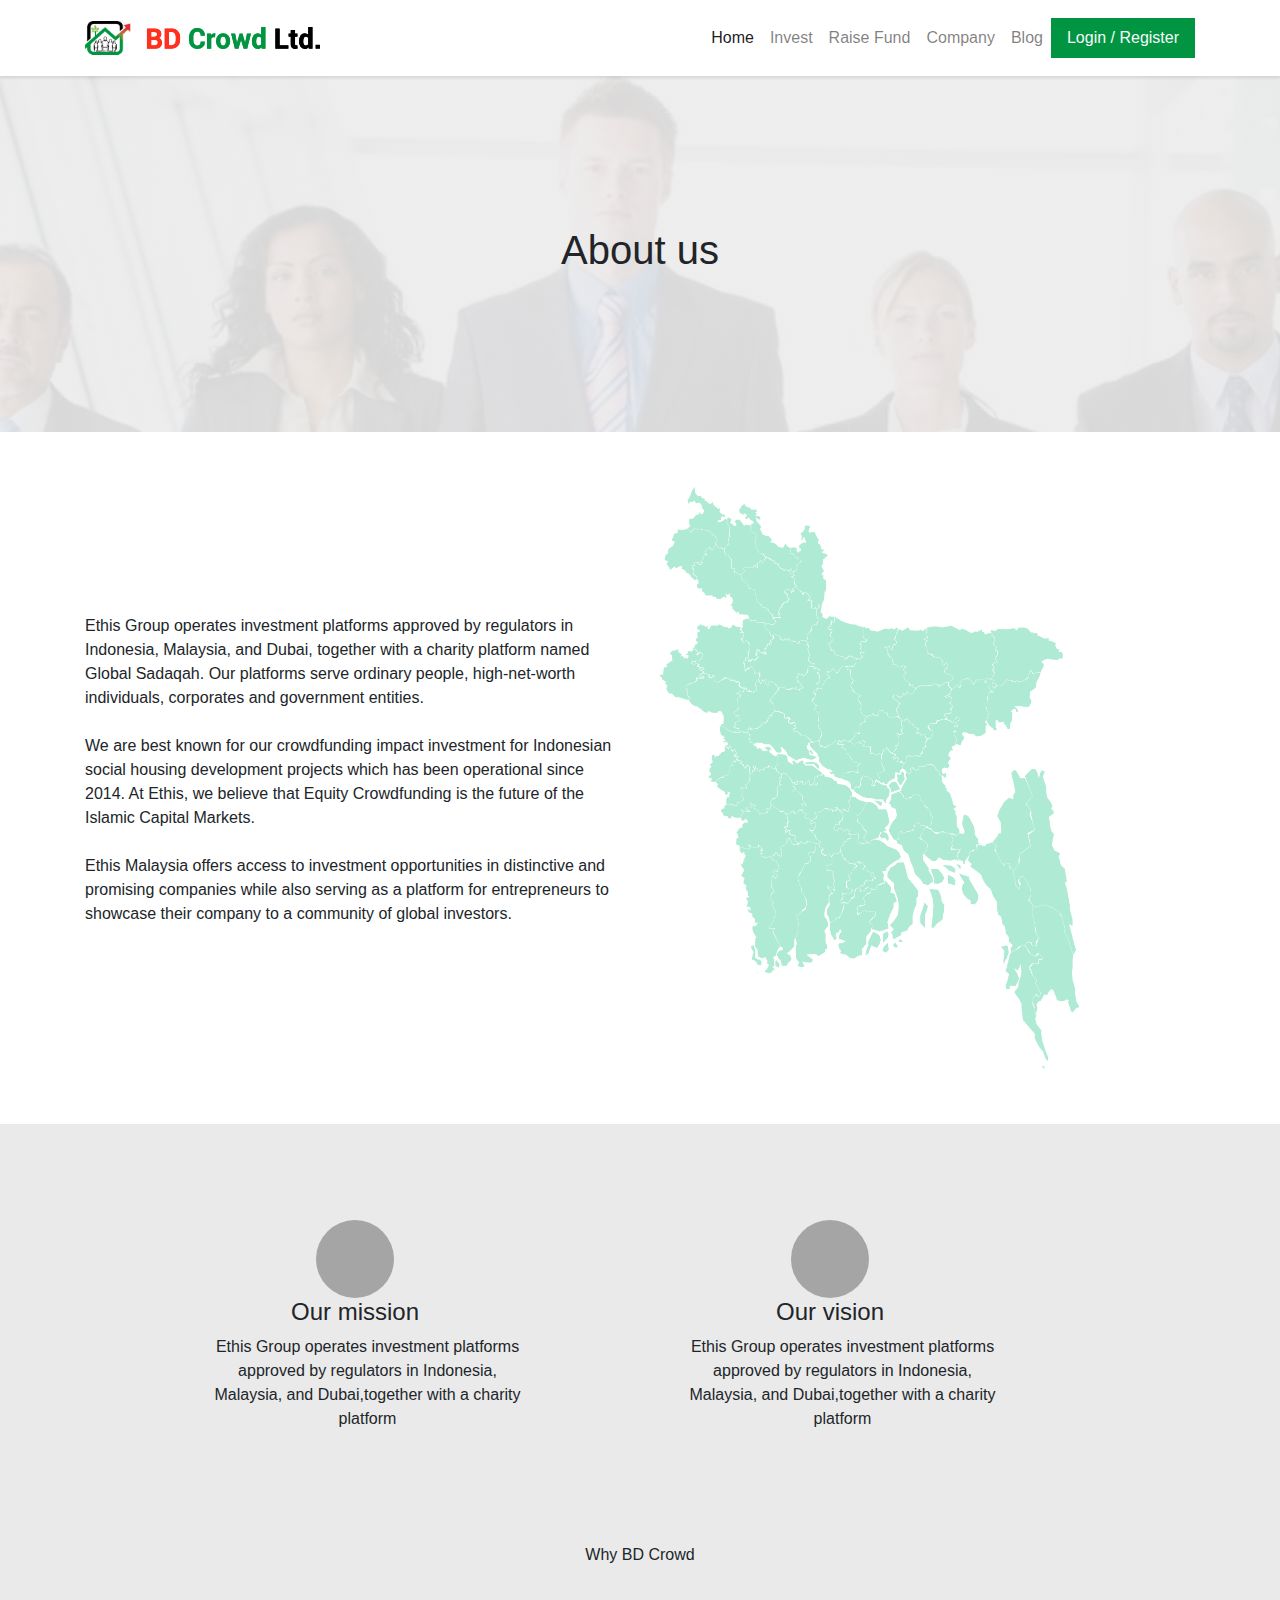
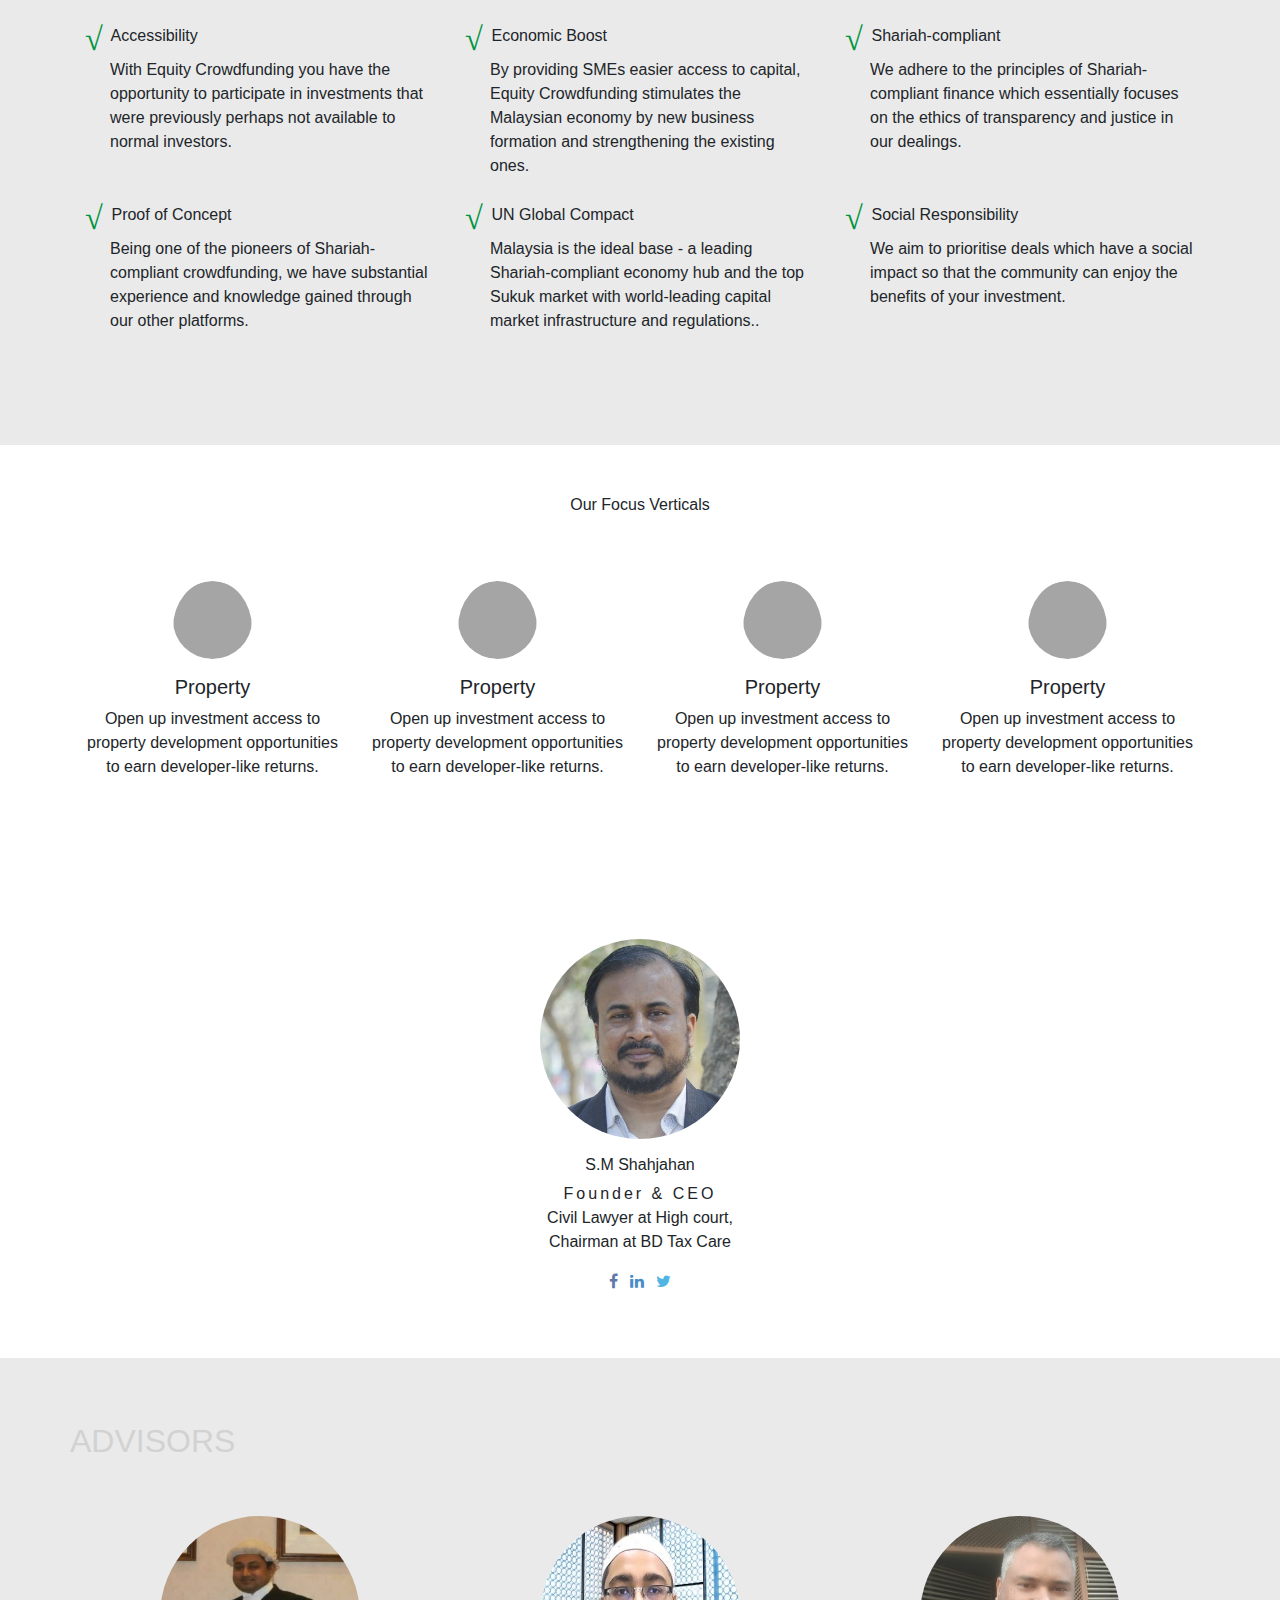
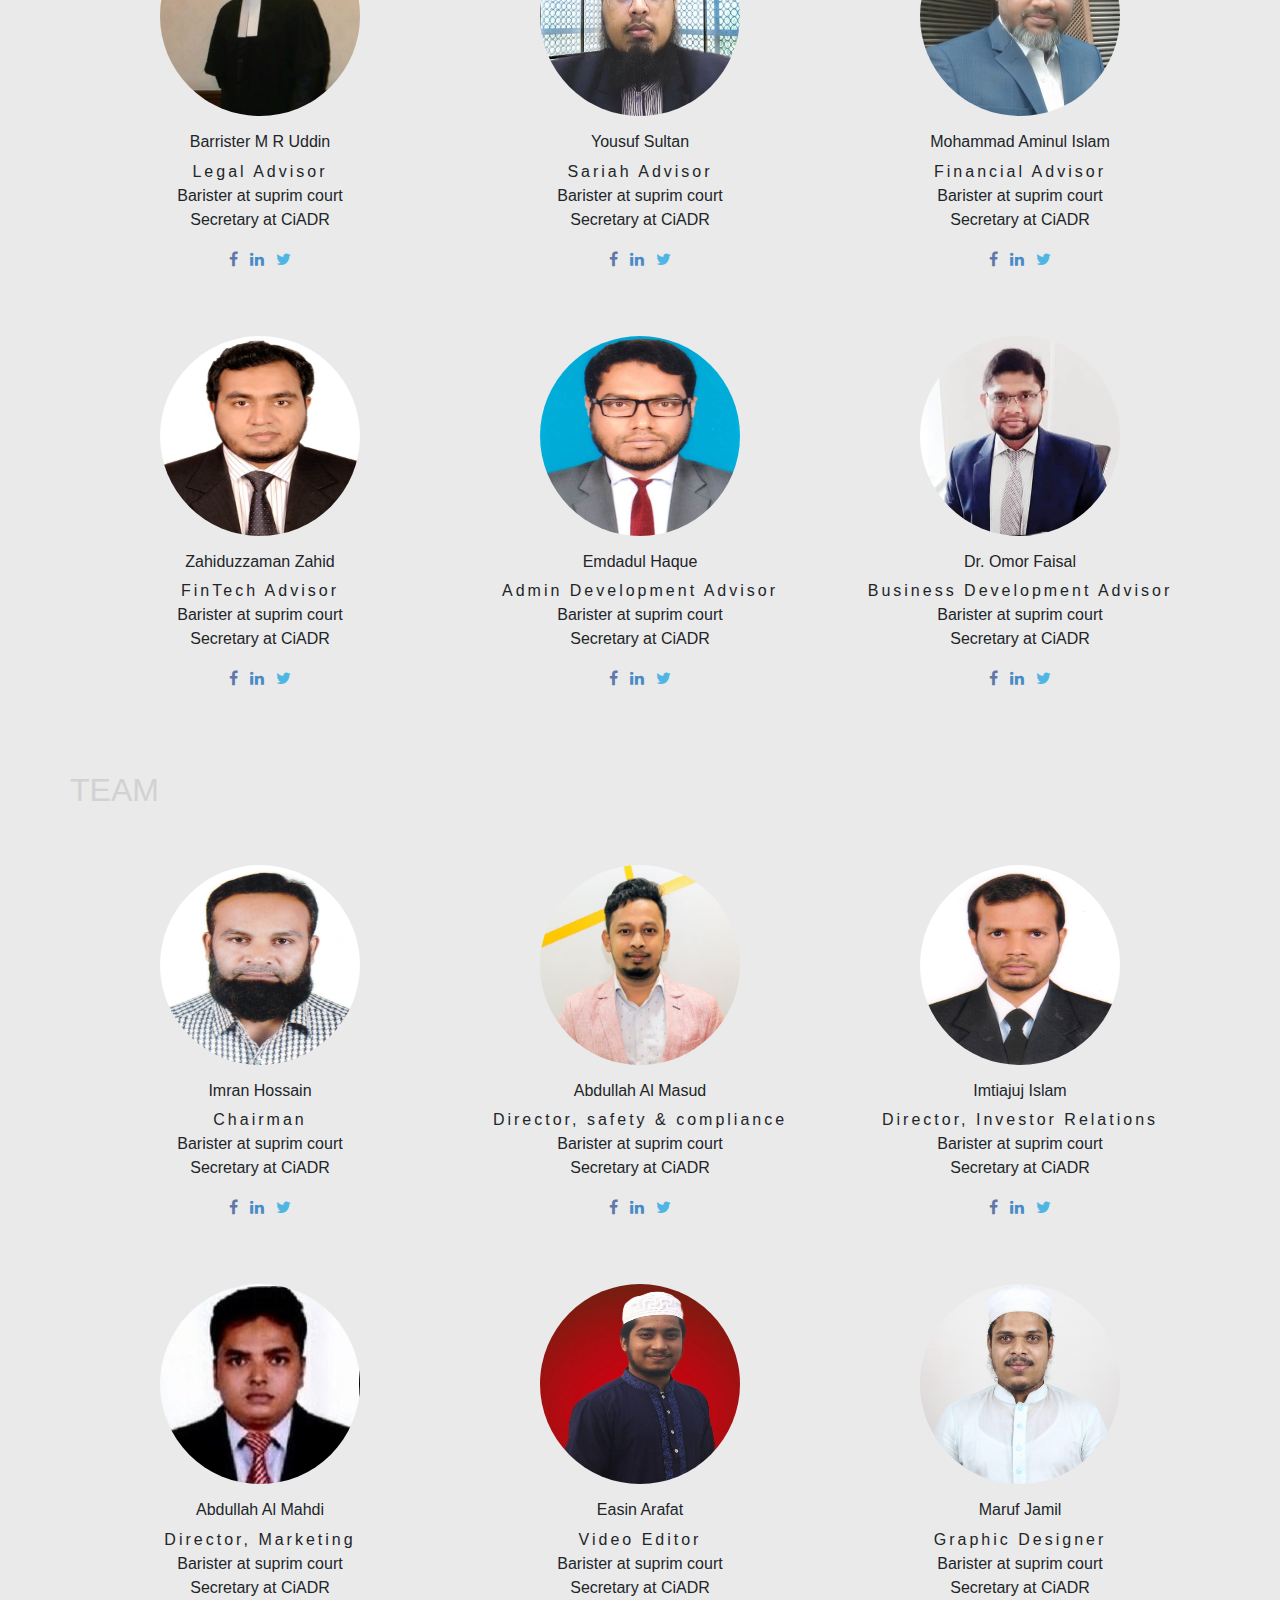
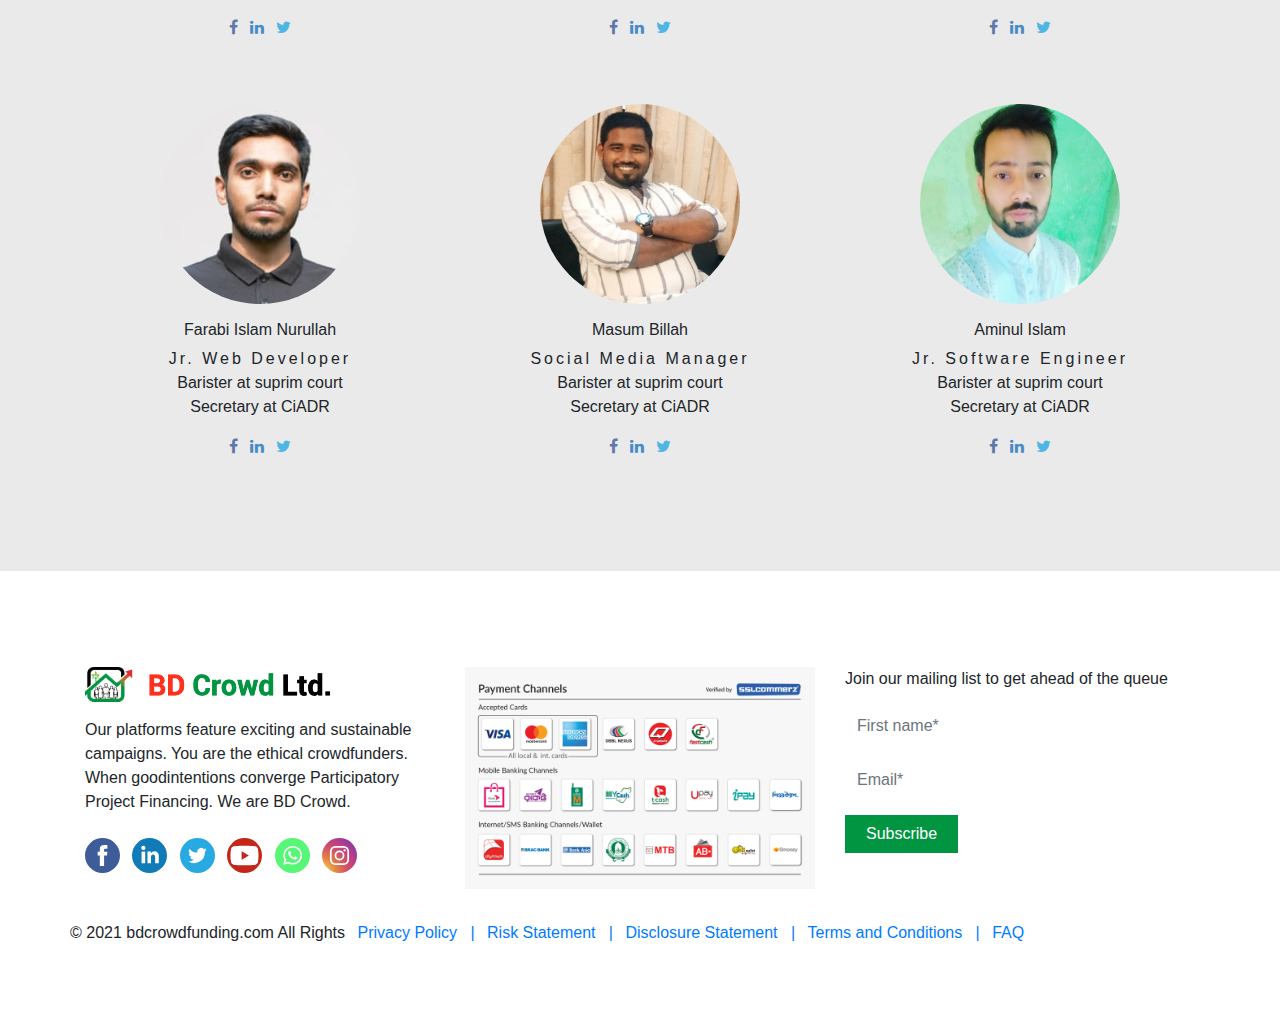
<file: about.html>
<!DOCTYPE html>
<html lang="en">

<head>
    <meta charset="UTF-8">
    <meta name="viewport" content="width=device-width, initial-scale=1.0">

    <!--====== Title ======-->
    <title>About Us</title>


    <!--====== favicon Icon ======-->
    <link rel="icon" href="assets/images/fabicon.svg">

    <!--====== font-awesome css ======-->
    <link rel="stylesheet" href="assets/font-awesome-icon/css/font-awesome.min.css">


    <!--====== Normalize css ======-->
    <link rel="stylesheet" href="assets/css/normalize.css">

    <!--====== Bootstrap css ======-->
    <link rel="stylesheet" href="assets/css/bootstrap.min.css">

    <!--====== style css ======-->
    <link rel="stylesheet" href="assets/css/style.css">

</head>

<body>
    <!--====== BODY WRAPPER  START ======-->
    <div class="bodyWrapper">

        <!--================== nabver section START ==================-->

        <nav class="navbar navbar-expand-lg navbar-light py-3">
            <div class="container">
                <a class="navbar-brand" href="#">
                    <img src="assets/images/logo.svg" alt="">
                </a>

                <button class="navbar-toggler" type="button" data-bs-toggle="collapse" data-bs-target="#navbarSupportedContent" aria-controls="navbarSupportedContent" aria-expanded="false" aria-label="Toggle navigation">
                        <span class="navbar-toggler-icon"></span>
                      </button>
                <div class="collapse navbar-collapse justify-content-end" id="navbarSupportedContent">
                    <ul class="navbar-nav mb-2 mb-lg-0 ">
                        <li class="nav-item">
                            <a class="nav-link active" aria-current="page" href="#">Home</a>
                        </li>
                        <li class="nav-item">
                            <a class="nav-link" href="#">Invest</a>
                        </li>
                        <li class="nav-item">
                            <a class="nav-link" href="#">Raise Fund</a>
                        </li>
                        <li class="nav-item">
                            <a class="nav-link" href="#">Company</a>
                        </li>
                        <li class="nav-item ">
                            <a class="nav-link" href="#">Blog</a>
                        </li>
                        <li class="nav-item btn-first ms-4 px-2 text-center ">
                            <a class="nav-link text-light " href="#">Login / Register </a>
                        </li>
                    </ul>
                </div>
            </div>
        </nav>

        <!--================== nabver section END ==================-->

        <!--================== Hero section START ==================-->
        <div class="about-hero">
            <div class="container">
                <div class="row ">
                    <div class="col-12 text-center">
                        <h1>About us</h1>
                    </div>
                </div>
            </div>
        </div>
        <!--================== Hero section END ==================-->

        <!--================== about intro START ==================-->
        <div class="container py-4 py-md-5">
            <div class="row">
                <div class="col-md-6 d-flex align-items-center">
                    <p>
                        Ethis Group operates investment platforms approved by regulators in Indonesia, Malaysia, and Dubai, together with a charity platform named Global Sadaqah. Our platforms serve ordinary people, high-net-worth individuals, corporates and government entities.<br>                        <br> We are best known for our crowdfunding impact investment for Indonesian social housing development projects which has been operational since 2014. At Ethis, we believe that Equity Crowdfunding is the future of the Islamic
                        Capital Markets.
                        <br> <br>Ethis Malaysia offers access to investment opportunities in distinctive and promising companies while also serving as a platform for entrepreneurs to showcase their company to a community of global investors.
                    </p>
                </div>
                <div class="col-md-6">
                    <img class="img-fluid" src="assets/images/bdmap.svg" alt="">
                </div>
            </div>
        </div>
        <!--================== about intro END ==================-->
        <!--================== about mission START ==================-->
        <div class="mission py-3 py-md-4 py-lg-5 ">
            <div class="container contaienr-sm py-3 py-md-4 py-lg-5">
                <div class="row">
                    <div class="col-sm-6 col-lg-4 offset-lg-1 text-center">
                        <img src="assets/images/placeholder.svg" alt="">
                        <h4>Our mission</h4>
                        <p> Ethis Group operates investment platforms approved by regulators in Indonesia, Malaysia, and Dubai,together with a charity platform </p>
                    </div>
                    <div class="col-sm-6  col-lg-4 offset-lg-1 text-center">
                        <img src="assets/images/placeholder.svg" alt="">
                        <h4>Our vision</h4>
                        <p> Ethis Group operates investment platforms approved by regulators in Indonesia, Malaysia, and Dubai,together with a charity platform </p>
                    </div>
                </div>
                <div class="row  mt-3 mt-md-5 pt-3 pt-md-5 pb-3 pb-md-5">
                    <div class="col-12 text-center">
                        <span class="fs-3">Why BD Crowd</span>
                    </div>
                </div>
                <div class="row">
                    <div class="col-sm-6 col-md-4">
                        <img src="assets/images/correct.svg" alt="">
                        <span>Accessibility</span>
                        <p>With Equity Crowdfunding you have the opportunity to participate in investments that were previously perhaps not available to normal investors.</p>
                    </div>
                    <div class="col-sm-6 col-md-4">
                        <img src="assets/images/correct.svg" alt="">
                        <span>Economic Boost</span>
                        <p>By providing SMEs easier access to capital, Equity Crowdfunding stimulates the Malaysian economy by new business formation and strengthening the existing ones.</p>
                    </div>
                    <div class="col-sm-6 col-md-4">
                        <img src="assets/images/correct.svg" alt="">
                        <span>Shariah-compliant</span>
                        <p>We adhere to the principles of Shariah-compliant finance which essentially focuses on the ethics of transparency and justice in our dealings.</p>
                    </div>

                    <div class="col-sm-6 col-md-4">
                        <img src="assets/images/correct.svg" alt="">
                        <span>Proof of Concept</span>
                        <p>Being one of the pioneers of Shariah-compliant crowdfunding, we have substantial experience and knowledge gained through our other platforms.</p>
                    </div>
                    <div class="col-sm-6 col-md-4">
                        <img src="assets/images/correct.svg" alt="">
                        <span>UN Global Compact</span>
                        <p>Malaysia is the ideal base - a leading Shariah-compliant economy hub and the top Sukuk market with world-leading capital market infrastructure and regulations..</p>
                    </div>
                    <div class="col-sm-6 col-md-4">
                        <img src="assets/images/correct.svg" alt="">
                        <span>Social Responsibility</span>
                        <p>We aim to prioritise deals which have a social impact so that the community can enjoy the benefits of your investment.</p>
                    </div>
                </div>
            </div>
        </div>
        <!--================== about mission END ==================-->
        <!--================== about focus START ==================-->
        <div class="container text-center">
            <div class="row py-3 py-md-5">
                <div class="col-12">
                    <p class="fs-3">Our Focus Verticals</p>
                </div>
            </div>
            <div class="row mb-4 mb-md-5">
                <div class="col-sm-6 col-md-3">
                    <img class="pb-3 rounded-circle" src="assets/images/placeholder.svg" alt="">
                    <h5>Property</h5>
                    <p>Open up investment access to property development opportunities to earn developer-like returns.
                    </p>
                </div>
                <div class="col-sm-6 col-md-3">
                    <img class="pb-3 rounded-circle" src="assets/images/placeholder.svg" alt="">
                    <h5>Property</h5>
                    <p>Open up investment access to property development opportunities to earn developer-like returns.
                    </p>
                </div>
                <div class="col-sm-6 col-md-3">
                    <img class="pb-3 rounded-circle" src="assets/images/placeholder.svg" alt="">
                    <h5>Property</h5>
                    <p>Open up investment access to property development opportunities to earn developer-like returns.
                    </p>
                </div>
                <div class="col-sm-6 col-md-3">
                    <img class="pb-3 rounded-circle" src="assets/images/placeholder.svg" alt="">
                    <h5>Property</h5>
                    <p>Open up investment access to property development opportunities to earn developer-like returns.
                    </p>
                </div>
            </div>
            <div class="row founder py-3 py-md-5">
                <div class="col-12">
                    <img class="rounded-circle mb-3 mt-5" src="assets/images/persons/Shahjahan.jpg" alt="">
                    <h6>S.M Shahjahan</h6>
                    <span class="sub-title">Founder & CEO</span>
                    <p>Civil Lawyer at High court,<br> Chairman at BD Tax Care</p>
                    <ul class="list-inline">
                        <li class="list-inline-item">
                            <a href=""><i class="fa fa-facebook" aria-hidden="true"></i></a>
                        </li>
                        <li class="list-inline-item">
                            <a href=""><i class="fa fa-linkedin" aria-hidden="true"></i></a>
                        </li>
                        <li class="list-inline-item">
                            <a href=""><i class="fa fa-twitter" aria-hidden="true"></i></a>
                        </li>
                    </ul>
                </div>
            </div>
        </div>
        <!--================== about focus END ==================-->

        <!--============ about advisor and team  start ============-->
        <div class="team text-center py-3 py-md-5">
            <div class="container">
                <div class="row">
                    <h2 class="fs-1 fw-bolder pt-3">ADVISORS</h2>
                </div>
                <div class="row pb-3 pb-md-5">
                    <div class="col-sm-6 col-md-4">
                        <img class="rounded-circle mb-3 mt-5" src="assets/images/persons/MRUddin.jpg" alt="">
                        <h6>Barrister M R Uddin</h6>
                        <span class="sub-title">Legal Advisor</span>
                        <p>Barister at suprim court <br> Secretary at CiADR</p>
                        <ul class="list-inline">
                            <li class="list-inline-item">
                                <a href=""><i class="fa fa-facebook" aria-hidden="true"></i></a>
                            </li>
                            <li class="list-inline-item">
                                <a href=""><i class="fa fa-linkedin" aria-hidden="true"></i></a>
                            </li>
                            <li class="list-inline-item">
                                <a href=""><i class="fa fa-twitter" aria-hidden="true"></i></a>
                            </li>
                        </ul>
                    </div>
                    <div class="col-sm-6 col-md-4">
                        <img class="rounded-circle mb-3 mt-5" src="assets/images/persons/Yousuf.jpg" alt="">
                        <h6>Yousuf Sultan</h6>
                        <span class="sub-title">Sariah Advisor</span>
                        <p>Barister at suprim court <br> Secretary at CiADR</p>
                        <ul class="list-inline">
                            <li class="list-inline-item">
                                <a href=""><i class="fa fa-facebook" aria-hidden="true"></i></a>
                            </li>
                            <li class="list-inline-item">
                                <a href=""><i class="fa fa-linkedin" aria-hidden="true"></i></a>
                            </li>
                            <li class="list-inline-item">
                                <a href=""><i class="fa fa-twitter" aria-hidden="true"></i></a>
                            </li>
                        </ul>
                    </div>
                    <div class="col-sm-6 col-md-4">
                        <img class="rounded-circle mb-3 mt-5" src="assets/images/persons/MohammadAminul.jpg" alt="">
                        <h6>Mohammad Aminul Islam</h6>
                        <span class="sub-title">Financial Advisor</span>
                        <p>Barister at suprim court <br> Secretary at CiADR</p>
                        <ul class="list-inline">
                            <li class="list-inline-item">
                                <a href=""><i class="fa fa-facebook" aria-hidden="true"></i></a>
                            </li>
                            <li class="list-inline-item">
                                <a href=""><i class="fa fa-linkedin" aria-hidden="true"></i></a>
                            </li>
                            <li class="list-inline-item">
                                <a href=""><i class="fa fa-twitter" aria-hidden="true"></i></a>
                            </li>
                        </ul>
                    </div>

                    <div class="col-sm-6 col-md-4">
                        <img class="rounded-circle mb-3 mt-5" src="assets/images/persons/Zahiduzzaman.jpg" alt="">
                        <h6>Zahiduzzaman Zahid</h6>
                        <span class="sub-title">FinTech Advisor
                        </span>
                        <p>Barister at suprim court <br> Secretary at CiADR</p>
                        <ul class="list-inline">
                            <li class="list-inline-item">
                                <a href=""><i class="fa fa-facebook" aria-hidden="true"></i></a>
                            </li>
                            <li class="list-inline-item">
                                <a href=""><i class="fa fa-linkedin" aria-hidden="true"></i></a>
                            </li>
                            <li class="list-inline-item">
                                <a href=""><i class="fa fa-twitter" aria-hidden="true"></i></a>
                            </li>
                        </ul>
                    </div>
                    <div class="col-sm-6 col-md-4">
                        <img class="rounded-circle mb-3 mt-5" src="assets/images/persons/Emdadul.jpg" alt="">
                        <h6>Emdadul Haque</h6>
                        <span class="sub-title">Admin Development Advisor
                        </span>
                        <p>Barister at suprim court <br> Secretary at CiADR</p>
                        <ul class="list-inline">
                            <li class="list-inline-item">
                                <a href=""><i class="fa fa-facebook" aria-hidden="true"></i></a>
                            </li>
                            <li class="list-inline-item">
                                <a href=""><i class="fa fa-linkedin" aria-hidden="true"></i></a>
                            </li>
                            <li class="list-inline-item">
                                <a href=""><i class="fa fa-twitter" aria-hidden="true"></i></a>
                            </li>
                        </ul>
                    </div>
                    <div class="col-sm-6 col-md-4">
                        <img class="rounded-circle mb-3 mt-5" src="assets/images/persons/OmorFaisal.jpg" alt="">
                        <h6>Dr. Omor Faisal</h6>
                        <span class="sub-title">Business Development Advisor
                        </span>
                        <p>Barister at suprim court <br> Secretary at CiADR</p>
                        <ul class="list-inline">
                            <li class="list-inline-item">
                                <a href=""><i class="fa fa-facebook" aria-hidden="true"></i></a>
                            </li>
                            <li class="list-inline-item">
                                <a href=""><i class="fa fa-linkedin" aria-hidden="true"></i></a>
                            </li>
                            <li class="list-inline-item">
                                <a href=""><i class="fa fa-twitter" aria-hidden="true"></i></a>
                            </li>
                        </ul>
                    </div>
                </div>
                <!-- team member start -->
                <div class="row">
                    <h2 class="fs-1 fw-bolder mt-3">TEAM</h2>
                </div>
                <div class="row pb-3 pb-md-5">
                    <div class="col-sm-6 col-md-4">
                        <img class="rounded-circle mb-3 mt-5" src="assets/images/persons/ImranHossain.jpg" alt="">
                        <h6>Imran Hossain</h6>
                        <span class="sub-title">Chairman</span>
                        <p>Barister at suprim court <br> Secretary at CiADR</p>
                        <ul class="list-inline">
                            <li class="list-inline-item">
                                <a href=""><i class="fa fa-facebook" aria-hidden="true"></i></a>
                            </li>
                            <li class="list-inline-item">
                                <a href=""><i class="fa fa-linkedin" aria-hidden="true"></i></a>
                            </li>
                            <li class="list-inline-item">
                                <a href=""><i class="fa fa-twitter" aria-hidden="true"></i></a>
                            </li>
                        </ul>
                    </div>
                    <div class="col-sm-6 col-md-4">
                        <img class="rounded-circle mb-3 mt-5" src="assets/images/persons/AbdullahMasud.jpg" alt="">
                        <h6>Abdullah Al Masud</h6>
                        <span class="sub-title">Director, safety & compliance</span>
                        <p>Barister at suprim court <br> Secretary at CiADR</p>
                        <ul class="list-inline">
                            <li class="list-inline-item">
                                <a href=""><i class="fa fa-facebook" aria-hidden="true"></i></a>
                            </li>
                            <li class="list-inline-item">
                                <a href=""><i class="fa fa-linkedin" aria-hidden="true"></i></a>
                            </li>
                            <li class="list-inline-item">
                                <a href=""><i class="fa fa-twitter" aria-hidden="true"></i></a>
                            </li>
                        </ul>
                    </div>
                    <div class="col-sm-6 col-md-4">
                        <img class="rounded-circle mb-3 mt-5" src="assets/images/persons/Imtiajuj.jpg" alt="">
                        <h6>Imtiajuj Islam</h6>
                        <span class="sub-title">Director, Investor Relations</span>
                        <p>Barister at suprim court <br> Secretary at CiADR</p>
                        <ul class="list-inline">
                            <li class="list-inline-item">
                                <a href=""><i class="fa fa-facebook" aria-hidden="true"></i></a>
                            </li>
                            <li class="list-inline-item">
                                <a href=""><i class="fa fa-linkedin" aria-hidden="true"></i></a>
                            </li>
                            <li class="list-inline-item">
                                <a href=""><i class="fa fa-twitter" aria-hidden="true"></i></a>
                            </li>
                        </ul>
                    </div>

                    <div class="col-sm-6 col-md-4">
                        <img class="rounded-circle mb-3 mt-5" src="assets/images/persons/Mahdi.jpg" alt="">
                        <h6>Abdullah Al Mahdi</h6>
                        <span class="sub-title">Director, Marketing
                        </span>
                        <p>Barister at suprim court <br> Secretary at CiADR</p>
                        <ul class="list-inline">
                            <li class="list-inline-item">
                                <a href=""><i class="fa fa-facebook" aria-hidden="true"></i></a>
                            </li>
                            <li class="list-inline-item">
                                <a href=""><i class="fa fa-linkedin" aria-hidden="true"></i></a>
                            </li>
                            <li class="list-inline-item">
                                <a href=""><i class="fa fa-twitter" aria-hidden="true"></i></a>
                            </li>
                        </ul>
                    </div>
                    <div class="col-sm-6 col-md-4">
                        <img class="rounded-circle mb-3 mt-5" src="assets/images/persons/arafat.jpg" alt="">
                        <h6>Easin Arafat</h6>
                        <span class="sub-title">Video Editor
                        </span>
                        <p>Barister at suprim court <br> Secretary at CiADR</p>
                        <ul class="list-inline">
                            <li class="list-inline-item">
                                <a href=""><i class="fa fa-facebook" aria-hidden="true"></i></a>
                            </li>
                            <li class="list-inline-item">
                                <a href=""><i class="fa fa-linkedin" aria-hidden="true"></i></a>
                            </li>
                            <li class="list-inline-item">
                                <a href=""><i class="fa fa-twitter" aria-hidden="true"></i></a>
                            </li>
                        </ul>
                    </div>
                    <div class="col-sm-6 col-md-4">
                        <img class="rounded-circle mb-3 mt-5" src="assets/images/persons/maruf.jpg" alt="">
                        <h6>Maruf Jamil</h6>
                        <span class="sub-title">Graphic Designer
                        </span>
                        <p>Barister at suprim court <br> Secretary at CiADR</p>
                        <ul class="list-inline">
                            <li class="list-inline-item">
                                <a href=""><i class="fa fa-facebook" aria-hidden="true"></i></a>
                            </li>
                            <li class="list-inline-item">
                                <a href=""><i class="fa fa-linkedin" aria-hidden="true"></i></a>
                            </li>
                            <li class="list-inline-item">
                                <a href=""><i class="fa fa-twitter" aria-hidden="true"></i></a>
                            </li>
                        </ul>
                    </div>
                    <div class="col-sm-6 col-md-4">
                        <img class="rounded-circle mb-3 mt-5" src="assets/images/persons/nurullah.jpg" alt="">
                        <h6>Farabi Islam Nurullah</h6>
                        <span class="sub-title">Jr. Web Developer
                        </span>
                        <p>Barister at suprim court <br> Secretary at CiADR</p>
                        <ul class="list-inline">
                            <li class="list-inline-item">
                                <a href=""><i class="fa fa-facebook" aria-hidden="true"></i></a>
                            </li>
                            <li class="list-inline-item">
                                <a href=""><i class="fa fa-linkedin" aria-hidden="true"></i></a>
                            </li>
                            <li class="list-inline-item">
                                <a href=""><i class="fa fa-twitter" aria-hidden="true"></i></a>
                            </li>
                        </ul>
                    </div>
                    <div class="col-sm-6 col-md-4">
                        <img class="rounded-circle mb-3 mt-5" src="assets/images/persons/MasumBillah.jpg" alt="">
                        <h6>Masum Billah</h6>
                        <span class="sub-title">Social Media Manager

                        </span>
                        <p>Barister at suprim court <br> Secretary at CiADR</p>
                        <ul class="list-inline">
                            <li class="list-inline-item">
                                <a href=""><i class="fa fa-facebook" aria-hidden="true"></i></a>
                            </li>
                            <li class="list-inline-item">
                                <a href=""><i class="fa fa-linkedin" aria-hidden="true"></i></a>
                            </li>
                            <li class="list-inline-item">
                                <a href=""><i class="fa fa-twitter" aria-hidden="true"></i></a>
                            </li>
                        </ul>
                    </div>
                    <div class="col-sm-6 col-md-4">
                        <img class="rounded-circle mb-3 mt-5" src="assets/images/persons/Aminul.jpg" alt="">
                        <h6>Aminul Islam</h6>
                        <span class="sub-title">Jr. Software Engineer
                        </span>
                        <p>Barister at suprim court <br> Secretary at CiADR</p>
                        <ul class="list-inline">
                            <li class="list-inline-item">
                                <a href=""><i class="fa fa-facebook" aria-hidden="true"></i></a>
                            </li>
                            <li class="list-inline-item">
                                <a href=""><i class="fa fa-linkedin" aria-hidden="true"></i></a>
                            </li>
                            <li class="list-inline-item">
                                <a href=""><i class="fa fa-twitter" aria-hidden="true"></i></a>
                            </li>
                        </ul>
                    </div>
                </div>
            </div>
        </div>
        <!--============ about advisor and team  end============-->

        <!--============  footer  start ============-->

        <div class="container py-3 mt-3 py-md-5 mt-md-5">
            <div class="row">
                <div class="col-md-4">
                    <img class="footer-logo mb-3" src="assets/images/logo.svg" alt="">
                    <p>Our platforms feature exciting and sustainable campaigns. You are the ethical crowdfunders. When goodintentions converge Participatory Project Financing. We are BD Crowd.</p>
                    <ul class="list-inline my-3 my-md-4 footer-social">
                        <li class="list-inline-item">
                            <a href="">
                                <img src="assets/images/facebook.svg" alt="">
                            </a>
                        </li>
                        <li class="list-inline-item">
                            <a href="">
                                <img src="assets/images/linkdin.svg" alt="">
                            </a>
                        </li>
                        <li class="list-inline-item">
                            <a href="">
                                <img src="assets/images/twitter.svg" alt="">
                            </a>
                        </li>
                        <li class="list-inline-item">
                            <a href="">
                                <img src="assets/images/youtube.svg" alt="">
                            </a>
                        </li>
                        <li class="list-inline-item">
                            <a href="">
                                <img src="assets/images/whatsapp.svg" alt="">
                            </a>
                        </li>
                        <li class="list-inline-item">
                            <a href="">
                                <img src="assets/images/instragram.svg" alt="">
                            </a>
                        </li>
                    </ul>

                </div>
                <div class="col-md-4">
                    <img class="w-100" src="assets/images/payoment.svg" alt="">
                </div>
                <div class="col-md-4">
                    <p class="fs-5">Join our mailing list to get ahead of the queue</p>
                    <input class="form-control mb-3 border-0 border-bottom" placeholder="First name*" type="text">
                    <input class="border-0 border-bottom form-control mb-3" placeholder="Email*" type="email">
                    <button class="btn btn-first">Subscribe</button>
                </div>
            </div>
            <div class="row text-center mt-4 ">
                <ul class="list-inline">
                    <li class="list-inline-item">
                        <span>© 2021 bdcrowdfunding.com All Rights</span>
                    </li>
                    <li class="list-inline-item">
                        <a class="text-decoration-none link-dark" href="">Privacy Policy &nbsp | </a>
                    </li>
                    <li class="list-inline-item">
                        <a class="text-decoration-none link-dark" href="">Risk Statement &nbsp | </a>
                    </li>
                    <li class="list-inline-item">
                        <a class="text-decoration-none link-dark" href="">Disclosure Statement &nbsp | </a>
                    </li>
                    <li class="list-inline-item">
                        <a class="text-decoration-none link-dark" href="">Terms and Conditions &nbsp | </a>
                    </li>
                    <li class="list-inline-item">
                        <a class="text-decoration-none link-dark" href=""> FAQ  </a>
                    </li>
                </ul>
            </div>
        </div>
        <!--============  foooter  end============-->



    </div>
    <!--====== BODY WRAPPER END ======-->

    <!--====== javascript & jquery ======-->

    <!--====== html5shiv js ======-->
    <script src="assets/js/html5shiv.min.js"></script>

    <!--====== selectivizr js ======-->
    <script src="assets/js/selectivizr-min.js"></script>

    <!--====== Respond js ======-->
    <script src="assets/js/respond.min.js"></script>

    <!--====== JQuery js ======-->
    <script src="assets/js/jquery.min.js"></script>

    <!--====== Poper js ======-->
    <script src="assets/js/popper.min.js"></script>

    <!--====== Bootstrap js ======-->
    <script src="assets/js/bootstrap.min.js"></script>

    <!--====== Bootstrap js ======-->
    <!-- <script src="assets/js/bootstrap.bundle.min.js"></script> -->

    <!--====== Bootstrap js ======-->
    <!-- <script src="assets/js/bootstrap.esm.min.js"></script> -->

    <!--====== Main js ======-->
    <script src="assets/js/main.js"></script>

</body>

</html>
</file>
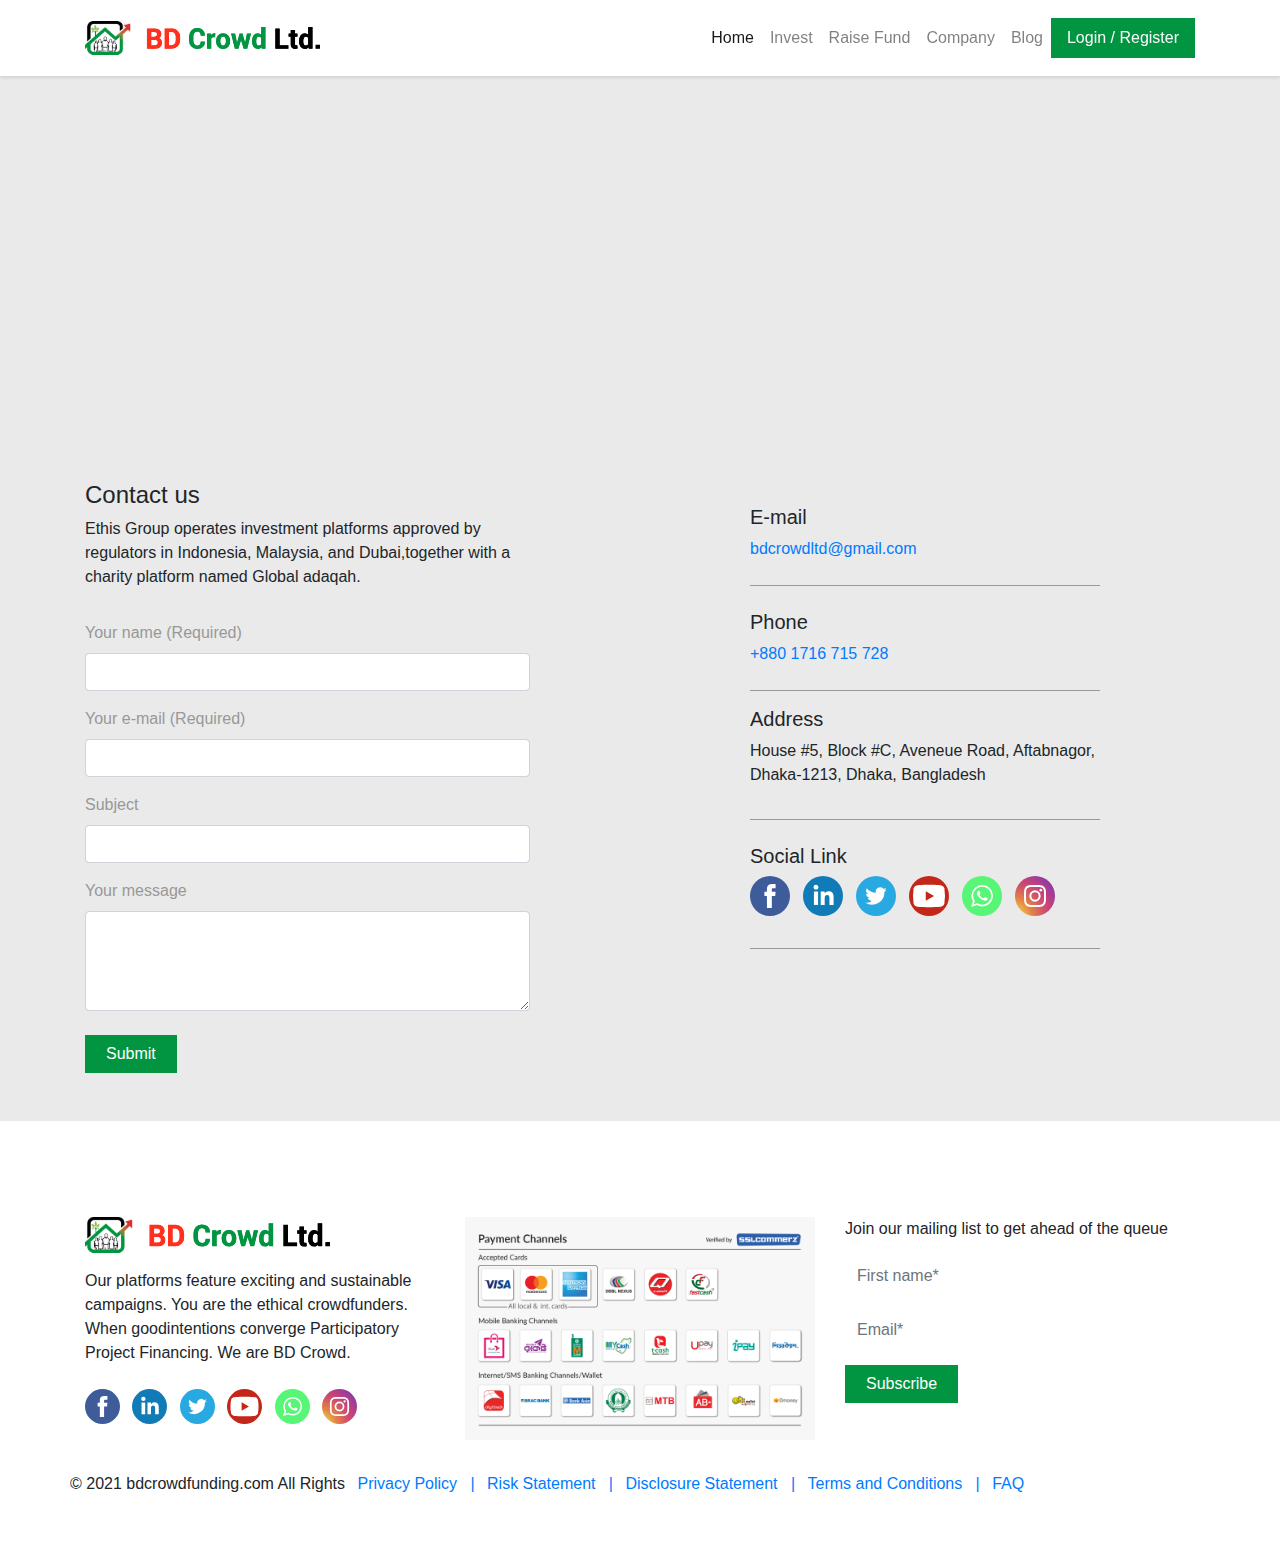
<file: contact.html>
<!DOCTYPE html>
<html lang="en">

<head>
    <meta charset="UTF-8">
    <meta name="viewport" content="width=device-width, initial-scale=1.0">

    <!--====== Title ======-->
    <title>Contact us</title>


    <!--====== favicon Icon ======-->
    <link rel="icon" href="assets/images/fabicon.svg">

    <!--====== font-awesome css ======-->
    <link rel="stylesheet" href="assets/font-awesome-icon/css/font-awesome.min.css">


    <!--====== Normalize css ======-->
    <link rel="stylesheet" href="assets/css/normalize.css">

    <!--====== Bootstrap css ======-->
    <link rel="stylesheet" href="assets/css/bootstrap.min.css">

    <!--====== style css ======-->
    <link rel="stylesheet" href="assets/css/style.css">

</head>

<body>
    <!--====== BODY WRAPPER  START ======-->
    <div class="bodyWrapper">

        <!--================== nabver section START ==================-->
        <nav class="navbar navbar-expand-lg navbar-light py-3 ">
            <div class="container">
                <a class="navbar-brand" href="#">
                    <img src="assets/images/logo.svg" alt="">
                </a>

                <button class="navbar-toggler" type="button" data-bs-toggle="collapse" data-bs-target="#navbarSupportedContent" aria-controls="navbarSupportedContent" aria-expanded="false" aria-label="Toggle navigation">
                        <span class="navbar-toggler-icon"></span>
                      </button>
                <div class="collapse navbar-collapse justify-content-end" id="navbarSupportedContent">
                    <ul class="navbar-nav mb-2 mb-lg-0 ">
                        <li class="nav-item">
                            <a class="nav-link active" aria-current="page" href="#">Home</a>
                        </li>
                        <li class="nav-item">
                            <a class="nav-link" href="#">Invest</a>
                        </li>
                        <li class="nav-item">
                            <a class="nav-link" href="#">Raise Fund</a>
                        </li>
                        <li class="nav-item">
                            <a class="nav-link" href="#">Company</a>
                        </li>
                        <li class="nav-item ">
                            <a class="nav-link" href="#">Blog</a>
                        </li>
                        <li class="nav-item btn-first ms-4 px-2 text-center ">
                            <a class="nav-link text-light " href="#">Login / Register </a>
                        </li>
                    </ul>
                </div>
            </div>
        </nav>
        <!--================== nabver section END ==================-->


        <div class="map bg-first">
            <iframe src="https://www.google.com/maps/embed?pb=!1m18!1m12!1m3!1d58419.78104373681!2d90.42195349999997!3d23.774597800000002!2m3!1f0!2f0!3f0!3m2!1i1024!2i768!4f13.1!3m3!1m2!1s0x0%3A0xf8283b4348f02708!2sBD%20TAX%20CARE%20(BTC)!5e0!3m2!1sen!2sbd!4v1623478283940!5m2!1sen!2sbd"
                width="100%" height="350" style="border:0;" allowfullscreen="" loading="lazy"></iframe>
        </div>
        <div class="bg-first py-4 py-md-5">
            <div class="container">
                <div class="row">
                    <div class="col-md-6 col-lg-5">
                        <h4>Contact us</h4>
                        <p>Ethis Group operates investment platforms approved by regulators in Indonesia, Malaysia, and Dubai,together with a charity platform named Global adaqah.</p>
                        <form class="contact-form" action="">
                            <div class="pt-3">
                                <label class="fw-bold form-label">Your name (Required)</label>
                                <input class="form-control mb-3" type="text">
                            </div>
                            <div>
                                <label class="fw-bold form-label">Your e-mail (Required)</label>
                                <input class="form-control mb-3" type="email">
                            </div>
                            <div>
                                <label class="fw-bold form-label">Subject</label>
                                <input class="form-control mb-3" type="text">
                            </div>
                            <div class="form-floating">
                                <span class="fw-bold form-label ">Your message</span>
                                <textarea class="form-control mt-2" style="height: 100px"></textarea>
                            </div>
                            <button class=" btn btn-first mt-4"> Submit</button>
                        </form>
                    </div>
                    <div class="col-md-6 col-lg-4 offset-lg-2">
                        <div class="contact-box py-3 py-md-4">
                            <h5>E-mail </h5>
                            <a class="link-dark text-decoration-none" href="mailto:bdcrowdltd@gmail.com">bdcrowdltd@gmail.com</a>
                        </div>
                        <div class="contact-box  py-3 py-md-4">
                            <h5>Phone </h5>
                            <a class="link-dark text-decoration-none" href="tel:+880 1716 715 728">+880 1716 715 728</a>
                        </div>
                        <div class="contact-box  py-3 py-md-3">
                            <h5>Address </h5>
                            <p>House #5, Block #C, Aveneue Road, Aftabnagor, Dhaka-1213, Dhaka, Bangladesh
                            </p>
                        </div>
                        <div class="d-none d-md-block contact-box  pt-3 pt-md-4 pb-2 pb-md-3">
                            <h5>Social Link </h5>
                            <ul class="list-inline">
                                <li class="list-inline-item">
                                    <a href="">
                                        <img src="assets/images/facebook.svg" alt="">
                                    </a>
                                </li>
                                <li class="list-inline-item">
                                    <a href="">
                                        <img src="assets/images/linkdin.svg" alt="">
                                    </a>
                                </li>
                                <li class="list-inline-item">
                                    <a href="">
                                        <img src="assets/images/twitter.svg" alt="">
                                    </a>
                                </li>
                                <li class="list-inline-item">
                                    <a href="">
                                        <img src="assets/images/youtube.svg" alt="">
                                    </a>
                                </li>
                                <li class="list-inline-item">
                                    <a href="">
                                        <img src="assets/images/whatsapp.svg" alt="">
                                    </a>
                                </li>
                                <li class="list-inline-item">
                                    <a href="">
                                        <img src="assets/images/instragram.svg" alt="">
                                    </a>
                                </li>
                            </ul>
                        </div>
                    </div>
                </div>
            </div>
        </div>



        <!--============  footer  start ============-->

        <div class="container py-3 mt-3 py-md-5 mt-md-5">
            <div class="row">
                <div class="col-md-4">
                    <img class="footer-logo mb-3" src="assets/images/logo.svg" alt="">
                    <p>Our platforms feature exciting and sustainable campaigns. You are the ethical crowdfunders. When goodintentions converge Participatory Project Financing. We are BD Crowd.</p>
                    <ul class="list-inline my-3 my-md-4 footer-social">
                        <li class="list-inline-item">
                            <a href="">
                                <img src="assets/images/facebook.svg" alt="">
                            </a>
                        </li>
                        <li class="list-inline-item">
                            <a href="">
                                <img src="assets/images/linkdin.svg" alt="">
                            </a>
                        </li>
                        <li class="list-inline-item">
                            <a href="">
                                <img src="assets/images/twitter.svg" alt="">
                            </a>
                        </li>
                        <li class="list-inline-item">
                            <a href="">
                                <img src="assets/images/youtube.svg" alt="">
                            </a>
                        </li>
                        <li class="list-inline-item">
                            <a href="">
                                <img src="assets/images/whatsapp.svg" alt="">
                            </a>
                        </li>
                        <li class="list-inline-item">
                            <a href="">
                                <img src="assets/images/instragram.svg" alt="">
                            </a>
                        </li>
                    </ul>

                </div>
                <div class="col-md-4">
                    <img class="w-100" src="assets/images/payoment.svg" alt="">
                </div>
                <div class="col-md-4">
                    <p class="fs-5">Join our mailing list to get ahead of the queue</p>
                    <input class="form-control mb-3 border-0 border-bottom" placeholder="First name*" type="text">
                    <input class="border-0 border-bottom form-control mb-3" placeholder="Email*" type="email">
                    <button class="btn btn-first">Subscribe</button>
                </div>
            </div>
            <div class="row text-center mt-4 ">
                <ul class="list-inline">
                    <li class="list-inline-item">
                        <span>© 2021 bdcrowdfunding.com All Rights</span>
                    </li>
                    <li class="list-inline-item">
                        <a class="text-decoration-none link-dark" href="">Privacy Policy &nbsp | </a>
                    </li>
                    <li class="list-inline-item">
                        <a class="text-decoration-none link-dark" href="">Risk Statement &nbsp | </a>
                    </li>
                    <li class="list-inline-item">
                        <a class="text-decoration-none link-dark" href="">Disclosure Statement &nbsp | </a>
                    </li>
                    <li class="list-inline-item">
                        <a class="text-decoration-none link-dark" href="">Terms and Conditions &nbsp | </a>
                    </li>
                    <li class="list-inline-item">
                        <a class="text-decoration-none link-dark" href=""> FAQ  </a>
                    </li>
                </ul>
            </div>
        </div>
        <!--============  foooter  end============-->



    </div>
    <!--====== BODY WRAPPER END ======-->

    <!--====== javascript & jquery ======-->

    <!--====== html5shiv js ======-->
    <script src="assets/js/html5shiv.min.js"></script>

    <!--====== selectivizr js ======-->
    <script src="assets/js/selectivizr-min.js"></script>

    <!--====== Respond js ======-->
    <script src="assets/js/respond.min.js"></script>

    <!--====== JQuery js ======-->
    <script src="assets/js/jquery.min.js"></script>

    <!--====== Poper js ======-->
    <script src="assets/js/popper.min.js"></script>

    <!--====== Bootstrap js ======-->
    <script src="assets/js/bootstrap.min.js"></script>

    <!--====== Bootstrap js ======-->
    <!-- <script src="assets/js/bootstrap.bundle.min.js"></script> -->

    <!--====== Bootstrap js ======-->
    <!-- <script src="assets/js/bootstrap.esm.min.js"></script> -->

    <!--====== Main js ======-->
    <script src="assets/js/main.js"></script>

</body>

</html>

</html>
</file>
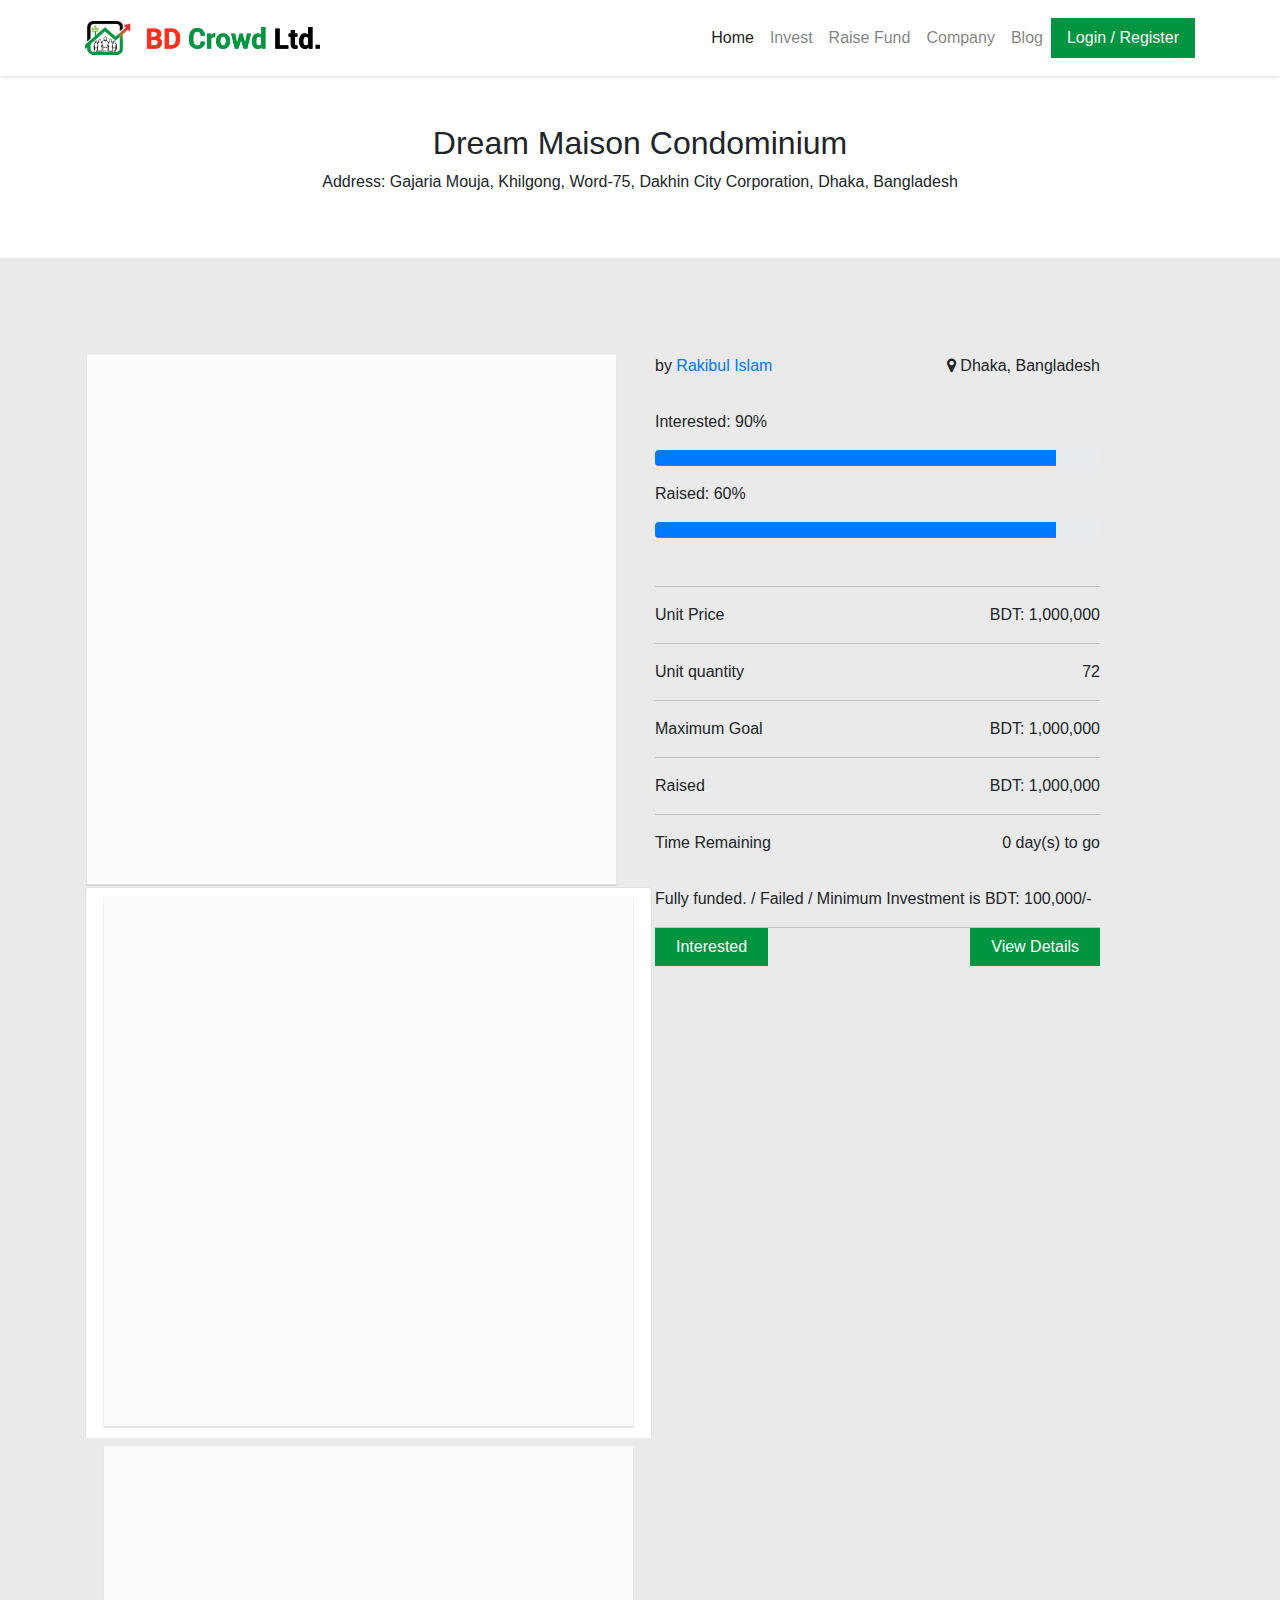
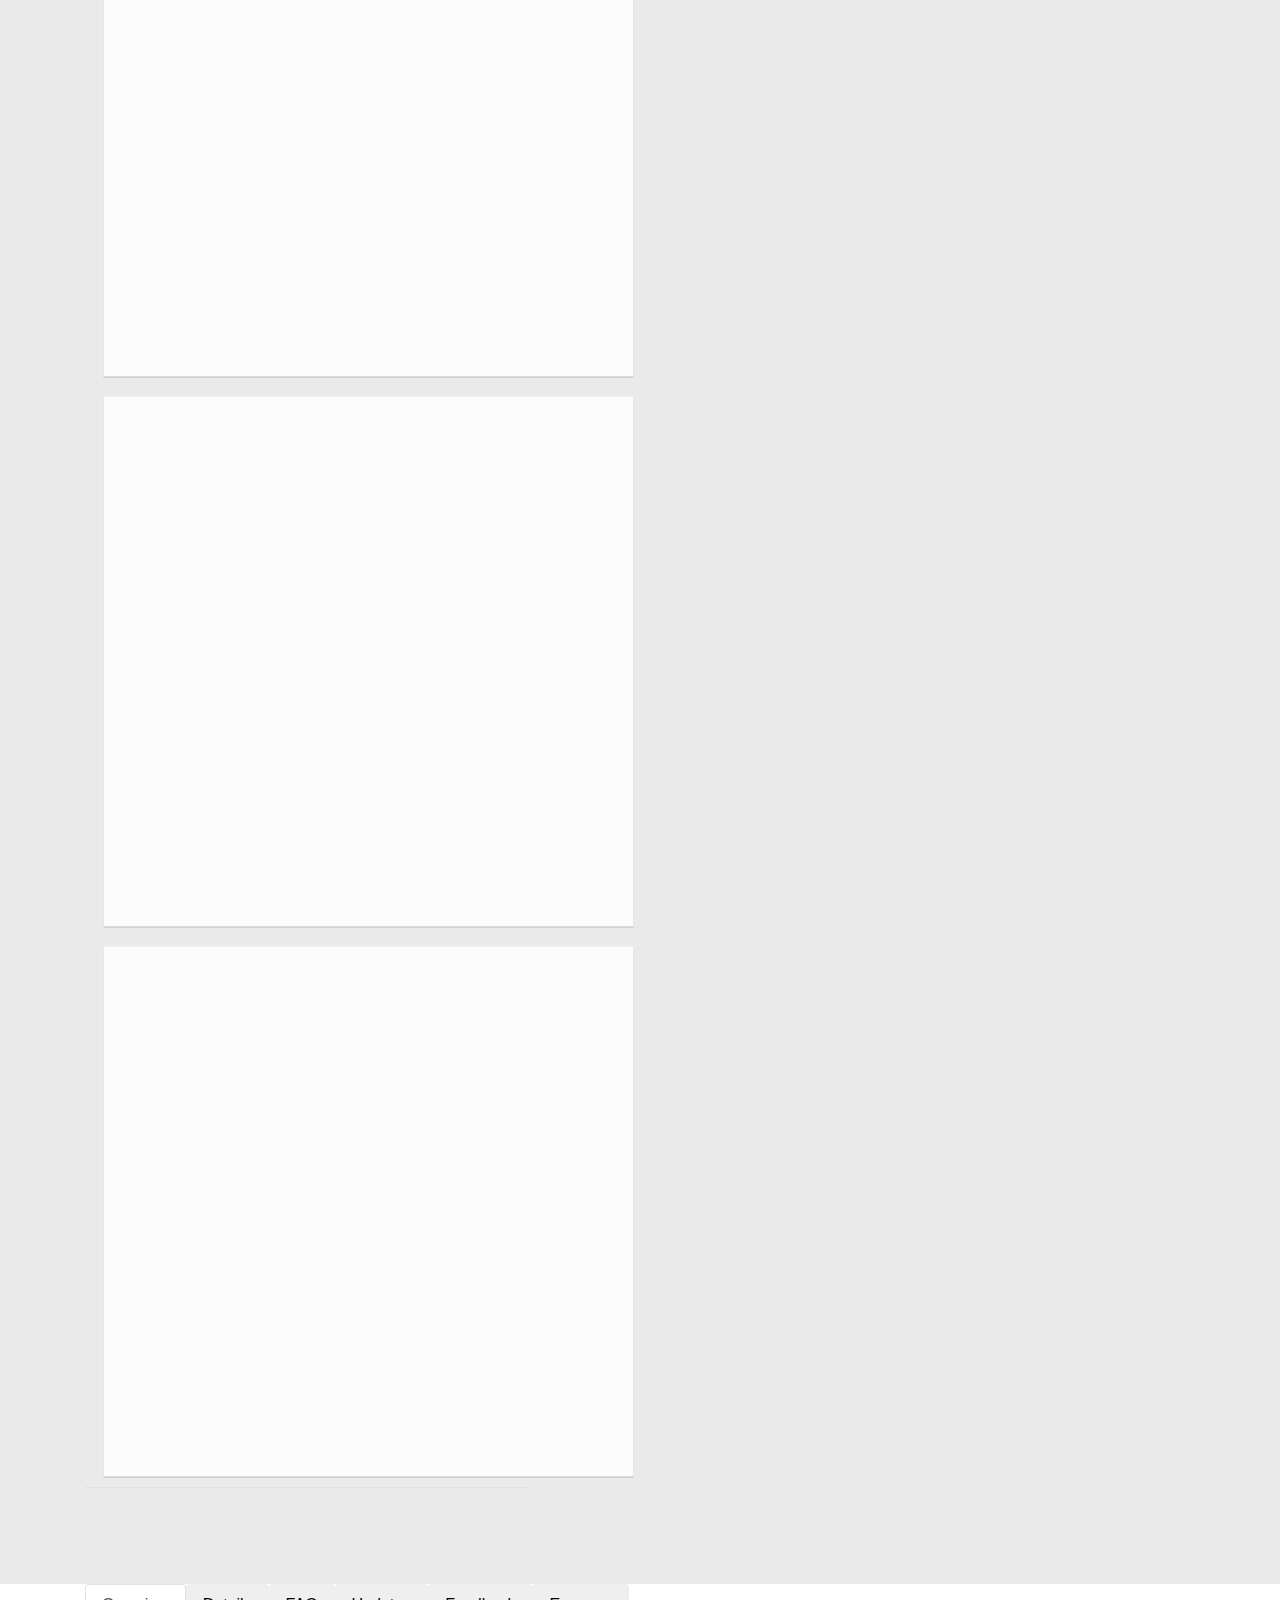
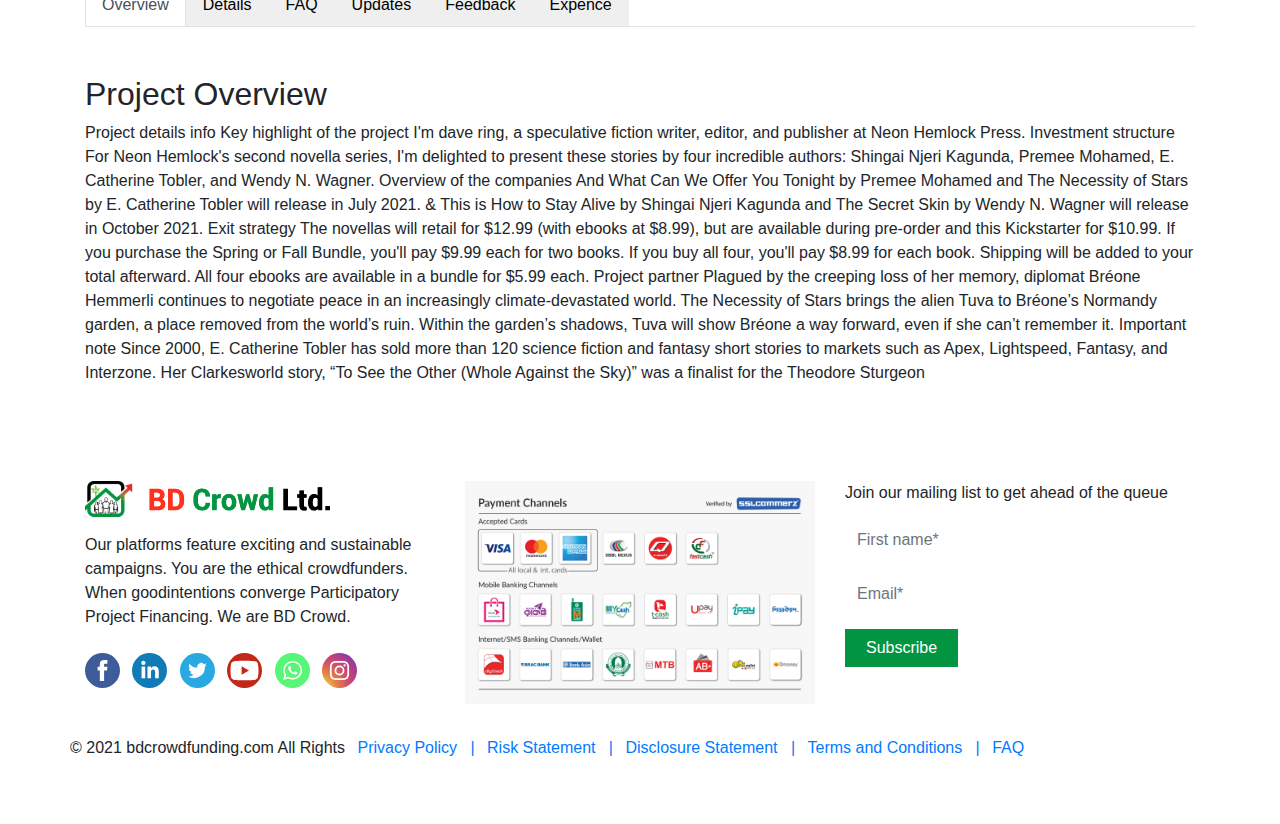
<file: expencedetails.html>
<!DOCTYPE html>
<html lang="en">

<head>
    <meta charset="UTF-8">
    <meta name="viewport" content="width=device-width, initial-scale=1.0">

    <!--====== Title ======-->
    <title>Invest page</title>


    <!--====== favicon Icon ======-->
    <link rel="icon" href="assets/images/fabicon.svg">

    <!--====== font-awesome css ======-->
    <link rel="stylesheet" href="assets/font-awesome-icon/css/font-awesome.min.css">


    <!--====== Normalize css ======-->
    <link rel="stylesheet" href="assets/css/normalize.css">

    <!--====== Bootstrap css ======-->
    <link rel="stylesheet" href="assets/css/bootstrap.min.css">

    <!--====== style css ======-->
    <link rel="stylesheet" href="assets/css/style.css">

</head>

<body>
    <!--====== BODY WRAPPER  START ======-->
    <div class="bodyWrapper">

        <!--================== nabver section START ==================-->
        <nav class="navbar navbar-expand-lg navbar-light py-3 ">
            <div class="container">
                <a class="navbar-brand" href="index.html">
                    <img src="assets/images/logo.svg" alt="">
                </a>

                <button class="navbar-toggler" type="button" data-bs-toggle="collapse" data-bs-target="#navbarSupportedContent" aria-controls="navbarSupportedContent" aria-expanded="false" aria-label="Toggle navigation">
                        <span class="navbar-toggler-icon"></span>
                      </button>
                <div class="collapse navbar-collapse justify-content-end" id="navbarSupportedContent">
                    <ul class="navbar-nav mb-2 mb-lg-0 ">
                        <li class="nav-item">
                            <a class="nav-link active" aria-current="page" href="investfull.html">Home</a>
                        </li>
                        <li class="nav-item">
                            <a class="nav-link" href="invest.html">Invest</a>
                        </li>
                        <li class="nav-item">
                            <a class="nav-link" href="#">Raise Fund</a>
                        </li>
                        <li class="nav-item">
                            <a class="nav-link" href="#">Company</a>
                        </li>
                        <li class="nav-item ">
                            <a class="nav-link" href="#">Blog</a>
                        </li>
                        <li class="nav-item btn-first ms-4 px-2 text-center ">
                            <a class="nav-link text-light " href="#">Login / Register </a>
                        </li>
                    </ul>
                </div>
            </div>
        </nav>
        <!--================== nabver section END ==================-->

        <!--============= invest intro section start ===============-->
        <div class="container">
            <div class="row">
                <div class="col-md-8 offset-md-2 text-center py-3 py-md-5">
                    <h2>Dream Maison Condominium</h2>
                    <p>Address: Gajaria Mouja, Khilgong, Word-75, Dakhin City Corporation, Dhaka, Bangladesh</p>
                </div>
            </div>
        </div>
        <!--============= invest intro section end ===============-->

        <!--============= invest hero section start ===============-->
        <div class="py-3 py-md-5 bg-first">
            <div class="container py-3 py-md-5">
                <div class=" row">
                    <div class="preview col-md-5">
                        <div class="preview-pic tab-content">
                            <div class="tab-pane active" id="inv-one" role="tabpanel" aria-labelledby="inv-one-tab">
                                <img src="assets/images/projectdemo1.png" alt="">
                            </div>
                            <div class="tab-pane" id="inv-two" role="tabpanel" aria-labelledby="inv-two-tab">
                                <img src="assets/images/projectdemo1.png" alt="">
                            </div>
                            <div class="tab-pane " id="inv-three" role="tabpanel" aria-labelledby="inv-three-tab">
                                <img src="assets/images/projectdemo1.png" alt="">
                            </div>
                            <div class="tab-pane " id="inv-four" role="tabpanel" aria-labelledby="inv-four-tab">
                                <img src="assets/images/projectdemo1.png" alt="">
                            </div>
                        </div>

                        <ul class="preview-thumbnail nav nav-tabs" id="myTab" role="tablist">
                            <li class="nav-item" role="presentation">
                                <a class="nav-link active" id="inv-one-tab" data-bs-toggle="tab" data-bs-target="#inv-one" role="tab" aria-controls="inv-one" aria-selected="true">
                                    <img src="assets/images/projectdemo1.png" alt="">
                                </a>
                            </li>
                            <li class="nav-item" role="presentation">
                                <a class="nav-link" id="inv-two-tab" data-bs-toggle="tab" data-bs-target="#inv-two" role="tab" aria-controls="inv-two" aria-selected="false">
                                    <img src="assets/images/projectdemo1.png" alt="">

                                </a>
                            </li>
                            <li class="nav-item" role="presentation">
                                <a class="nav-link" id="inv-three-tab" data-bs-toggle="tab" data-bs-target="#inv-three" role="tab" aria-controls="inv-three" aria-selected="false">
                                    <img src="assets/images/projectdemo1.png" alt="">
                                </a>
                            </li>
                            <li class="nav-item" role="presentation">
                                <a class="nav-link" id="inv-four-tab" data-bs-toggle="tab" data-bs-target="#inv-four" role="tab" aria-controls="inv-four" aria-selected="false">
                                    <img src="assets/images/projectdemo1.png" alt="">
                                </a>
                            </li>
                        </ul>
                    </div>
                    <div class="col-md-5 offset-md-1">
                        <div class=" project-card-1">
                            <ul class="list-unstyled pb-3">
                                <li class="d-flex justify-content-between">
                                    <div>
                                        <span>by</span>
                                        <a class="text-decoration-none" href="">Rakibul Islam</a>
                                    </div>
                                    <div>
                                        <i class="fa fa-map-marker" aria-hidden="true"></i>
                                        <span>Dhaka, Bangladesh</span>
                                    </div>
                                </li>
                            </ul>

                            <p class="text-end">Interested: 90%</p>
                            <div class="progress mb-3">
                                <div class="progress-bar bg-progress" role="progressbar" style="width: 90%" aria-valuenow="90" aria-valuemin="0" aria-valuemax="100"></div>
                            </div>

                            <p class="text-end">Raised: 60%</p>
                            <div class="progress mb-5">
                                <div class="progress-bar bg-progress" role="progressbar" style="width: 90%" aria-valuenow="90" aria-valuemin="0" aria-valuemax="100"></div>
                            </div>

                            <ul class="list-unstyled project-info">
                                <li class="d-flex justify-content-between  py-3">
                                    <span>Unit Price</span>
                                    <span>BDT: 1,000,000</span>
                                </li>
                                <li class="d-flex justify-content-between py-3">
                                    <span>Unit quantity</span>
                                    <span>72</span>
                                </li>
                                <li class="d-flex justify-content-between py-3">
                                    <span>Maximum Goal</span>
                                    <span>BDT: 1,000,000</span>
                                </li>
                                <li class="d-flex justify-content-between py-3">
                                    <span>Raised</span>
                                    <span>BDT: 1,000,000</span>
                                </li>
                                <li class="d-flex justify-content-between py-3">
                                    <span>Time Remaining</span>
                                    <span>0 day(s) to go</span>
                                </li>

                                <p class="pt-3">Fully funded. / Failed / Minimum Investment is BDT: 100,000/-</p>

                                <li class="d-flex justify-content-between align-items-center ">

                                    <a href="" class="btn btn-first"> Interested</a>
                                    <a href="" class="btn btn-first"> View Details</a>

                                </li>
                            </ul>

                        </div>
                    </div>
                </div>
            </div>
        </div>
        <!--============= invest hero section end ===============-->

        <!--============= invest details section end ===============-->
        <div class="bg-second">
            <div class="invest-details-header">
                <div class="container">
                    <nav>
                        <div class="nav nav-tabs" id="nav-tab" role="tablist">
                            <!------- invest Overview  button ---------->
                            <button class="nav-link active" id="nav-Overview-tab" data-bs-toggle="tab" data-bs-target="#nav-Overview" type="button" role="tab" aria-controls="nav-Overview" aria-selected="true">Overview</button>

                            <!------- invest Details  button ---------->
                            <button class="nav-link" id="nav-Details-tab" data-bs-toggle="tab" data-bs-target="#nav-Details" type="button" role="tab" aria-controls="nav-Details" aria-selected="false">Details</button>


                            <!------- invest FAQ  button ---------->
                            <button class="nav-link" id="nav-faq-tab" data-bs-toggle="tab" data-bs-target="#nav-faq" type="button" role="tab" aria-controls="nav-faq" aria-selected="false">FAQ</button>

                            <!------- invest Updates  button ---------->
                            <button class="nav-link" id="nav-updates-tab" data-bs-toggle="tab" data-bs-target="#nav-updates" type="button" role="tab" aria-controls="nav-updates" aria-selected="false">Updates</button>

                            <!------- invest Feedback  button ---------->
                            <button class="nav-link" id="nav-feedback-tab" data-bs-toggle="tab" data-bs-target="#nav-feedback" type="button" role="tab" aria-controls="nav-feedback" aria-selected="false">Feedback</button>

                            <!------- invest Expence  button ---------->
                            <button class="nav-link" id="nav-expence-tab" data-bs-toggle="tab" data-bs-target="#nav-expence" type="button" role="tab" aria-controls="nav-expence" aria-selected="false">Expence</button>
                        </div>
                    </nav>
                </div>
            </div>
            <div class="container pt-3 pt-md-5 ">
                <div class="tab-content" id="nav-tabContent">
                    <!------------- invest Overview ------------->
                    <div class="tab-pane fade show active" id="nav-Overview" role="tabpane2" aria-labelledby="nav-Overview-tab">

                        <h2>Project Overview</h2>
                        Project details info Key highlight of the project I'm dave ring, a speculative fiction writer, editor, and publisher at Neon Hemlock Press. Investment structure For Neon Hemlock's second novella series, I'm delighted to present these stories by four incredible
                        authors: Shingai Njeri Kagunda, Premee Mohamed, E. Catherine Tobler, and Wendy N. Wagner. Overview of the companies And What Can We Offer You Tonight by Premee Mohamed and The Necessity of Stars by E. Catherine Tobler will release
                        in July 2021. & This is How to Stay Alive by Shingai Njeri Kagunda and The Secret Skin by Wendy N. Wagner will release in October 2021. Exit strategy The novellas will retail for $12.99 (with ebooks at $8.99), but are available
                        during pre-order and this Kickstarter for $10.99. If you purchase the Spring or Fall Bundle, you'll pay $9.99 each for two books. If you buy all four, you'll pay $8.99 for each book. Shipping will be added to your total afterward.
                        All four ebooks are available in a bundle for $5.99 each. Project partner Plagued by the creeping loss of her memory, diplomat Bréone Hemmerli continues to negotiate peace in an increasingly climate-devastated world. The Necessity
                        of Stars brings the alien Tuva to Bréone’s Normandy garden, a place removed from the world’s ruin. Within the garden’s shadows, Tuva will show Bréone a way forward, even if she can’t remember it. Important note Since 2000, E. Catherine
                        Tobler has sold more than 120 science fiction and fantasy short stories to markets such as Apex, Lightspeed, Fantasy, and Interzone. Her Clarkesworld story, “To See the Other (Whole Against the Sky)” was a finalist for the Theodore
                        Sturgeon

                    </div>
                    <!------------- invest Details ------------->
                    <div class="tab-pane fade" id="nav-Details" role="tabpane2" aria-labelledby="nav-Details-tab">
                        <h2>Project Details</h2>
                        Project details info Key highlight of the project I'm dave ring, a speculative fiction writer, editor, and publisher at Neon Hemlock Press. Investment structure For Neon Hemlock's second novella series, I'm delighted to present these stories by four incredible
                        authors: Shingai Njeri Kagunda, Premee Mohamed, E. Catherine Tobler, and Wendy N. Wagner. Overview of the companies And What Can We Offer You Tonight by Premee Mohamed and The Necessity of Stars by E. Catherine Tobler will release
                        in July 2021. & This is How to Stay Alive by Shingai Njeri Kagunda and The Secret Skin by Wendy N. Wagner will release in October 2021. Exit strategy The novellas will retail for $12.99 (with ebooks at $8.99), but are available
                        during pre-order and this Kickstarter for $10.99. If you purchase the Spring or Fall Bundle, you'll pay $9.99 each for two books. If you buy all four, you'll pay $8.99 for each book. Shipping will be added to your total afterward.
                        All four ebooks are available in a bundle for $5.99 each. Project partner Plagued by the creeping loss of her memory, diplomat Bréone Hemmerli continues to negotiate peace in an increasingly climate-devastated world. The Necessity
                        of Stars brings the alien Tuva to Bréone’s Normandy garden, a place removed from the world’s ruin. Within the garden’s shadows, Tuva will show Bréone a way forward, even if she can’t remember it. Important note Since 2000, E. Catherine
                        Tobler has sold more than 120 science fiction and fantasy short stories to markets such as Apex, Lightspeed, Fantasy, and Interzone. Her Clarkesworld story, “To See the Other (Whole Against the Sky)” was a finalist for the Theodore
                        Sturgeon
                    </div>

                    <!------------- invest FAQ ------------->
                    <div class="tab-pane fade" id="nav-faq" role="tabpane2" aria-labelledby="nav-faq-tab">
                        <h2>Frequently Asked Questions</h2>
                        <div class="accordion accordion-flush pt-3 " id="accordionFlushExample">
                            <div class="accordion-item">
                                <h2 class="accordion-header" id="flush-headingOne">
                                    <button class="accordion-button collapsed" type="button" data-bs-toggle="collapse" data-bs-target="#flush-collapseOne" aria-expanded="false" aria-controls="flush-collapseOne">
                                        What is COMRADE HIMBO?
                        </button>
                                </h2>
                                <div id="flush-collapseOne" class="accordion-collapse collapse show" aria-labelledby="flush-headingOne" data-bs-parent="#accordionFlushExample">
                                    <div class="accordion-body">
                                        <p class="fw5">What is COMRADE HIMBO?</p>The past year has really hammered home the fact that no one accomplishes anything alone. As we watch mutual aid organizations fill in the gaps of our failing capitalist government, it has
                                        never been so clear that collective, community-centered action is the only way forward. And how else would we (comics people) naturally seek to celebrate that drive than through comics and illustrations?
                                        <span class="py-3 d-block text-one">Last updated: Sat, May 1 2021 10:49 PM UTC +06:00</span>
                                    </div>

                                </div>
                            </div>
                            <div class="accordion-item">
                                <h2 class="accordion-header" id="flush-headingTwo">
                                    <button class="accordion-button collapsed" type="button" data-bs-toggle="collapse" data-bs-target="#flush-collapseTwo" aria-expanded="false" aria-controls="flush-collapseTwo">
                                        What is COMRADE HIMBO?
                        </button>
                                </h2>
                                <div id="flush-collapseTwo" class="accordion-collapse collapse" aria-labelledby="flush-headingTwo" data-bs-parent="#accordionFlushExample">
                                    <div class="accordion-body">Placeholder content for this accordion, which is intended to demonstrate the <code>.accordion-flush</code> class. This is the second item's accordion body. Let's imagine this being filled with some actual content.</div>
                                </div>
                            </div>
                            <div class="accordion-item">
                                <h2 class="accordion-header" id="flush-headingTwo">
                                    <button class="accordion-button collapsed" type="button" data-bs-toggle="collapse" data-bs-target="#flush-collapseThree" aria-expanded="false" aria-controls="flush-collapseThree">
                                        What is COMRADE HIMBO?
                        </button>
                                </h2>
                                <div id="flush-collapseThree" class="accordion-collapse collapse" aria-labelledby="flush-headingTwo" data-bs-parent="#accordionFlushExample">
                                    <div class="accordion-body">Placeholder content for this accordion, which is intended to demonstrate the <code>.accordion-flush</code> class. This is the second item's accordion body. Let's imagine this being filled with some actual content.</div>
                                </div>
                            </div>
                            <div class="accordion-item">
                                <h2 class="accordion-header" id="flush-headingTwo">
                                    <button class="accordion-button collapsed" type="button" data-bs-toggle="collapse" data-bs-target="#flush-collapseFour" aria-expanded="false" aria-controls="flush-collapseFour">
                                        What is COMRADE HIMBO?
                        </button>
                                </h2>
                                <div id="flush-collapseFour" class="accordion-collapse collapse" aria-labelledby="flush-headingTwo" data-bs-parent="#accordionFlushExample">
                                    <div class="accordion-body">Placeholder content for this accordion, which is intended to demonstrate the <code>.accordion-flush</code> class. This is the second item's accordion body. Let's imagine this being filled with some actual content.</div>
                                </div>
                            </div>
                            <div class="accordion-item">
                                <h2 class="accordion-header" id="flush-headingTwo">
                                    <button class="accordion-button collapsed" type="button" data-bs-toggle="collapse" data-bs-target="#flush-collapseFive" aria-expanded="false" aria-controls="flush-collapseFive">
                                        What is COMRADE HIMBO?
                        </button>
                                </h2>
                                <div id="flush-collapseFive" class="accordion-collapse collapse" aria-labelledby="flush-headingTwo" data-bs-parent="#accordionFlushExample">
                                    <div class="accordion-body">Placeholder content for this accordion, which is intended to demonstrate the <code>.accordion-flush</code> class. This is the second item's accordion body. Let's imagine this being filled with some actual content.</div>
                                </div>
                            </div>
                            <div class="accordion-item">
                                <h2 class="accordion-header" id="flush-headingTwo">
                                    <button class="accordion-button collapsed" type="button" data-bs-toggle="collapse" data-bs-target="#flush-collapseSix" aria-expanded="false" aria-controls="flush-collapseSix">
                                        What is COMRADE HIMBO?
                        </button>
                                </h2>
                                <div id="flush-collapseSix" class="accordion-collapse collapse" aria-labelledby="flush-headingTwo" data-bs-parent="#accordionFlushExample">
                                    <div class="accordion-body">Placeholder content for this accordion, which is intended to demonstrate the <code>.accordion-flush</code> class. This is the second item's accordion body. Let's imagine this being filled with some actual content.</div>
                                </div>
                            </div>

                        </div>
                    </div>

                    <!------------- invest Updates ------------->
                    <div class="tab-pane fade" id="nav-updates" role="tabpane2" aria-labelledby="nav-updates-tab">

                        <div class="project-update-details my-3 my-md-4 p-3 p-md-5">
                            <div class="d-flex">
                                <img class="creator-img" src="assets/images/placeholder.svg" alt="">
                                <div class="d-flex flex-column px-3">
                                    <span>Forhadul Islam</span>
                                    <span class="text-one">May 3, 2021</span>
                                </div>
                                <div>
                                    <button class="btn btn-second">Creator</button>
                                </div>
                            </div>
                            <div class="update-body">
                                <h1 class="py-3">We’re going off deep end now</h1>
                                <p class=" body-text">Gwenpool knows perfectly well she’s in a comic book (or in this case, a game). This awareness of her medium allows her to manipulate it in unusual and powerful ways, like going through the Storyline and flipping a couple
                                    cards there (either faceup or facedown). She can travel to Gutter Space, an extra multiversal dimension between the comic pages, taking a Henchman with her. They are both removed from the game, returning to any free
                                    Location on her next turn (the Henchman all the worse for wear). Knowing she’s in a fictional universe, Gwenpool has little regard for the consequences of her actions, casually discarding her own cards in order to rain
                                    down destruction to everything around her.</p>
                                <div class="d-flex update-footer justify-content-between">
                                    <div class="d-flex">
                                        <p class="me-3 me-md-5">UPDATE #03</p>
                                        <div>
                                            <img class="gry-love" src="assets/images/graylove.svg" alt="">
                                            <span>234</span>
                                        </div>
                                    </div>

                                    <a class="btn btn-thard" href="updateDetails.html">Read more
                                        <i class="fa fa-angle-right" aria-hidden="true"></i>
                                    </a>
                                </div>
                            </div>
                        </div>
                        <div class="project-update-details my-3 my-md-4 p-3 p-md-5">
                            <div class="d-flex">
                                <img class="creator-img" src="assets/images/placeholder.svg" alt="">
                                <div class="d-flex flex-column px-3">
                                    <span>Forhadul Islam</span>
                                    <span class="text-one">May 3, 2021</span>
                                </div>
                                <div>
                                    <button class="btn btn-second">Creator</button>
                                </div>
                            </div>
                            <div class="update-body">
                                <h1 class="py-3">We’re going off deep end now</h1>
                                <p class=" body-text">Gwenpool knows perfectly well she’s in a comic book (or in this case, a game). This awareness of her medium allows her to manipulate it in unusual and powerful ways, like going through the Storyline and flipping a couple
                                    cards there (either faceup or facedown). She can travel to Gutter Space, an extra multiversal dimension between the comic pages, taking a Henchman with her. They are both removed from the game, returning to any free
                                    Location on her next turn (the Henchman all the worse for wear). Knowing she’s in a fictional universe, Gwenpool has little regard for the consequences of her actions, casually discarding her own cards in order to rain
                                    down destruction to everything around her.</p>
                                <div class="d-flex update-footer justify-content-between">
                                    <div class="d-flex">
                                        <p class="me-3 me-md-5">UPDATE #03</p>
                                        <div>
                                            <img class="gry-love" src="assets/images/graylove.svg" alt="">
                                            <span>234</span>
                                        </div>
                                    </div>

                                    <a class="btn btn-thard" href="">Read more
                                        <i class="fa fa-angle-right" aria-hidden="true"></i>
                                    </a>
                                </div>
                            </div>
                        </div>
                        <div class="project-update-details my-3 my-md-4 p-3 p-md-5">
                            <div class="d-flex">
                                <img class="creator-img" src="assets/images/placeholder.svg" alt="">
                                <div class="d-flex flex-column px-3">
                                    <span>Forhadul Islam</span>
                                    <span class="text-one">May 3, 2021</span>
                                </div>
                                <div>
                                    <button class="btn btn-second">Creator</button>
                                </div>
                            </div>
                            <div class="update-body">
                                <h1 class="py-3">We’re going off deep end now</h1>
                                <p class=" body-text">Gwenpool knows perfectly well she’s in a comic book (or in this case, a game). This awareness of her medium allows her to manipulate it in unusual and powerful ways, like going through the Storyline and flipping a couple
                                    cards there (either faceup or facedown). She can travel to Gutter Space, an extra multiversal dimension between the comic pages, taking a Henchman with her. They are both removed from the game, returning to any free
                                    Location on her next turn (the Henchman all the worse for wear). Knowing she’s in a fictional universe, Gwenpool has little regard for the consequences of her actions, casually discarding her own cards in order to rain
                                    down destruction to everything around her.</p>
                                <div class="d-flex update-footer justify-content-between">
                                    <div class="d-flex">
                                        <p class="me-3 me-md-5">UPDATE #03</p>
                                        <div>
                                            <img class="gry-love" src="assets/images/graylove.svg" alt="">
                                            <span>234</span>
                                        </div>
                                    </div>

                                    <a class="btn btn-thard" href="">Read more
                                        <i class="fa fa-angle-right" aria-hidden="true"></i>
                                    </a>
                                </div>
                            </div>
                        </div>
                    </div>

                    <!------------- invest Feedback ------------->
                    <div class="tab-pane fade" id="nav-feedback" role="tabpane2" aria-labelledby="nav-feedback-tab">
                        <div class="invest-feedback bg-first p-3 p-md-5">
                            <div class="feedback-general bg-second my-4 p-3 p-md-4 ">
                                <div class="d-flex">
                                    <img class="creator-img" src="assets/images/placeholder.svg" alt="">
                                    <div class="d-flex flex-column px-3">
                                        <span>Forhadul Islam</span>
                                        <span class="text-one">May 3, 2021</span>
                                    </div>
                                </div>
                                <div class="pt-3">
                                    <p>Congrats for funding in just three minutes!! This game looks phenomenal! I can really tell you all have put a lot of thought, planning, and love into this project!</p>
                                </div>
                            </div>
                            <div class="feedback-admin bg-second mt-4 p-3 p-md-4 ">
                                <div class="d-flex">
                                    <img class="creator-img" src="assets/images/placeholder.svg" alt="">
                                    <div class="d-flex flex-column px-3">
                                        <span>Forhadul Islam</span>
                                        <span class="text-one">May 3, 2021</span>
                                    </div>
                                    <div>
                                        <button class="btn btn-second">Creator</button>
                                    </div>
                                </div>
                                <div class="pt-3">
                                    <p>Congrats for funding in just three minutes!! This game looks phenomenal! I can really tell you all have put a lot of thought, planning, and love into this project!</p>
                                </div>
                                <div class="d-flex justify-content-end">
                                    <button class="btn btn-second">Reply</button>
                                </div>
                            </div>
                            <div class="feedback-general bg-second my-4 p-3 p-md-4 ">
                                <div class="d-flex">
                                    <img class="creator-img" src="assets/images/placeholder.svg" alt="">
                                    <div class="d-flex flex-column px-3">
                                        <span>Forhadul Islam</span>
                                        <span class="text-one">May 3, 2021</span>
                                    </div>
                                </div>
                                <div class="pt-3">
                                    <p>Congrats for funding in just three minutes!! This game looks phenomenal! I can really tell you all have put a lot of thought, planning, and love into this project!</p>
                                </div>
                            </div>
                            <div class="feedback-general bg-second my-4 p-3 p-md-4 ">
                                <div class="d-flex">
                                    <img class="creator-img" src="assets/images/placeholder.svg" alt="">
                                    <div class="d-flex flex-column px-3">
                                        <span>Forhadul Islam</span>
                                        <span class="text-one">May 3, 2021</span>
                                    </div>
                                </div>
                                <div class="pt-3">
                                    <p>Congrats for funding in just three minutes!! This game looks phenomenal! I can really tell you all have put a lot of thought, planning, and love into this project!</p>
                                </div>
                            </div>
                            <div class="feedback-general bg-second my-4 p-3 p-md-4 ">
                                <div class="d-flex">
                                    <img class="creator-img" src="assets/images/placeholder.svg" alt="">
                                    <div class="d-flex flex-column px-3">
                                        <span>Forhadul Islam</span>
                                        <span class="text-one">May 3, 2021</span>
                                    </div>
                                </div>
                                <div class="pt-3">
                                    <p>Congrats for funding in just three minutes!! This game looks phenomenal! I can really tell you all have put a lot of thought, planning, and love into this project!</p>
                                </div>
                            </div>
                            <div class="feedback-admin bg-second mt-4 p-3 p-md-4 ">
                                <div class="d-flex">
                                    <img class="creator-img" src="assets/images/placeholder.svg" alt="">
                                    <div class="d-flex flex-column px-3">
                                        <span>Forhadul Islam</span>
                                        <span class="text-one">May 3, 2021</span>
                                    </div>
                                    <div>
                                        <button class="btn btn-second">Creator</button>
                                    </div>
                                </div>
                                <div class="pt-3">
                                    <p>Congrats for funding in just three minutes!! This game looks phenomenal! I can really tell you all have put a lot of thought, planning, and love into this project!</p>
                                </div>
                                <div class="d-flex justify-content-end">
                                    <button class="btn btn-second">Reply</button>
                                </div>
                            </div>
                            <div class="feedback-comment-imput mt-4">
                                <div class="form-floating">
                                    <textarea class="form-control" placeholder="Leave a comment here" id="floatingTextarea2"></textarea>
                                    <label class="text-one" for="floatingTextarea2">Write your feedback here!</label>
                                </div>
                            </div>
                        </div>
                        <p class="pt-3">We encourage you to submit your valuable feeback, It will help others a lot</p>
                        <button class="btn btn-first">Submit Feedback</button>

                    </div>

                    <!------------- invest Expence ------------->
                    <div class="tab-pane fade" id="nav-expence" role="tabpane2" aria-labelledby="nav-expence-tab">

                        <div class=" my-3 my-md-4 p-3 p-md-5">

                            <div class="pb-4 pb-md-5">
                                <a class="btn btn-thard" href="investdetails.html">
                                    <i class="fa fa-angle-left" aria-hidden="true"></i> &nbsp; All expence
                                </a>
                            </div>

                            <div class="d-flex">
                                <img class="creator-img" src="assets/images/placeholder.svg" alt="">
                                <div class="d-flex flex-column px-3">
                                    <span>Forhadul Islam</span>
                                    <span class="text-one">May 3, 2021</span>
                                </div>
                                <div>
                                    <button class="btn btn-second">Creator</button>
                                </div>
                            </div>
                            <div class="Expence-body">
                                <h1 class="py-3">January Expence</h1>
                                <table class="table text-center  table-bordered">
                                    <thead>
                                        <tr>
                                            <th scope="col">SL</th>
                                            <th scope="col">Date</th>
                                            <th scope="col">Description</th>
                                            <th scope="col">Amount</th>
                                        </tr>
                                    </thead>
                                    <tbody>
                                        <tr>
                                            <th scope="row">01</th>
                                            <td>02-02-21</td>
                                            <td class="w-75">Lorem Ipsum has been the industry's standard dummy text ever since the 1500s, when an </td>
                                            <td>10,00,000/-</td>
                                        </tr>
                                        <tr>
                                            <th scope="row">02</th>
                                            <td>02-02-21</td>
                                            <td class="w-75">Lorem Ipsum has been the industry's standard dummy text ever since the 1500s, when an </td>
                                            <td>10,00,000/-</td>
                                        </tr>
                                        <tr>
                                            <th scope="row">03</th>
                                            <td>02-02-21</td>
                                            <td class="w-75">Lorem Ipsum has been the industry's standard dummy text ever since the 1500s, when an </td>
                                            <td>10,00,000/-</td>
                                        </tr>
                                        <tr>
                                            <th scope="row">04</th>
                                            <td>02-02-21</td>
                                            <td class="w-75">Lorem Ipsum has been the industry's standard dummy text ever since the 1500s, when an </td>
                                            <td>10,00,000/-</td>
                                        </tr>
                                        <tr>
                                            <th scope="row">05</th>
                                            <td>02-02-21</td>
                                            <td class="w-75">Lorem Ipsum has been the industry's standard dummy text ever since the 1500s, when an </td>
                                            <td>10,00,000/-</td>
                                        </tr>
                                        <tr>
                                            <th scope="row">05</th>
                                            <td>02-02-21</td>
                                            <td class="w-75">Lorem Ipsum has been the industry's standard dummy text ever since the 1500s, when an </td>
                                            <td>10,00,000/-</td>
                                        </tr>
                                        <tr>
                                            <th scope="row">05</th>
                                            <td>02-02-21</td>
                                            <td class="w-75">Lorem Ipsum has been the industry's standard dummy text ever since the 1500s, when an </td>
                                            <td>10,00,000/-</td>
                                        </tr>
                                        <tr>
                                            <th scope="row">05</th>
                                            <td>02-02-21</td>
                                            <td class="w-75">Lorem Ipsum has been the industry's standard dummy text ever since the 1500s, when an </td>
                                            <td>10,00,000/-</td>
                                        </tr>
                                        <tr>
                                            <th scope="row">05</th>
                                            <td>02-02-21</td>
                                            <td class="w-75">Lorem Ipsum has been the industry's standard dummy text ever since the 1500s, when an </td>
                                            <td>10,00,000/-</td>
                                        </tr>


                                    </tbody>
                                </table>
                                <div class="d-flex pt-5 justify-content-between">
                                    <div class="d-flex">
                                        <p class="pt-2 me-3 me-md-5">January</p>
                                        <div class="d-flex align-items-center">
                                            <i class="me-2 fa fa-heart" aria-hidden="true"></i>
                                            <span>234</span>
                                        </div>
                                    </div>
                                    <div class="d-flex">
                                        <div class="pe-4 pe-md-5">
                                            <a class="btn btn-thard" href="">
                                                <i class="fa fa-angle-left" aria-hidden="true"></i> &nbsp; Previous
                                            </a>
                                        </div>
                                        <div>
                                            <a class="btn btn-thard" href="">Next
                                        <i class="fa fa-angle-right" aria-hidden="true"></i>
                                         </a>
                                        </div>
                                    </div>
                                </div>
                            </div>
                        </div>

                    </div>

                </div>
            </div>
        </div>
    </div>
    <!--============= invest details section end ===============-->

    <!--============  footer  start ============-->

    <div class="bg-thard">
        <div class="container py-3 mt-3 py-md-5 mt-md-5">
            <div class="row">
                <div class="col-md-4">
                    <img class="footer-logo mb-3" src="assets/images/logo.svg" alt="">
                    <p>Our platforms feature exciting and sustainable campaigns. You are the ethical crowdfunders. When goodintentions converge Participatory Project Financing. We are BD Crowd.</p>
                    <ul class="list-inline my-3 my-md-4 footer-social">
                        <li class="list-inline-item">
                            <a href="">
                                <img src="assets/images/facebook.svg" alt="">
                            </a>
                        </li>
                        <li class="list-inline-item">
                            <a href="">
                                <img src="assets/images/linkdin.svg" alt="">
                            </a>
                        </li>
                        <li class="list-inline-item">
                            <a href="">
                                <img src="assets/images/twitter.svg" alt="">
                            </a>
                        </li>
                        <li class="list-inline-item">
                            <a href="">
                                <img src="assets/images/youtube.svg" alt="">
                            </a>
                        </li>
                        <li class="list-inline-item">
                            <a href="">
                                <img src="assets/images/whatsapp.svg" alt="">
                            </a>
                        </li>
                        <li class="list-inline-item">
                            <a href="">
                                <img src="assets/images/instragram.svg" alt="">
                            </a>
                        </li>
                    </ul>

                </div>
                <div class="col-md-4">
                    <img class="w-100" src="assets/images/payoment.svg" alt="">
                </div>
                <div class="col-md-4">
                    <p class="fs-5">Join our mailing list to get ahead of the queue</p>
                    <input class="form-control mb-3 border-0 border-bottom" placeholder="First name*" type="text">
                    <input class="border-0 border-bottom form-control mb-3" placeholder="Email*" type="email">
                    <button class="btn btn-first">Subscribe</button>
                </div>
            </div>
            <div class="row text-center mt-4 ">
                <ul class="list-inline">
                    <li class="list-inline-item">
                        <span>© 2021 bdcrowdfunding.com All Rights</span>
                    </li>
                    <li class="list-inline-item">
                        <a class="text-decoration-none link-dark" href="">Privacy Policy &nbsp | </a>
                    </li>
                    <li class="list-inline-item">
                        <a class="text-decoration-none link-dark" href="">Risk Statement &nbsp | </a>
                    </li>
                    <li class="list-inline-item">
                        <a class="text-decoration-none link-dark" href="">Disclosure Statement &nbsp | </a>
                    </li>
                    <li class="list-inline-item">
                        <a class="text-decoration-none link-dark" href="">Terms and Conditions &nbsp | </a>
                    </li>
                    <li class="list-inline-item">
                        <a class="text-decoration-none link-dark" href=""> FAQ  </a>
                    </li>
                </ul>
            </div>
        </div>
    </div>
    <!--============  foooter  end============-->



    </div>
    <!--====== BODY WRAPPER END ======-->

    <!--====== javascript & jquery ======-->

    <!--====== html5shiv js ======-->
    <script src="assets/js/html5shiv.min.js "></script>

    <!--====== selectivizr js ======-->
    <script src="assets/js/selectivizr-min.js "></script>

    <!--====== Respond js ======-->
    <script src="assets/js/respond.min.js "></script>

    <!--====== JQuery js ======-->
    <script src="assets/js/jquery.min.js "></script>

    <!--====== Poper js ======-->
    <script src="assets/js/popper.min.js "></script>

    <!--====== Bootstrap js ======-->
    <script src="assets/js/bootstrap.min.js "></script>

    <!--====== Bootstrap js ======-->
    <!-- <script src="assets/js/bootstrap.bundle.min.js "></script> -->

    <!--====== Bootstrap js ======-->
    <!-- <script src="assets/js/bootstrap.esm.min.js "></script> -->

    <!--====== Main js ======-->
    <script src="assets/js/main.js "></script>

</body>

</html>

</html>

</html>
</file>
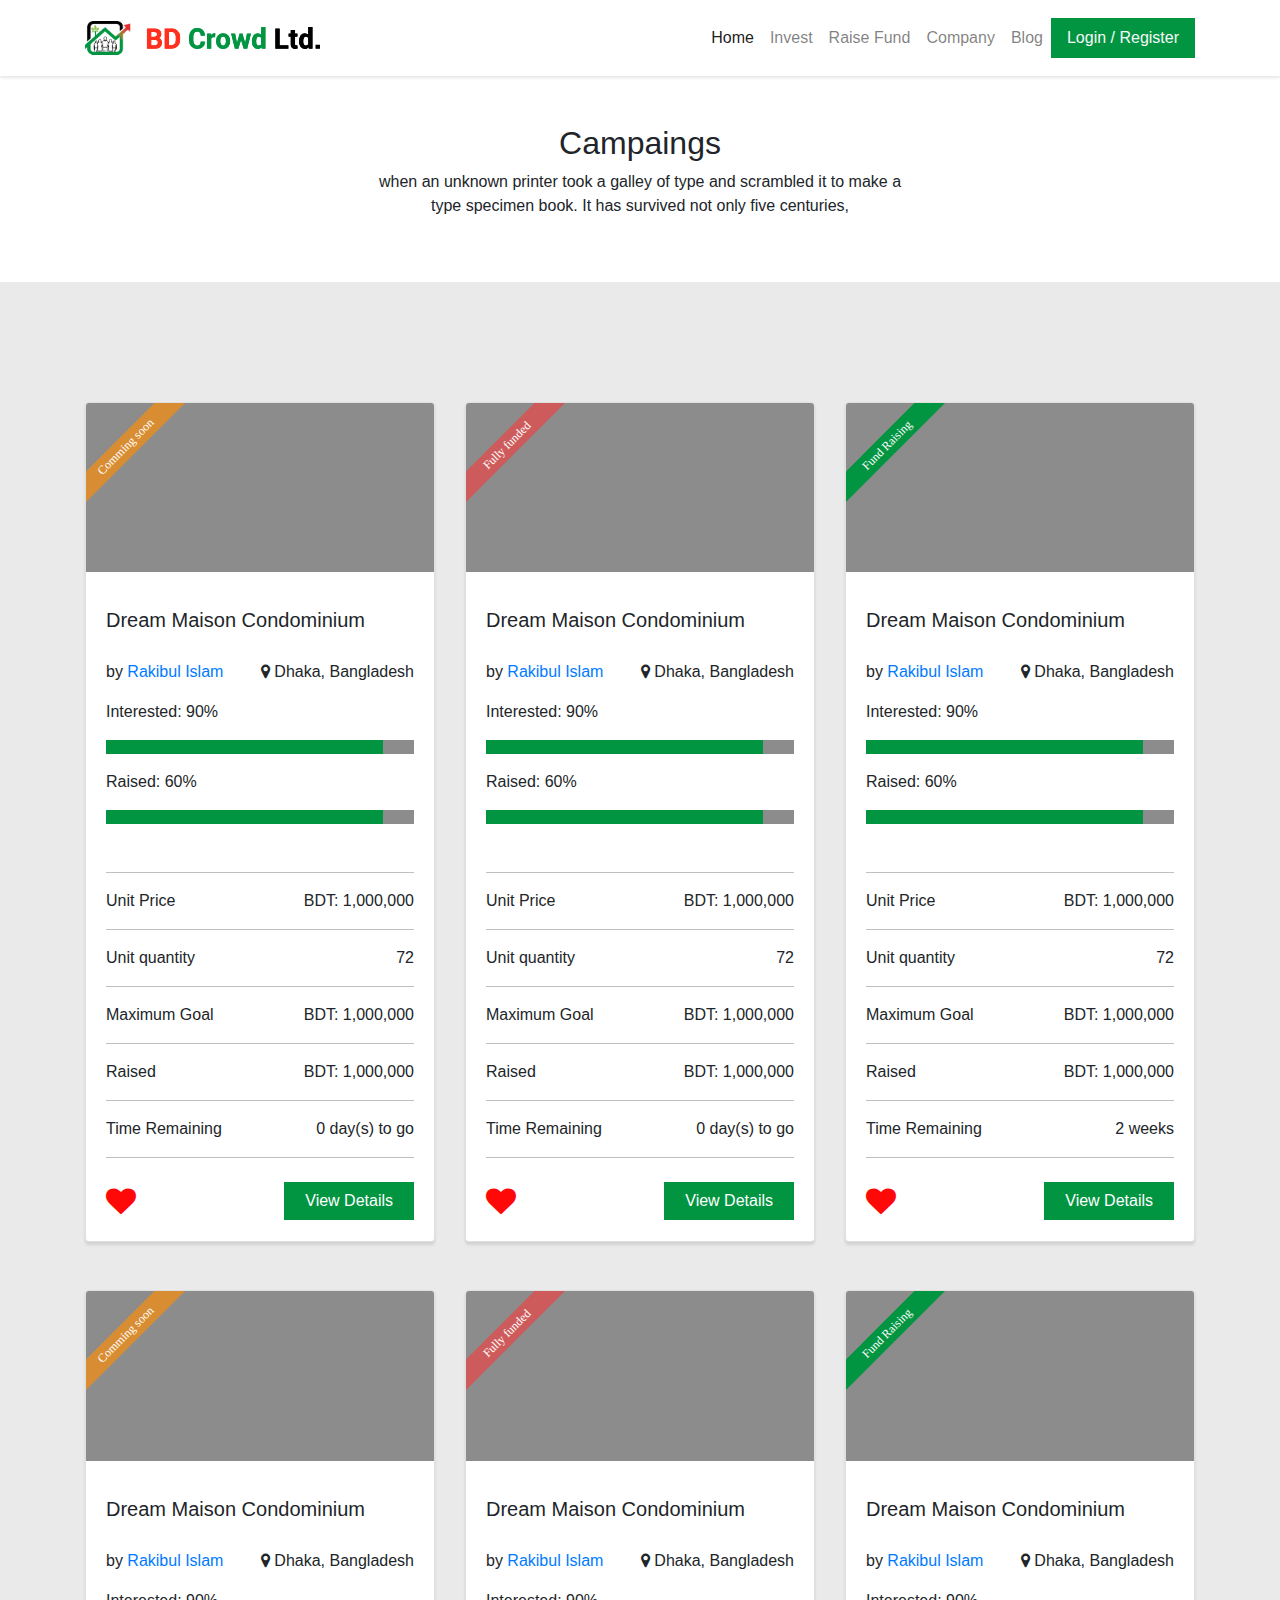
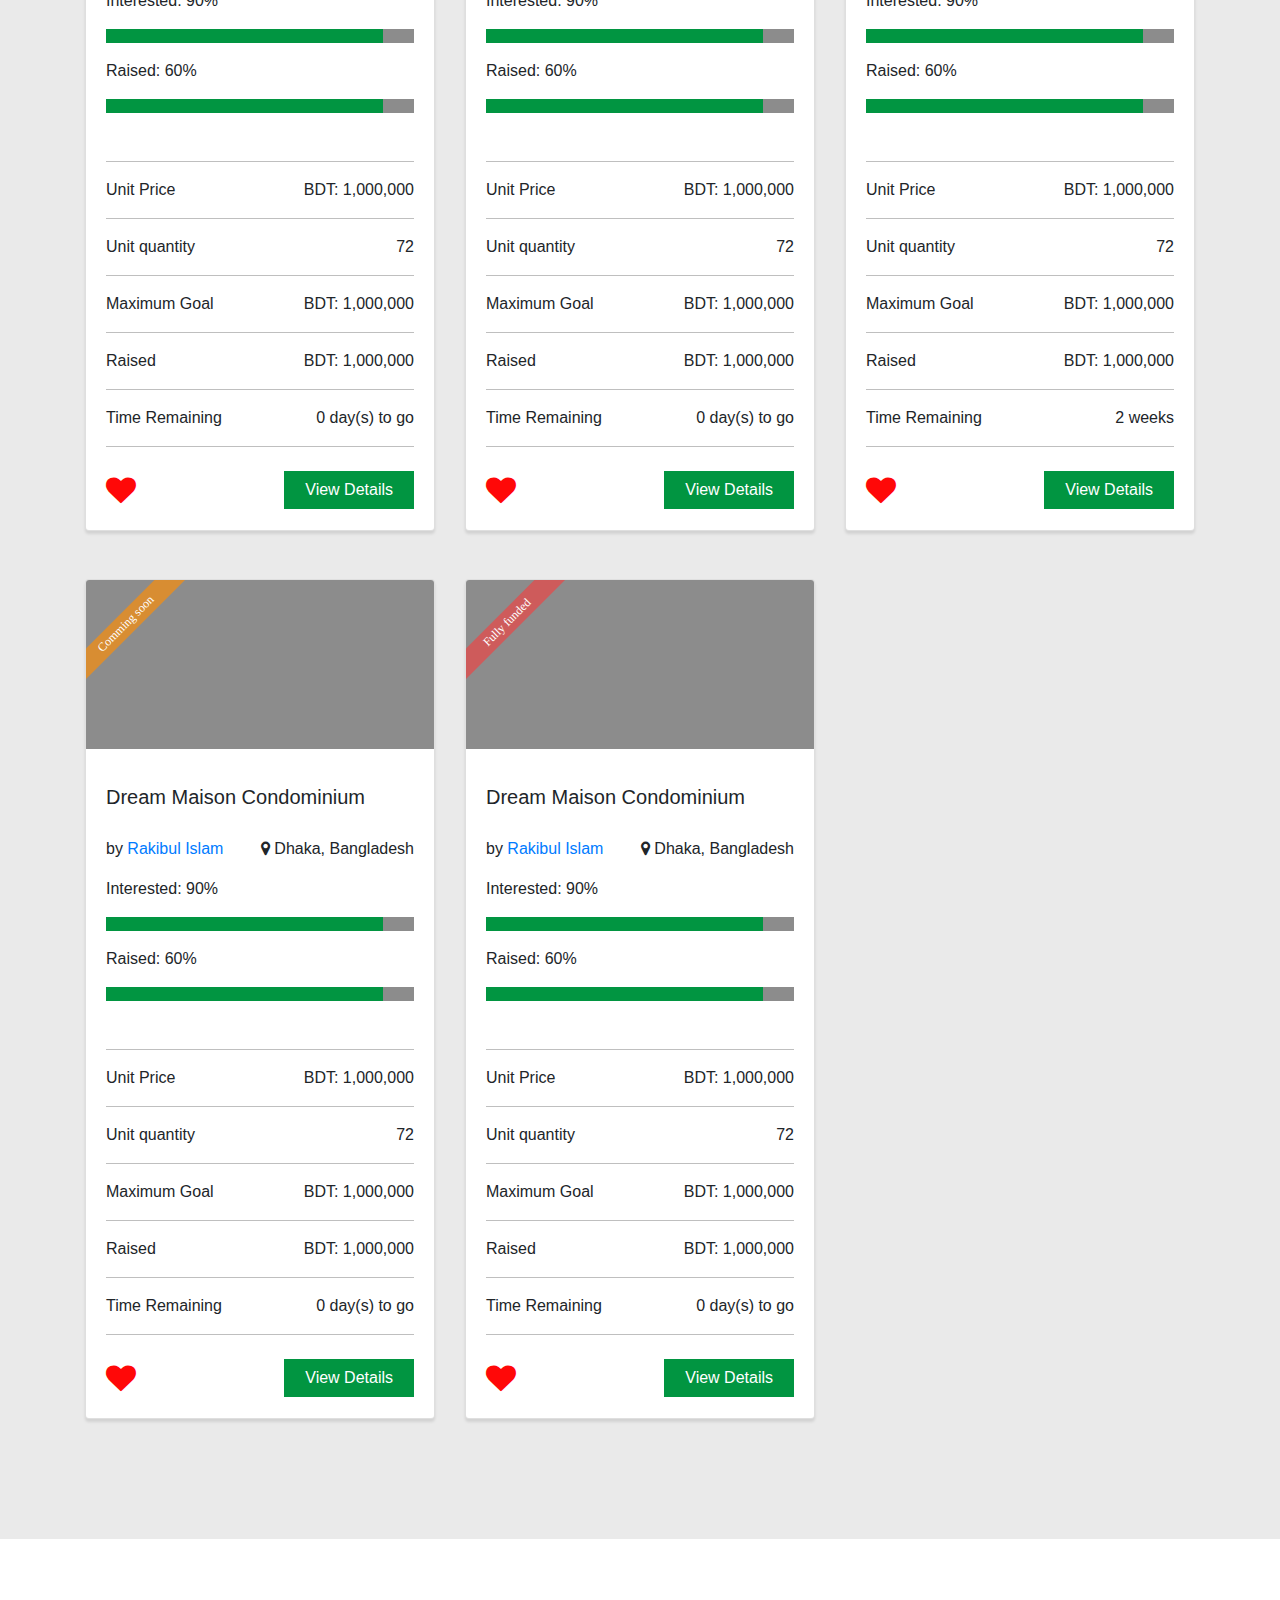
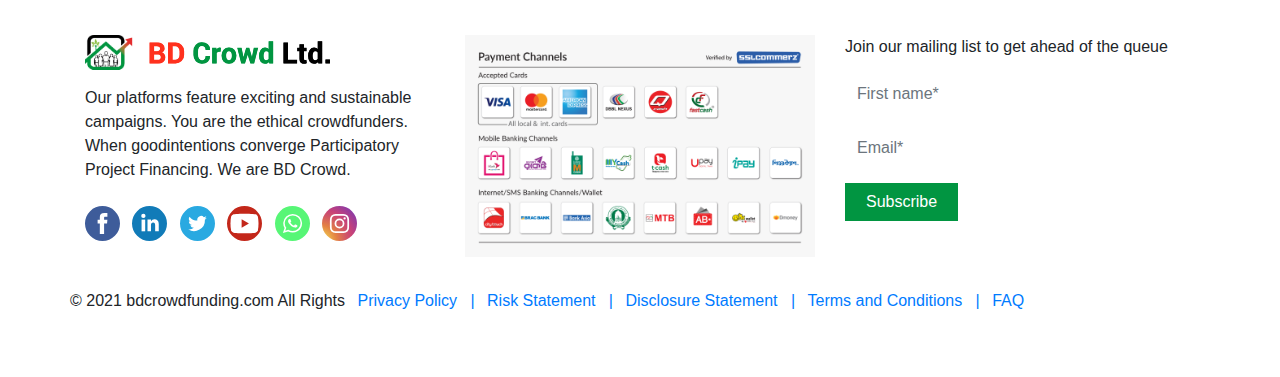
<file: invest.html>
<!DOCTYPE html>
<html lang="en">

<head>
    <meta charset="UTF-8">
    <meta name="viewport" content="width=device-width, initial-scale=1.0">

    <!--====== Title ======-->
    <title>Invest page</title>


    <!--====== favicon Icon ======-->
    <link rel="icon" href="assets/images/fabicon.svg">

    <!--====== font-awesome css ======-->
    <link rel="stylesheet" href="assets/font-awesome-icon/css/font-awesome.min.css">


    <!--====== Normalize css ======-->
    <link rel="stylesheet" href="assets/css/normalize.css">

    <!--====== Bootstrap css ======-->
    <link rel="stylesheet" href="assets/css/bootstrap.min.css">

    <!--====== style css ======-->
    <link rel="stylesheet" href="assets/css/style.css">

</head>

<body>
    <!--====== BODY WRAPPER  START ======-->
    <div class="bodyWrapper">

        <!--================== nabver section START ==================-->
        <nav class="navbar navbar-expand-lg navbar-light py-3 ">
            <div class="container">
                <a class="navbar-brand" href="index.html">
                    <img src="assets/images/logo.svg" alt="">
                </a>

                <button class="navbar-toggler" type="button" data-bs-toggle="collapse" data-bs-target="#navbarSupportedContent" aria-controls="navbarSupportedContent" aria-expanded="false" aria-label="Toggle navigation">
                        <span class="navbar-toggler-icon"></span>
                      </button>
                <div class="collapse navbar-collapse justify-content-end" id="navbarSupportedContent">
                    <ul class="navbar-nav mb-2 mb-lg-0 ">
                        <li class="nav-item">
                            <a class="nav-link active" aria-current="page" href="investfull.html">Home</a>
                        </li>
                        <li class="nav-item">
                            <a class="nav-link" href="invest.html">Invest</a>
                        </li>
                        <li class="nav-item">
                            <a class="nav-link" href="#">Raise Fund</a>
                        </li>
                        <li class="nav-item">
                            <a class="nav-link" href="#">Company</a>
                        </li>
                        <li class="nav-item ">
                            <a class="nav-link" href="#">Blog</a>
                        </li>
                        <li class="nav-item btn-first ms-4 px-2 text-center ">
                            <a class="nav-link text-light " href="#">Login / Register </a>
                        </li>
                    </ul>
                </div>
            </div>
        </nav>
        <!--================== nabver section END ==================-->

        <!--============= invest intro section start ===============-->
        <div class="container">
            <div class="row">
                <div class="col-md-6 offset-md-3 text-center py-3 py-md-5">
                    <h2>Campaings</h2>
                    <p>when an unknown printer took a galley of type and scrambled it to make a type specimen book. It has survived not only five centuries, </p>
                </div>
            </div>
        </div>
        <!--============= invest intro section end ===============-->
        <!--============= invest project section start ===============-->
        <div class="bg-first py-3 py-md-5 ">
            <div class="container my-3 my-md-5">
                <div class="row">
                    <div class="col-12 col-sm-6 col-md-6 col-lg-4 my-2 my-md-4 ">
                        <div class="card project-card">
                            <img class="founded-quet" src="assets/images/fundcomming.svg" alt="">
                            <img class="card-img-top" src="assets/images/project-thumnail.svg">
                            <div class="card-body ">
                                <h5 class="card-title py-3"> Dream Maison Condominium </h5>

                                <ul class="list-unstyled">
                                    <li class="d-flex justify-content-between">
                                        <div>
                                            <span>by</span>
                                            <a class="text-decoration-none" href="">Rakibul Islam</a>
                                        </div>
                                        <div>
                                            <i class="fa fa-map-marker" aria-hidden="true"></i>
                                            <span>Dhaka, Bangladesh</span>
                                        </div>
                                    </li>
                                </ul>

                                <p class="text-end">Interested: 90%</p>
                                <div class="progress mb-3">
                                    <div class="progress-bar bg-progress" role="progressbar" style="width: 90%" aria-valuenow="90" aria-valuemin="0" aria-valuemax="100"></div>
                                </div>

                                <p class="text-end">Raised: 60%</p>
                                <div class="progress mb-5">
                                    <div class="progress-bar bg-progress" role="progressbar" style="width: 90%" aria-valuenow="90" aria-valuemin="0" aria-valuemax="100"></div>
                                </div>

                                <ul class="list-unstyled project-info">
                                    <li class="d-flex justify-content-between  py-3">
                                        <span>Unit Price</span>
                                        <span>BDT: 1,000,000</span>
                                    </li>
                                    <li class="d-flex justify-content-between py-3">
                                        <span>Unit quantity</span>
                                        <span>72</span>
                                    </li>
                                    <li class="d-flex justify-content-between py-3">
                                        <span>Maximum Goal</span>
                                        <span>BDT: 1,000,000</span>
                                    </li>
                                    <li class="d-flex justify-content-between py-3">
                                        <span>Raised</span>
                                        <span>BDT: 1,000,000</span>
                                    </li>
                                    <li class="d-flex justify-content-between py-3">
                                        <span>Time Remaining</span>
                                        <span>0 day(s) to go</span>
                                    </li>
                                    <li class="d-flex justify-content-between align-items-center pt-4">
                                        <i class="fa fa-heart" aria-hidden="true"></i>
                                        <a href="investdetails.html"> <button class="btn btn-first">View Details</button></a>

                                    </li>
                                </ul>
                            </div>
                        </div>
                    </div>
                    <div class="col-12 col-sm-6 col-md-6 col-lg-4 my-2 my-md-4 ">
                        <div class="card project-card">
                            <img class="founded-quet" src="assets/images/fullyfunded.svg" alt="">
                            <img class="card-img-top" src="assets/images/project-thumnail.svg">
                            <div class="card-body ">
                                <h5 class="card-title py-3"> Dream Maison Condominium </h5>

                                <ul class="list-unstyled">
                                    <li class="d-flex justify-content-between">
                                        <div>
                                            <span>by</span>
                                            <a class="text-decoration-none" href="">Rakibul Islam</a>
                                        </div>
                                        <div>
                                            <i class="fa fa-map-marker" aria-hidden="true"></i>
                                            <span>Dhaka, Bangladesh</span>
                                        </div>
                                    </li>
                                </ul>

                                <p class="text-end">Interested: 90%</p>
                                <div class="progress mb-3">
                                    <div class="progress-bar bg-progress" role="progressbar" style="width: 90%" aria-valuenow="90" aria-valuemin="0" aria-valuemax="100"></div>
                                </div>

                                <p class="text-end">Raised: 60%</p>
                                <div class="progress mb-5">
                                    <div class="progress-bar bg-progress" role="progressbar" style="width: 90%" aria-valuenow="90" aria-valuemin="0" aria-valuemax="100"></div>
                                </div>

                                <ul class="list-unstyled project-info">
                                    <li class="d-flex justify-content-between  py-3">
                                        <span>Unit Price</span>
                                        <span>BDT: 1,000,000</span>
                                    </li>
                                    <li class="d-flex justify-content-between py-3">
                                        <span>Unit quantity</span>
                                        <span>72</span>
                                    </li>
                                    <li class="d-flex justify-content-between py-3">
                                        <span>Maximum Goal</span>
                                        <span>BDT: 1,000,000</span>
                                    </li>
                                    <li class="d-flex justify-content-between py-3">
                                        <span>Raised</span>
                                        <span>BDT: 1,000,000</span>
                                    </li>
                                    <li class="d-flex justify-content-between py-3">
                                        <span>Time Remaining</span>
                                        <span>0 day(s) to go</span>
                                    </li>
                                    <li class="d-flex justify-content-between align-items-center pt-4">
                                        <i class="fa fa-heart" aria-hidden="true"></i>
                                        <a href=""> <button class="btn btn-first">View Details</button></a>

                                    </li>
                                </ul>
                            </div>
                        </div>
                    </div>
                    <div class="col-12 col-sm-6 col-md-6 col-lg-4 my-2 my-md-4 ">
                        <div class="card project-card">
                            <img class="founded-quet" src="assets/images/fundrising.svg" alt="">
                            <img class="card-img-top" src="assets/images/project-thumnail.svg">
                            <div class="card-body ">
                                <h5 class="card-title py-3"> Dream Maison Condominium </h5>

                                <ul class="list-unstyled">
                                    <li class="d-flex justify-content-between">
                                        <div>
                                            <span>by</span>
                                            <a class="text-decoration-none" href="">Rakibul Islam</a>
                                        </div>
                                        <div>
                                            <i class="fa fa-map-marker" aria-hidden="true"></i>
                                            <span>Dhaka, Bangladesh</span>
                                        </div>
                                    </li>
                                </ul>

                                <p class="text-end">Interested: 90%</p>
                                <div class="progress mb-3">
                                    <div class="progress-bar bg-progress" role="progressbar" style="width: 90%" aria-valuenow="90" aria-valuemin="0" aria-valuemax="100"></div>
                                </div>

                                <p class="text-end">Raised: 60%</p>
                                <div class="progress mb-5">
                                    <div class="progress-bar bg-progress" role="progressbar" style="width: 90%" aria-valuenow="90" aria-valuemin="0" aria-valuemax="100"></div>
                                </div>

                                <ul class="list-unstyled project-info">
                                    <li class="d-flex justify-content-between  py-3">
                                        <span>Unit Price</span>
                                        <span>BDT: 1,000,000</span>
                                    </li>
                                    <li class="d-flex justify-content-between py-3">
                                        <span>Unit quantity</span>
                                        <span>72</span>
                                    </li>
                                    <li class="d-flex justify-content-between py-3">
                                        <span>Maximum Goal</span>
                                        <span>BDT: 1,000,000</span>
                                    </li>
                                    <li class="d-flex justify-content-between py-3">
                                        <span>Raised</span>
                                        <span>BDT: 1,000,000</span>
                                    </li>
                                    <li class="d-flex justify-content-between py-3">
                                        <span>Time Remaining</span>
                                        <span>2 weeks</span>
                                    </li>
                                    <li class="d-flex justify-content-between align-items-center pt-4">
                                        <i class="fa fa-heart" aria-hidden="true"></i>
                                        <a href=""> <button class="btn btn-first">View Details</button></a>

                                    </li>
                                </ul>
                            </div>
                        </div>
                    </div>
                    <div class="col-12 col-sm-6 col-md-6 col-lg-4 my-2 my-md-4 ">
                        <div class="card project-card">
                            <img class="founded-quet" src="assets/images/fundcomming.svg" alt="">
                            <img class="card-img-top" src="assets/images/project-thumnail.svg">
                            <div class="card-body ">
                                <h5 class="card-title py-3"> Dream Maison Condominium </h5>

                                <ul class="list-unstyled">
                                    <li class="d-flex justify-content-between">
                                        <div>
                                            <span>by</span>
                                            <a class="text-decoration-none" href="">Rakibul Islam</a>
                                        </div>
                                        <div>
                                            <i class="fa fa-map-marker" aria-hidden="true"></i>
                                            <span>Dhaka, Bangladesh</span>
                                        </div>
                                    </li>
                                </ul>

                                <p class="text-end">Interested: 90%</p>
                                <div class="progress mb-3">
                                    <div class="progress-bar bg-progress" role="progressbar" style="width: 90%" aria-valuenow="90" aria-valuemin="0" aria-valuemax="100"></div>
                                </div>

                                <p class="text-end">Raised: 60%</p>
                                <div class="progress mb-5">
                                    <div class="progress-bar bg-progress" role="progressbar" style="width: 90%" aria-valuenow="90" aria-valuemin="0" aria-valuemax="100"></div>
                                </div>

                                <ul class="list-unstyled project-info">
                                    <li class="d-flex justify-content-between  py-3">
                                        <span>Unit Price</span>
                                        <span>BDT: 1,000,000</span>
                                    </li>
                                    <li class="d-flex justify-content-between py-3">
                                        <span>Unit quantity</span>
                                        <span>72</span>
                                    </li>
                                    <li class="d-flex justify-content-between py-3">
                                        <span>Maximum Goal</span>
                                        <span>BDT: 1,000,000</span>
                                    </li>
                                    <li class="d-flex justify-content-between py-3">
                                        <span>Raised</span>
                                        <span>BDT: 1,000,000</span>
                                    </li>
                                    <li class="d-flex justify-content-between py-3">
                                        <span>Time Remaining</span>
                                        <span>0 day(s) to go</span>
                                    </li>
                                    <li class="d-flex justify-content-between align-items-center pt-4">
                                        <i class="fa fa-heart" aria-hidden="true"></i>
                                        <a href=""> <button class="btn btn-first">View Details</button></a>

                                    </li>
                                </ul>
                            </div>
                        </div>
                    </div>
                    <div class="col-12 col-sm-6 col-md-6 col-lg-4 my-2 my-md-4 ">
                        <div class="card project-card">
                            <img class="founded-quet" src="assets/images/fullyfunded.svg" alt="">
                            <img class="card-img-top" src="assets/images/project-thumnail.svg">
                            <div class="card-body ">
                                <h5 class="card-title py-3"> Dream Maison Condominium </h5>

                                <ul class="list-unstyled">
                                    <li class="d-flex justify-content-between">
                                        <div>
                                            <span>by</span>
                                            <a class="text-decoration-none" href="">Rakibul Islam</a>
                                        </div>
                                        <div>
                                            <i class="fa fa-map-marker" aria-hidden="true"></i>
                                            <span>Dhaka, Bangladesh</span>
                                        </div>
                                    </li>
                                </ul>

                                <p class="text-end">Interested: 90%</p>
                                <div class="progress mb-3">
                                    <div class="progress-bar bg-progress" role="progressbar" style="width: 90%" aria-valuenow="90" aria-valuemin="0" aria-valuemax="100"></div>
                                </div>

                                <p class="text-end">Raised: 60%</p>
                                <div class="progress mb-5">
                                    <div class="progress-bar bg-progress" role="progressbar" style="width: 90%" aria-valuenow="90" aria-valuemin="0" aria-valuemax="100"></div>
                                </div>

                                <ul class="list-unstyled project-info">
                                    <li class="d-flex justify-content-between  py-3">
                                        <span>Unit Price</span>
                                        <span>BDT: 1,000,000</span>
                                    </li>
                                    <li class="d-flex justify-content-between py-3">
                                        <span>Unit quantity</span>
                                        <span>72</span>
                                    </li>
                                    <li class="d-flex justify-content-between py-3">
                                        <span>Maximum Goal</span>
                                        <span>BDT: 1,000,000</span>
                                    </li>
                                    <li class="d-flex justify-content-between py-3">
                                        <span>Raised</span>
                                        <span>BDT: 1,000,000</span>
                                    </li>
                                    <li class="d-flex justify-content-between py-3">
                                        <span>Time Remaining</span>
                                        <span>0 day(s) to go</span>
                                    </li>
                                    <li class="d-flex justify-content-between align-items-center pt-4">
                                        <i class="fa fa-heart" aria-hidden="true"></i>
                                        <a href=""> <button class="btn btn-first">View Details</button></a>

                                    </li>
                                </ul>
                            </div>
                        </div>
                    </div>
                    <div class="col-12 col-sm-6 col-md-6 col-lg-4 my-2 my-md-4 ">
                        <div class="card project-card">
                            <img class="founded-quet" src="assets/images/fundrising.svg" alt="">
                            <img class="card-img-top" src="assets/images/project-thumnail.svg">
                            <div class="card-body ">
                                <h5 class="card-title py-3"> Dream Maison Condominium </h5>

                                <ul class="list-unstyled">
                                    <li class="d-flex justify-content-between">
                                        <div>
                                            <span>by</span>
                                            <a class="text-decoration-none" href="">Rakibul Islam</a>
                                        </div>
                                        <div>
                                            <i class="fa fa-map-marker" aria-hidden="true"></i>
                                            <span>Dhaka, Bangladesh</span>
                                        </div>
                                    </li>
                                </ul>

                                <p class="text-end">Interested: 90%</p>
                                <div class="progress mb-3">
                                    <div class="progress-bar bg-progress" role="progressbar" style="width: 90%" aria-valuenow="90" aria-valuemin="0" aria-valuemax="100"></div>
                                </div>

                                <p class="text-end">Raised: 60%</p>
                                <div class="progress mb-5">
                                    <div class="progress-bar bg-progress" role="progressbar" style="width: 90%" aria-valuenow="90" aria-valuemin="0" aria-valuemax="100"></div>
                                </div>

                                <ul class="list-unstyled project-info">
                                    <li class="d-flex justify-content-between  py-3">
                                        <span>Unit Price</span>
                                        <span>BDT: 1,000,000</span>
                                    </li>
                                    <li class="d-flex justify-content-between py-3">
                                        <span>Unit quantity</span>
                                        <span>72</span>
                                    </li>
                                    <li class="d-flex justify-content-between py-3">
                                        <span>Maximum Goal</span>
                                        <span>BDT: 1,000,000</span>
                                    </li>
                                    <li class="d-flex justify-content-between py-3">
                                        <span>Raised</span>
                                        <span>BDT: 1,000,000</span>
                                    </li>
                                    <li class="d-flex justify-content-between py-3">
                                        <span>Time Remaining</span>
                                        <span>2 weeks</span>
                                    </li>
                                    <li class="d-flex justify-content-between align-items-center pt-4">
                                        <i class="fa fa-heart" aria-hidden="true"></i>
                                        <a href=""> <button class="btn btn-first">View Details</button></a>

                                    </li>
                                </ul>
                            </div>
                        </div>
                    </div>
                    <div class="col-12 col-sm-6 col-md-6 col-lg-4 my-2 my-md-4 ">
                        <div class="card project-card">
                            <img class="founded-quet" src="assets/images/fundcomming.svg" alt="">
                            <img class="card-img-top" src="assets/images/project-thumnail.svg">
                            <div class="card-body ">
                                <h5 class="card-title py-3"> Dream Maison Condominium </h5>

                                <ul class="list-unstyled">
                                    <li class="d-flex justify-content-between">
                                        <div>
                                            <span>by</span>
                                            <a class="text-decoration-none" href="">Rakibul Islam</a>
                                        </div>
                                        <div>
                                            <i class="fa fa-map-marker" aria-hidden="true"></i>
                                            <span>Dhaka, Bangladesh</span>
                                        </div>
                                    </li>
                                </ul>

                                <p class="text-end">Interested: 90%</p>
                                <div class="progress mb-3">
                                    <div class="progress-bar bg-progress" role="progressbar" style="width: 90%" aria-valuenow="90" aria-valuemin="0" aria-valuemax="100"></div>
                                </div>

                                <p class="text-end">Raised: 60%</p>
                                <div class="progress mb-5">
                                    <div class="progress-bar bg-progress" role="progressbar" style="width: 90%" aria-valuenow="90" aria-valuemin="0" aria-valuemax="100"></div>
                                </div>

                                <ul class="list-unstyled project-info">
                                    <li class="d-flex justify-content-between  py-3">
                                        <span>Unit Price</span>
                                        <span>BDT: 1,000,000</span>
                                    </li>
                                    <li class="d-flex justify-content-between py-3">
                                        <span>Unit quantity</span>
                                        <span>72</span>
                                    </li>
                                    <li class="d-flex justify-content-between py-3">
                                        <span>Maximum Goal</span>
                                        <span>BDT: 1,000,000</span>
                                    </li>
                                    <li class="d-flex justify-content-between py-3">
                                        <span>Raised</span>
                                        <span>BDT: 1,000,000</span>
                                    </li>
                                    <li class="d-flex justify-content-between py-3">
                                        <span>Time Remaining</span>
                                        <span>0 day(s) to go</span>
                                    </li>
                                    <li class="d-flex justify-content-between align-items-center pt-4">
                                        <i class="fa fa-heart" aria-hidden="true"></i>
                                        <a href=""> <button class="btn btn-first">View Details</button></a>

                                    </li>
                                </ul>
                            </div>
                        </div>
                    </div>
                    <div class="col-12 col-sm-6 col-md-6 col-lg-4 my-2 my-md-4 ">
                        <div class="card project-card">
                            <img class="founded-quet" src="assets/images/fullyfunded.svg" alt="">
                            <img class="card-img-top" src="assets/images/project-thumnail.svg">
                            <div class="card-body ">
                                <h5 class="card-title py-3"> Dream Maison Condominium </h5>

                                <ul class="list-unstyled">
                                    <li class="d-flex justify-content-between">
                                        <div>
                                            <span>by</span>
                                            <a class="text-decoration-none" href="">Rakibul Islam</a>
                                        </div>
                                        <div>
                                            <i class="fa fa-map-marker" aria-hidden="true"></i>
                                            <span>Dhaka, Bangladesh</span>
                                        </div>
                                    </li>
                                </ul>

                                <p class="text-end">Interested: 90%</p>
                                <div class="progress mb-3">
                                    <div class="progress-bar bg-progress" role="progressbar" style="width: 90%" aria-valuenow="90" aria-valuemin="0" aria-valuemax="100"></div>
                                </div>

                                <p class="text-end">Raised: 60%</p>
                                <div class="progress mb-5">
                                    <div class="progress-bar bg-progress" role="progressbar" style="width: 90%" aria-valuenow="90" aria-valuemin="0" aria-valuemax="100"></div>
                                </div>

                                <ul class="list-unstyled project-info">
                                    <li class="d-flex justify-content-between  py-3">
                                        <span>Unit Price</span>
                                        <span>BDT: 1,000,000</span>
                                    </li>
                                    <li class="d-flex justify-content-between py-3">
                                        <span>Unit quantity</span>
                                        <span>72</span>
                                    </li>
                                    <li class="d-flex justify-content-between py-3">
                                        <span>Maximum Goal</span>
                                        <span>BDT: 1,000,000</span>
                                    </li>
                                    <li class="d-flex justify-content-between py-3">
                                        <span>Raised</span>
                                        <span>BDT: 1,000,000</span>
                                    </li>
                                    <li class="d-flex justify-content-between py-3">
                                        <span>Time Remaining</span>
                                        <span>0 day(s) to go</span>
                                    </li>
                                    <li class="d-flex justify-content-between align-items-center pt-4">
                                        <i class="fa fa-heart" aria-hidden="true"></i>
                                        <a href=""> <button class="btn btn-first">View Details</button></a>

                                    </li>
                                </ul>
                            </div>
                        </div>
                    </div>

                </div>
            </div>
        </div>
        <!--============= invest project section end ===============-->

        <!--============  footer  start ============-->

        <div class="container py-3 mt-3 py-md-5 mt-md-5">
            <div class="row">
                <div class="col-md-4">
                    <img class="footer-logo mb-3" src="assets/images/logo.svg" alt="">
                    <p>Our platforms feature exciting and sustainable campaigns. You are the ethical crowdfunders. When goodintentions converge Participatory Project Financing. We are BD Crowd.</p>
                    <ul class="list-inline my-3 my-md-4 footer-social">
                        <li class="list-inline-item">
                            <a href="">
                                <img src="assets/images/facebook.svg" alt="">
                            </a>
                        </li>
                        <li class="list-inline-item">
                            <a href="">
                                <img src="assets/images/linkdin.svg" alt="">
                            </a>
                        </li>
                        <li class="list-inline-item">
                            <a href="">
                                <img src="assets/images/twitter.svg" alt="">
                            </a>
                        </li>
                        <li class="list-inline-item">
                            <a href="">
                                <img src="assets/images/youtube.svg" alt="">
                            </a>
                        </li>
                        <li class="list-inline-item">
                            <a href="">
                                <img src="assets/images/whatsapp.svg" alt="">
                            </a>
                        </li>
                        <li class="list-inline-item">
                            <a href="">
                                <img src="assets/images/instragram.svg" alt="">
                            </a>
                        </li>
                    </ul>

                </div>
                <div class="col-md-4">
                    <img class="w-100" src="assets/images/payoment.svg" alt="">
                </div>
                <div class="col-md-4">
                    <p class="fs-5">Join our mailing list to get ahead of the queue</p>
                    <input class="form-control mb-3 border-0 border-bottom" placeholder="First name*" type="text">
                    <input class="border-0 border-bottom form-control mb-3" placeholder="Email*" type="email">
                    <button class="btn btn-first">Subscribe</button>
                </div>
            </div>
            <div class="row text-center mt-4 ">
                <ul class="list-inline">
                    <li class="list-inline-item">
                        <span>© 2021 bdcrowdfunding.com All Rights</span>
                    </li>
                    <li class="list-inline-item">
                        <a class="text-decoration-none link-dark" href="">Privacy Policy &nbsp | </a>
                    </li>
                    <li class="list-inline-item">
                        <a class="text-decoration-none link-dark" href="">Risk Statement &nbsp | </a>
                    </li>
                    <li class="list-inline-item">
                        <a class="text-decoration-none link-dark" href="">Disclosure Statement &nbsp | </a>
                    </li>
                    <li class="list-inline-item">
                        <a class="text-decoration-none link-dark" href="">Terms and Conditions &nbsp | </a>
                    </li>
                    <li class="list-inline-item">
                        <a class="text-decoration-none link-dark" href=""> FAQ  </a>
                    </li>
                </ul>
            </div>
        </div>
        <!--============  foooter  end============-->



    </div>
    <!--====== BODY WRAPPER END ======-->

    <!--====== javascript & jquery ======-->

    <!--====== html5shiv js ======-->
    <script src="assets/js/html5shiv.min.js "></script>

    <!--====== selectivizr js ======-->
    <script src="assets/js/selectivizr-min.js "></script>

    <!--====== Respond js ======-->
    <script src="assets/js/respond.min.js "></script>

    <!--====== JQuery js ======-->
    <script src="assets/js/jquery.min.js "></script>

    <!--====== Poper js ======-->
    <script src="assets/js/popper.min.js "></script>

    <!--====== Bootstrap js ======-->
    <script src="assets/js/bootstrap.min.js "></script>

    <!--====== Bootstrap js ======-->
    <!-- <script src="assets/js/bootstrap.bundle.min.js "></script> -->

    <!--====== Bootstrap js ======-->
    <!-- <script src="assets/js/bootstrap.esm.min.js "></script> -->

    <!--====== Main js ======-->
    <script src="assets/js/main.js "></script>

</body>

</html>

</html>
</file>
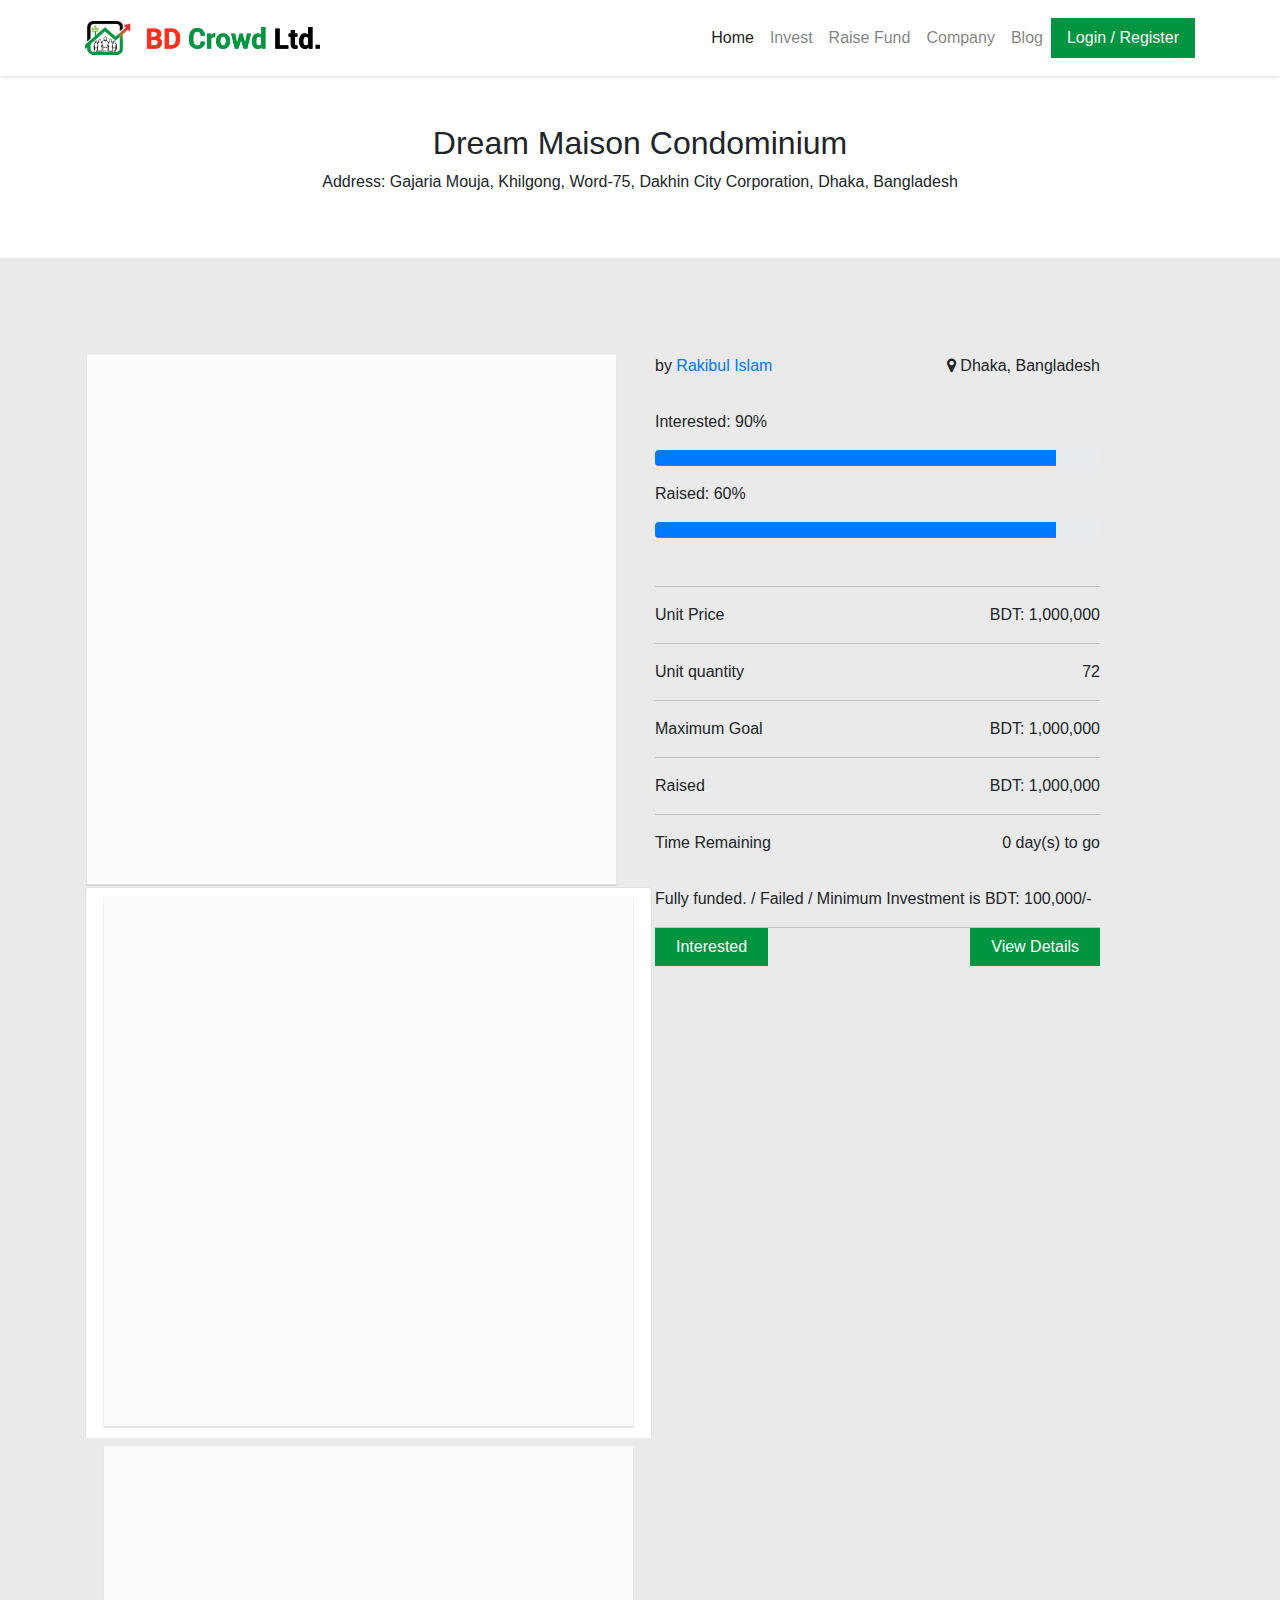
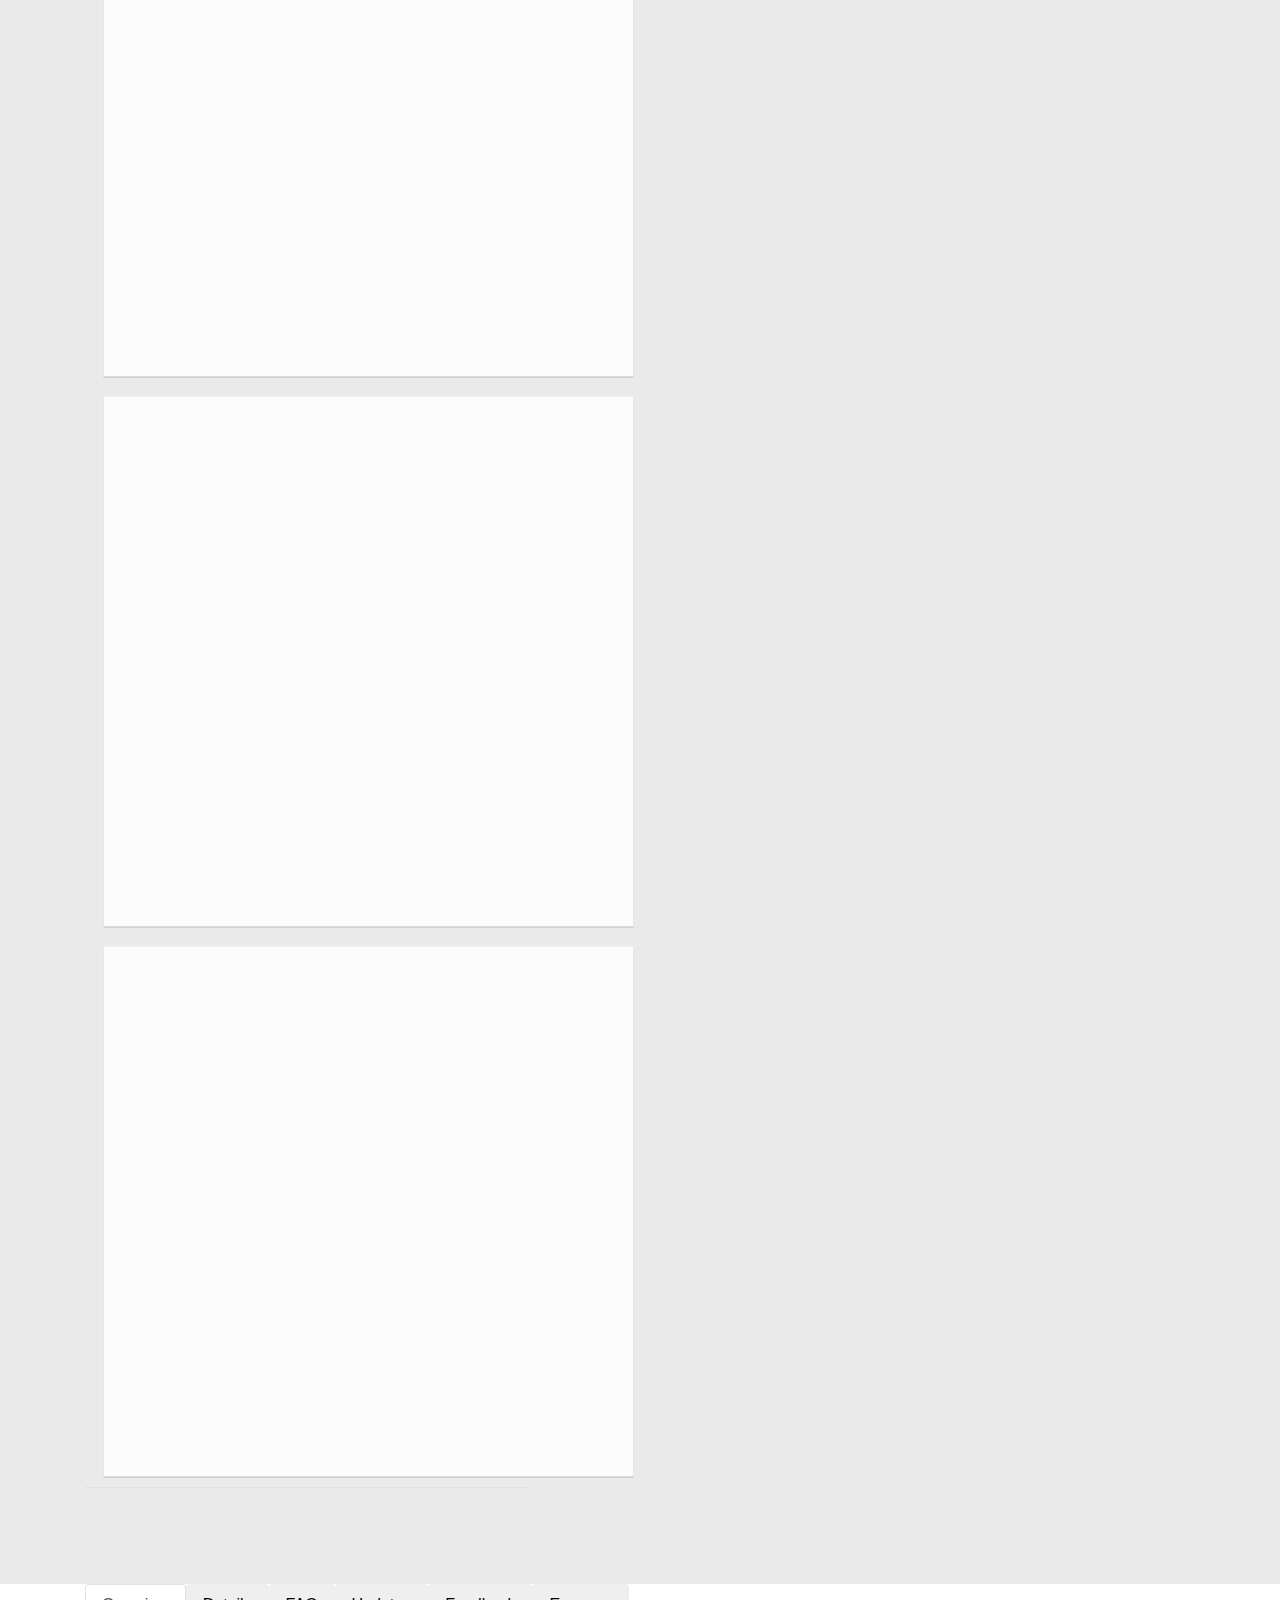
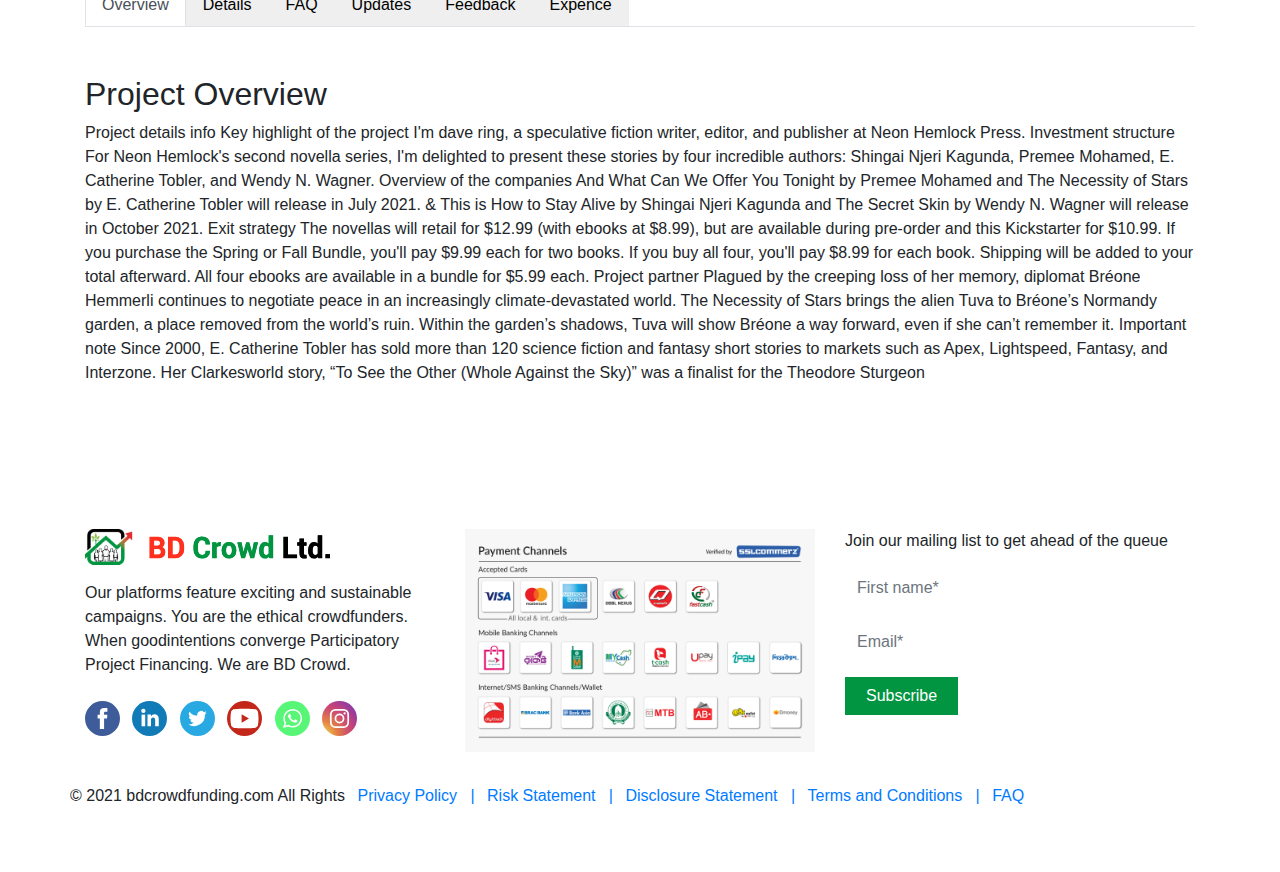
<file: investdetails.html>
<!DOCTYPE html>
<html lang="en">

<head>
    <meta charset="UTF-8">
    <meta name="viewport" content="width=device-width, initial-scale=1.0">

    <!--====== Title ======-->
    <title>Invest page</title>


    <!--====== favicon Icon ======-->
    <link rel="icon" href="assets/images/fabicon.svg">

    <!--====== font-awesome css ======-->
    <link rel="stylesheet" href="assets/font-awesome-icon/css/font-awesome.min.css">


    <!--====== Normalize css ======-->
    <link rel="stylesheet" href="assets/css/normalize.css">

    <!--====== Bootstrap css ======-->
    <link rel="stylesheet" href="assets/css/bootstrap.min.css">

    <!--====== style css ======-->
    <link rel="stylesheet" href="assets/css/style.css">

</head>

<body>
    <!--====== BODY WRAPPER  START ======-->
    <div class="bodyWrapper">

        <!--================== nabver section START ==================-->
        <nav class="navbar navbar-expand-lg navbar-light py-3 ">
            <div class="container">
                <a class="navbar-brand" href="index.html">
                    <img src="assets/images/logo.svg" alt="">
                </a>

                <button class="navbar-toggler" type="button" data-bs-toggle="collapse" data-bs-target="#navbarSupportedContent" aria-controls="navbarSupportedContent" aria-expanded="false" aria-label="Toggle navigation">
                        <span class="navbar-toggler-icon"></span>
                      </button>
                <div class="collapse navbar-collapse justify-content-end" id="navbarSupportedContent">
                    <ul class="navbar-nav mb-2 mb-lg-0 ">
                        <li class="nav-item">
                            <a class="nav-link active" aria-current="page" href="investfull.html">Home</a>
                        </li>
                        <li class="nav-item">
                            <a class="nav-link" href="invest.html">Invest</a>
                        </li>
                        <li class="nav-item">
                            <a class="nav-link" href="#">Raise Fund</a>
                        </li>
                        <li class="nav-item">
                            <a class="nav-link" href="#">Company</a>
                        </li>
                        <li class="nav-item ">
                            <a class="nav-link" href="#">Blog</a>
                        </li>
                        <li class="nav-item btn-first ms-4 px-2 text-center ">
                            <a class="nav-link text-light " href="#">Login / Register </a>
                        </li>
                    </ul>
                </div>
            </div>
        </nav>
        <!--================== nabver section END ==================-->

        <!--============= invest intro section start ===============-->
        <div class="container">
            <div class="row">
                <div class="col-md-8 offset-md-2 text-center py-3 py-md-5">
                    <h2>Dream Maison Condominium</h2>
                    <p>Address: Gajaria Mouja, Khilgong, Word-75, Dakhin City Corporation, Dhaka, Bangladesh</p>
                </div>
            </div>
        </div>
        <!--============= invest intro section end ===============-->

        <!--============= invest hero section start ===============-->
        <div class="py-3 py-md-5 bg-first">
            <div class="container py-3 py-md-5">
                <div class=" row">
                    <div class="preview col-md-5">
                        <div class="preview-pic tab-content">
                            <div class="tab-pane active" id="inv-one" role="tabpanel" aria-labelledby="inv-one-tab">
                                <img src="assets/images/projectdemo1.png" alt="">
                            </div>
                            <div class="tab-pane" id="inv-two" role="tabpanel" aria-labelledby="inv-two-tab">
                                <img src="assets/images/projectdemo1.png" alt="">
                            </div>
                            <div class="tab-pane " id="inv-three" role="tabpanel" aria-labelledby="inv-three-tab">
                                <img src="assets/images/projectdemo1.png" alt="">
                            </div>
                            <div class="tab-pane " id="inv-four" role="tabpanel" aria-labelledby="inv-four-tab">
                                <img src="assets/images/projectdemo1.png" alt="">
                            </div>
                        </div>

                        <ul class="preview-thumbnail nav nav-tabs" id="myTab" role="tablist">
                            <li class="nav-item" role="presentation">
                                <a class="nav-link active" id="inv-one-tab" data-bs-toggle="tab" data-bs-target="#inv-one" role="tab" aria-controls="inv-one" aria-selected="true">
                                    <img src="assets/images/projectdemo1.png" alt="">
                                </a>
                            </li>
                            <li class="nav-item" role="presentation">
                                <a class="nav-link" id="inv-two-tab" data-bs-toggle="tab" data-bs-target="#inv-two" role="tab" aria-controls="inv-two" aria-selected="false">
                                    <img src="assets/images/projectdemo1.png" alt="">

                                </a>
                            </li>
                            <li class="nav-item" role="presentation">
                                <a class="nav-link" id="inv-three-tab" data-bs-toggle="tab" data-bs-target="#inv-three" role="tab" aria-controls="inv-three" aria-selected="false">
                                    <img src="assets/images/projectdemo1.png" alt="">
                                </a>
                            </li>
                            <li class="nav-item" role="presentation">
                                <a class="nav-link" id="inv-four-tab" data-bs-toggle="tab" data-bs-target="#inv-four" role="tab" aria-controls="inv-four" aria-selected="false">
                                    <img src="assets/images/projectdemo1.png" alt="">
                                </a>
                            </li>
                        </ul>
                    </div>
                    <div class="col-md-5 offset-md-1">
                        <div class=" project-card-1">
                            <ul class="list-unstyled pb-3">
                                <li class="d-flex justify-content-between">
                                    <div>
                                        <span>by</span>
                                        <a class="text-decoration-none" href="">Rakibul Islam</a>
                                    </div>
                                    <div>
                                        <i class="fa fa-map-marker" aria-hidden="true"></i>
                                        <span>Dhaka, Bangladesh</span>
                                    </div>
                                </li>
                            </ul>

                            <p class="text-end">Interested: 90%</p>
                            <div class="progress mb-3">
                                <div class="progress-bar bg-progress" role="progressbar" style="width: 90%" aria-valuenow="90" aria-valuemin="0" aria-valuemax="100"></div>
                            </div>

                            <p class="text-end">Raised: 60%</p>
                            <div class="progress mb-5">
                                <div class="progress-bar bg-progress" role="progressbar" style="width: 90%" aria-valuenow="90" aria-valuemin="0" aria-valuemax="100"></div>
                            </div>

                            <ul class="list-unstyled project-info">
                                <li class="d-flex justify-content-between  py-3">
                                    <span>Unit Price</span>
                                    <span>BDT: 1,000,000</span>
                                </li>
                                <li class="d-flex justify-content-between py-3">
                                    <span>Unit quantity</span>
                                    <span>72</span>
                                </li>
                                <li class="d-flex justify-content-between py-3">
                                    <span>Maximum Goal</span>
                                    <span>BDT: 1,000,000</span>
                                </li>
                                <li class="d-flex justify-content-between py-3">
                                    <span>Raised</span>
                                    <span>BDT: 1,000,000</span>
                                </li>
                                <li class="d-flex justify-content-between py-3">
                                    <span>Time Remaining</span>
                                    <span>0 day(s) to go</span>
                                </li>

                                <p class="pt-3">Fully funded. / Failed / Minimum Investment is BDT: 100,000/-</p>

                                <li class="d-flex justify-content-between align-items-center ">

                                    <a href="" class="btn btn-first"> Interested</a>
                                    <a href="" class="btn btn-first"> View Details</a>

                                </li>
                            </ul>

                        </div>
                    </div>
                </div>
            </div>
        </div>
        <!--============= invest hero section end ===============-->

        <!--============= invest details section end ===============-->
        <div class="">
            <div class="invest-details-header">
                <div class="container">
                    <nav>
                        <div class="nav nav-tabs" id="nav-tab" role="tablist">
                            <!------- invest Overview  button ---------->
                            <button class="nav-link active" id="nav-Overview-tab" data-bs-toggle="tab" data-bs-target="#nav-Overview" type="button" role="tab" aria-controls="nav-Overview" aria-selected="true">Overview</button>

                            <!------- invest Details  button ---------->
                            <button class="nav-link" id="nav-Details-tab" data-bs-toggle="tab" data-bs-target="#nav-Details" type="button" role="tab" aria-controls="nav-Details" aria-selected="false">Details</button>


                            <!------- invest FAQ  button ---------->
                            <button class="nav-link" id="nav-faq-tab" data-bs-toggle="tab" data-bs-target="#nav-faq" type="button" role="tab" aria-controls="nav-faq" aria-selected="false">FAQ</button>

                            <!------- invest Updates  button ---------->
                            <button class="nav-link" id="nav-updates-tab" data-bs-toggle="tab" data-bs-target="#nav-updates" type="button" role="tab" aria-controls="nav-updates" aria-selected="false">Updates</button>

                            <!------- invest Feedback  button ---------->
                            <button class="nav-link" id="nav-feedback-tab" data-bs-toggle="tab" data-bs-target="#nav-feedback" type="button" role="tab" aria-controls="nav-feedback" aria-selected="false">Feedback</button>

                            <!------- invest Expence  button ---------->
                            <button class="nav-link" id="nav-expence-tab" data-bs-toggle="tab" data-bs-target="#nav-expence" type="button" role="tab" aria-controls="nav-expence" aria-selected="false">Expence</button>
                        </div>
                    </nav>
                </div>
            </div>
            <div class="container py-3 py-md-5 ">
                <div class="tab-content" id="nav-tabContent">
                    <!------------- invest Overview ------------->
                    <div class="tab-pane fade show active" id="nav-Overview" role="tabpane2" aria-labelledby="nav-Overview-tab">

                        <h2>Project Overview</h2>
                        Project details info Key highlight of the project I'm dave ring, a speculative fiction writer, editor, and publisher at Neon Hemlock Press. Investment structure For Neon Hemlock's second novella series, I'm delighted to present these stories by four incredible
                        authors: Shingai Njeri Kagunda, Premee Mohamed, E. Catherine Tobler, and Wendy N. Wagner. Overview of the companies And What Can We Offer You Tonight by Premee Mohamed and The Necessity of Stars by E. Catherine Tobler will release
                        in July 2021. & This is How to Stay Alive by Shingai Njeri Kagunda and The Secret Skin by Wendy N. Wagner will release in October 2021. Exit strategy The novellas will retail for $12.99 (with ebooks at $8.99), but are available
                        during pre-order and this Kickstarter for $10.99. If you purchase the Spring or Fall Bundle, you'll pay $9.99 each for two books. If you buy all four, you'll pay $8.99 for each book. Shipping will be added to your total afterward.
                        All four ebooks are available in a bundle for $5.99 each. Project partner Plagued by the creeping loss of her memory, diplomat Bréone Hemmerli continues to negotiate peace in an increasingly climate-devastated world. The Necessity
                        of Stars brings the alien Tuva to Bréone’s Normandy garden, a place removed from the world’s ruin. Within the garden’s shadows, Tuva will show Bréone a way forward, even if she can’t remember it. Important note Since 2000, E. Catherine
                        Tobler has sold more than 120 science fiction and fantasy short stories to markets such as Apex, Lightspeed, Fantasy, and Interzone. Her Clarkesworld story, “To See the Other (Whole Against the Sky)” was a finalist for the Theodore
                        Sturgeon

                    </div>
                    <!------------- invest Details ------------->
                    <div class="tab-pane fade" id="nav-Details" role="tabpane2" aria-labelledby="nav-Details-tab">
                        <h2>Project Details</h2>
                        Project details info Key highlight of the project I'm dave ring, a speculative fiction writer, editor, and publisher at Neon Hemlock Press. Investment structure For Neon Hemlock's second novella series, I'm delighted to present these stories by four incredible
                        authors: Shingai Njeri Kagunda, Premee Mohamed, E. Catherine Tobler, and Wendy N. Wagner. Overview of the companies And What Can We Offer You Tonight by Premee Mohamed and The Necessity of Stars by E. Catherine Tobler will release
                        in July 2021. & This is How to Stay Alive by Shingai Njeri Kagunda and The Secret Skin by Wendy N. Wagner will release in October 2021. Exit strategy The novellas will retail for $12.99 (with ebooks at $8.99), but are available
                        during pre-order and this Kickstarter for $10.99. If you purchase the Spring or Fall Bundle, you'll pay $9.99 each for two books. If you buy all four, you'll pay $8.99 for each book. Shipping will be added to your total afterward.
                        All four ebooks are available in a bundle for $5.99 each. Project partner Plagued by the creeping loss of her memory, diplomat Bréone Hemmerli continues to negotiate peace in an increasingly climate-devastated world. The Necessity
                        of Stars brings the alien Tuva to Bréone’s Normandy garden, a place removed from the world’s ruin. Within the garden’s shadows, Tuva will show Bréone a way forward, even if she can’t remember it. Important note Since 2000, E. Catherine
                        Tobler has sold more than 120 science fiction and fantasy short stories to markets such as Apex, Lightspeed, Fantasy, and Interzone. Her Clarkesworld story, “To See the Other (Whole Against the Sky)” was a finalist for the Theodore
                        Sturgeon
                    </div>

                    <!------------- invest FAQ ------------->
                    <div class="tab-pane fade" id="nav-faq" role="tabpane2" aria-labelledby="nav-faq-tab">
                        <h2>Frequently Asked Questions</h2>
                        <div class="accordion accordion-flush pt-3 " id="accordionFlushExample">
                            <div class="accordion-item">
                                <h2 class="accordion-header" id="flush-headingOne">
                                    <button class="accordion-button collapsed" type="button" data-bs-toggle="collapse" data-bs-target="#flush-collapseOne" aria-expanded="false" aria-controls="flush-collapseOne">
                                        What is COMRADE HIMBO?
                        </button>
                                </h2>
                                <div id="flush-collapseOne" class="accordion-collapse collapse show" aria-labelledby="flush-headingOne" data-bs-parent="#accordionFlushExample">
                                    <div class="accordion-body">
                                        <p class="fw5">What is COMRADE HIMBO?</p>The past year has really hammered home the fact that no one accomplishes anything alone. As we watch mutual aid organizations fill in the gaps of our failing capitalist government, it has
                                        never been so clear that collective, community-centered action is the only way forward. And how else would we (comics people) naturally seek to celebrate that drive than through comics and illustrations?
                                        <span class="py-3 d-block text-one">Last updated: Sat, May 1 2021 10:49 PM UTC +06:00</span>
                                    </div>

                                </div>
                            </div>
                            <div class="accordion-item">
                                <h2 class="accordion-header" id="flush-headingTwo">
                                    <button class="accordion-button collapsed" type="button" data-bs-toggle="collapse" data-bs-target="#flush-collapseTwo" aria-expanded="false" aria-controls="flush-collapseTwo">
                                        What is COMRADE HIMBO?
                        </button>
                                </h2>
                                <div id="flush-collapseTwo" class="accordion-collapse collapse" aria-labelledby="flush-headingTwo" data-bs-parent="#accordionFlushExample">
                                    <div class="accordion-body">Placeholder content for this accordion, which is intended to demonstrate the <code>.accordion-flush</code> class. This is the second item's accordion body. Let's imagine this being filled with some actual content.</div>
                                </div>
                            </div>
                            <div class="accordion-item">
                                <h2 class="accordion-header" id="flush-headingTwo">
                                    <button class="accordion-button collapsed" type="button" data-bs-toggle="collapse" data-bs-target="#flush-collapseThree" aria-expanded="false" aria-controls="flush-collapseThree">
                                        What is COMRADE HIMBO?
                        </button>
                                </h2>
                                <div id="flush-collapseThree" class="accordion-collapse collapse" aria-labelledby="flush-headingTwo" data-bs-parent="#accordionFlushExample">
                                    <div class="accordion-body">Placeholder content for this accordion, which is intended to demonstrate the <code>.accordion-flush</code> class. This is the second item's accordion body. Let's imagine this being filled with some actual content.</div>
                                </div>
                            </div>
                            <div class="accordion-item">
                                <h2 class="accordion-header" id="flush-headingTwo">
                                    <button class="accordion-button collapsed" type="button" data-bs-toggle="collapse" data-bs-target="#flush-collapseFour" aria-expanded="false" aria-controls="flush-collapseFour">
                                        What is COMRADE HIMBO?
                        </button>
                                </h2>
                                <div id="flush-collapseFour" class="accordion-collapse collapse" aria-labelledby="flush-headingTwo" data-bs-parent="#accordionFlushExample">
                                    <div class="accordion-body">Placeholder content for this accordion, which is intended to demonstrate the <code>.accordion-flush</code> class. This is the second item's accordion body. Let's imagine this being filled with some actual content.</div>
                                </div>
                            </div>
                            <div class="accordion-item">
                                <h2 class="accordion-header" id="flush-headingTwo">
                                    <button class="accordion-button collapsed" type="button" data-bs-toggle="collapse" data-bs-target="#flush-collapseFive" aria-expanded="false" aria-controls="flush-collapseFive">
                                        What is COMRADE HIMBO?
                        </button>
                                </h2>
                                <div id="flush-collapseFive" class="accordion-collapse collapse" aria-labelledby="flush-headingTwo" data-bs-parent="#accordionFlushExample">
                                    <div class="accordion-body">Placeholder content for this accordion, which is intended to demonstrate the <code>.accordion-flush</code> class. This is the second item's accordion body. Let's imagine this being filled with some actual content.</div>
                                </div>
                            </div>
                            <div class="accordion-item">
                                <h2 class="accordion-header" id="flush-headingTwo">
                                    <button class="accordion-button collapsed" type="button" data-bs-toggle="collapse" data-bs-target="#flush-collapseSix" aria-expanded="false" aria-controls="flush-collapseSix">
                                        What is COMRADE HIMBO?
                        </button>
                                </h2>
                                <div id="flush-collapseSix" class="accordion-collapse collapse" aria-labelledby="flush-headingTwo" data-bs-parent="#accordionFlushExample">
                                    <div class="accordion-body">Placeholder content for this accordion, which is intended to demonstrate the <code>.accordion-flush</code> class. This is the second item's accordion body. Let's imagine this being filled with some actual content.</div>
                                </div>
                            </div>

                        </div>
                    </div>

                    <!------------- invest Updates ------------->
                    <div class="tab-pane fade" id="nav-updates" role="tabpane2" aria-labelledby="nav-updates-tab">

                        <div class="project-update-details my-3 my-md-4 p-3 p-md-5">
                            <div class="d-flex">
                                <img class="creator-img" src="assets/images/placeholder.svg" alt="">
                                <div class="d-flex flex-column px-3">
                                    <span>Forhadul Islam</span>
                                    <span class="text-one">May 3, 2021</span>
                                </div>
                                <div>
                                    <button class="btn btn-second">Creator</button>
                                </div>
                            </div>
                            <div class="update-body">
                                <h1 class="py-3">We’re going off deep end now</h1>
                                <p class=" body-text">Gwenpool knows perfectly well she’s in a comic book (or in this case, a game). This awareness of her medium allows her to manipulate it in unusual and powerful ways, like going through the Storyline and flipping a couple
                                    cards there (either faceup or facedown). She can travel to Gutter Space, an extra multiversal dimension between the comic pages, taking a Henchman with her. They are both removed from the game, returning to any free
                                    Location on her next turn (the Henchman all the worse for wear). Knowing she’s in a fictional universe, Gwenpool has little regard for the consequences of her actions, casually discarding her own cards in order to rain
                                    down destruction to everything around her.</p>
                                <div class="d-flex update-footer justify-content-between">
                                    <div class="d-flex">
                                        <p class="me-3 me-md-5">UPDATE #03</p>
                                        <div>
                                            <img class="gry-love" src="assets/images/graylove.svg" alt="">
                                            <span>234</span>
                                        </div>
                                    </div>

                                    <a class="btn btn-thard" href="updateDetails.html">Read more
                                        <i class="fa fa-angle-right" aria-hidden="true"></i>
                                    </a>
                                </div>
                            </div>
                        </div>
                        <div class="project-update-details my-3 my-md-4 p-3 p-md-5">
                            <div class="d-flex">
                                <img class="creator-img" src="assets/images/placeholder.svg" alt="">
                                <div class="d-flex flex-column px-3">
                                    <span>Forhadul Islam</span>
                                    <span class="text-one">May 3, 2021</span>
                                </div>
                                <div>
                                    <button class="btn btn-second">Creator</button>
                                </div>
                            </div>
                            <div class="update-body">
                                <h1 class="py-3">We’re going off deep end now</h1>
                                <p class=" body-text">Gwenpool knows perfectly well she’s in a comic book (or in this case, a game). This awareness of her medium allows her to manipulate it in unusual and powerful ways, like going through the Storyline and flipping a couple
                                    cards there (either faceup or facedown). She can travel to Gutter Space, an extra multiversal dimension between the comic pages, taking a Henchman with her. They are both removed from the game, returning to any free
                                    Location on her next turn (the Henchman all the worse for wear). Knowing she’s in a fictional universe, Gwenpool has little regard for the consequences of her actions, casually discarding her own cards in order to rain
                                    down destruction to everything around her.</p>
                                <div class="d-flex update-footer justify-content-between">
                                    <div class="d-flex">
                                        <p class="me-3 me-md-5">UPDATE #03</p>
                                        <div>
                                            <img class="gry-love" src="assets/images/graylove.svg" alt="">
                                            <span>234</span>
                                        </div>
                                    </div>

                                    <a class="btn btn-thard" href="">Read more
                                        <i class="fa fa-angle-right" aria-hidden="true"></i>
                                    </a>
                                </div>
                            </div>
                        </div>
                        <div class="project-update-details my-3 my-md-4 p-3 p-md-5">
                            <div class="d-flex">
                                <img class="creator-img" src="assets/images/placeholder.svg" alt="">
                                <div class="d-flex flex-column px-3">
                                    <span>Forhadul Islam</span>
                                    <span class="text-one">May 3, 2021</span>
                                </div>
                                <div>
                                    <button class="btn btn-second">Creator</button>
                                </div>
                            </div>
                            <div class="update-body">
                                <h1 class="py-3">We’re going off deep end now</h1>
                                <p class=" body-text">Gwenpool knows perfectly well she’s in a comic book (or in this case, a game). This awareness of her medium allows her to manipulate it in unusual and powerful ways, like going through the Storyline and flipping a couple
                                    cards there (either faceup or facedown). She can travel to Gutter Space, an extra multiversal dimension between the comic pages, taking a Henchman with her. They are both removed from the game, returning to any free
                                    Location on her next turn (the Henchman all the worse for wear). Knowing she’s in a fictional universe, Gwenpool has little regard for the consequences of her actions, casually discarding her own cards in order to rain
                                    down destruction to everything around her.</p>
                                <div class="d-flex update-footer justify-content-between">
                                    <div class="d-flex">
                                        <p class="me-3 me-md-5">UPDATE #03</p>
                                        <div>
                                            <img class="gry-love" src="assets/images/graylove.svg" alt="">
                                            <span>234</span>
                                        </div>
                                    </div>

                                    <a class="btn btn-thard" href="">Read more
                                        <i class="fa fa-angle-right" aria-hidden="true"></i>
                                    </a>
                                </div>
                            </div>
                        </div>
                    </div>

                    <!------------- invest Feedback ------------->
                    <div class="tab-pane fade" id="nav-feedback" role="tabpane2" aria-labelledby="nav-feedback-tab">
                        <div class="invest-feedback bg-first p-3 p-md-5">
                            <div class="feedback-general bg-second my-4 p-3 p-md-4 ">
                                <div class="d-flex">
                                    <img class="creator-img" src="assets/images/placeholder.svg" alt="">
                                    <div class="d-flex flex-column px-3">
                                        <span>Forhadul Islam</span>
                                        <span class="text-one">May 3, 2021</span>
                                    </div>
                                </div>
                                <div class="pt-3">
                                    <p>Congrats for funding in just three minutes!! This game looks phenomenal! I can really tell you all have put a lot of thought, planning, and love into this project!</p>
                                </div>
                            </div>
                            <div class="feedback-admin bg-second mt-4 p-3 p-md-4 ">
                                <div class="d-flex">
                                    <img class="creator-img" src="assets/images/placeholder.svg" alt="">
                                    <div class="d-flex flex-column px-3">
                                        <span>Forhadul Islam</span>
                                        <span class="text-one">May 3, 2021</span>
                                    </div>
                                    <div>
                                        <button class="btn btn-second">Creator</button>
                                    </div>
                                </div>
                                <div class="pt-3">
                                    <p>Congrats for funding in just three minutes!! This game looks phenomenal! I can really tell you all have put a lot of thought, planning, and love into this project!</p>
                                </div>
                                <div class="d-flex justify-content-end">
                                    <button class="btn btn-second">Reply</button>
                                </div>
                            </div>
                            <div class="feedback-general bg-second my-4 p-3 p-md-4 ">
                                <div class="d-flex">
                                    <img class="creator-img" src="assets/images/placeholder.svg" alt="">
                                    <div class="d-flex flex-column px-3">
                                        <span>Forhadul Islam</span>
                                        <span class="text-one">May 3, 2021</span>
                                    </div>
                                </div>
                                <div class="pt-3">
                                    <p>Congrats for funding in just three minutes!! This game looks phenomenal! I can really tell you all have put a lot of thought, planning, and love into this project!</p>
                                </div>
                            </div>
                            <div class="feedback-general bg-second my-4 p-3 p-md-4 ">
                                <div class="d-flex">
                                    <img class="creator-img" src="assets/images/placeholder.svg" alt="">
                                    <div class="d-flex flex-column px-3">
                                        <span>Forhadul Islam</span>
                                        <span class="text-one">May 3, 2021</span>
                                    </div>
                                </div>
                                <div class="pt-3">
                                    <p>Congrats for funding in just three minutes!! This game looks phenomenal! I can really tell you all have put a lot of thought, planning, and love into this project!</p>
                                </div>
                            </div>
                            <div class="feedback-general bg-second my-4 p-3 p-md-4 ">
                                <div class="d-flex">
                                    <img class="creator-img" src="assets/images/placeholder.svg" alt="">
                                    <div class="d-flex flex-column px-3">
                                        <span>Forhadul Islam</span>
                                        <span class="text-one">May 3, 2021</span>
                                    </div>
                                </div>
                                <div class="pt-3">
                                    <p>Congrats for funding in just three minutes!! This game looks phenomenal! I can really tell you all have put a lot of thought, planning, and love into this project!</p>
                                </div>
                            </div>
                            <div class="feedback-admin bg-second mt-4 p-3 p-md-4 ">
                                <div class="d-flex">
                                    <img class="creator-img" src="assets/images/placeholder.svg" alt="">
                                    <div class="d-flex flex-column px-3">
                                        <span>Forhadul Islam</span>
                                        <span class="text-one">May 3, 2021</span>
                                    </div>
                                    <div>
                                        <button class="btn btn-second">Creator</button>
                                    </div>
                                </div>
                                <div class="pt-3">
                                    <p>Congrats for funding in just three minutes!! This game looks phenomenal! I can really tell you all have put a lot of thought, planning, and love into this project!</p>
                                </div>
                                <div class="d-flex justify-content-end">
                                    <button class="btn btn-second">Reply</button>
                                </div>
                            </div>
                            <div class="feedback-comment-imput mt-4">
                                <div class="form-floating">
                                    <textarea class="form-control" placeholder="Leave a comment here" id="floatingTextarea2"></textarea>
                                    <label class="text-one" for="floatingTextarea2">Write your feedback here!</label>
                                </div>
                            </div>
                        </div>
                        <p class="pt-3">We encourage you to submit your valuable feeback, It will help others a lot</p>
                        <button class="btn btn-first">Submit Feedback</button>

                    </div>

                    <!------------- invest Expence ------------->
                    <div class="tab-pane fade" id="nav-expence" role="tabpane2" aria-labelledby="nav-expence-tab">

                        <div class="project-Expence-details my-3 my-md-4 p-3 p-md-5">
                            <div class="d-flex">
                                <img class="creator-img" src="assets/images/placeholder.svg" alt="">
                                <div class="d-flex flex-column px-3">
                                    <span>Forhadul Islam</span>
                                    <span class="text-one">May 3, 2021</span>
                                </div>
                                <div>
                                    <button class="btn btn-second">Creator</button>
                                </div>
                            </div>
                            <div class="Expence-body">
                                <h1 class="py-3">January Expence</h1>
                                <table class="table text-center  table-bordered">
                                    <thead>
                                        <tr>
                                            <th scope="col">SL</th>
                                            <th scope="col">Date</th>
                                            <th scope="col">Description</th>
                                            <th scope="col">Amount</th>
                                        </tr>
                                    </thead>
                                    <tbody>
                                        <tr>
                                            <th scope="row">01</th>
                                            <td>02-02-21</td>
                                            <td class="w-75">Lorem Ipsum has been the industry's standard dummy text ever since the 1500s, when an </td>
                                            <td>10,00,000/-</td>
                                        </tr>
                                        <tr>
                                            <th scope="row">02</th>
                                            <td>02-02-21</td>
                                            <td class="w-75">Lorem Ipsum has been the industry's standard dummy text ever since the 1500s, when an </td>
                                            <td>10,00,000/-</td>
                                        </tr>
                                        <tr>
                                            <th scope="row">03</th>
                                            <td>02-02-21</td>
                                            <td class="w-75">Lorem Ipsum has been the industry's standard dummy text ever since the 1500s, when an </td>
                                            <td>10,00,000/-</td>
                                        </tr>
                                        <tr>
                                            <th scope="row">04</th>
                                            <td>02-02-21</td>
                                            <td class="w-75">Lorem Ipsum has been the industry's standard dummy text ever since the 1500s, when an </td>
                                            <td>10,00,000/-</td>
                                        </tr>
                                        <tr>
                                            <th scope="row">05</th>
                                            <td>02-02-21</td>
                                            <td class="w-75">Lorem Ipsum has been the industry's standard dummy text ever since the 1500s, when an </td>
                                            <td>10,00,000/-</td>
                                        </tr>


                                    </tbody>
                                </table>
                                <div class="d-flex expences-footer justify-content-between">
                                    <div class="d-flex">
                                        <p class="me-3 me-md-5">January</p>
                                        <div>
                                            <img class="gry-love" src="assets/images/graylove.svg" alt="">
                                            <span>234</span>
                                        </div>
                                    </div>

                                    <a class="btn btn-thard" href="expencedetails.html">Read more
                                        <i class="fa fa-angle-right" aria-hidden="true"></i>
                                    </a>
                                </div>
                            </div>
                        </div>
                        <div class="project-Expence-details my-3 my-md-4 p-3 p-md-5">
                            <div class="d-flex">
                                <img class="creator-img" src="assets/images/placeholder.svg" alt="">
                                <div class="d-flex flex-column px-3">
                                    <span>Forhadul Islam</span>
                                    <span class="text-one">May 3, 2021</span>
                                </div>
                                <div>
                                    <button class="btn btn-second">Creator</button>
                                </div>
                            </div>
                            <div class="Expence-body">
                                <h1 class="py-3">January Expence</h1>
                                <table class="table text-center  table-bordered">
                                    <thead>
                                        <tr>
                                            <th scope="col">SL</th>
                                            <th scope="col">Date</th>
                                            <th scope="col">Description</th>
                                            <th scope="col">Amount</th>
                                        </tr>
                                    </thead>
                                    <tbody>
                                        <tr>
                                            <th scope="row">01</th>
                                            <td>02-02-21</td>
                                            <td class="w-75">Lorem Ipsum has been the industry's standard dummy text ever since the 1500s, when an </td>
                                            <td>10,00,000/-</td>
                                        </tr>
                                        <tr>
                                            <th scope="row">02</th>
                                            <td>02-02-21</td>
                                            <td class="w-75">Lorem Ipsum has been the industry's standard dummy text ever since the 1500s, when an </td>
                                            <td>10,00,000/-</td>
                                        </tr>
                                        <tr>
                                            <th scope="row">03</th>
                                            <td>02-02-21</td>
                                            <td class="w-75">Lorem Ipsum has been the industry's standard dummy text ever since the 1500s, when an </td>
                                            <td>10,00,000/-</td>
                                        </tr>
                                        <tr>
                                            <th scope="row">04</th>
                                            <td>02-02-21</td>
                                            <td class="w-75">Lorem Ipsum has been the industry's standard dummy text ever since the 1500s, when an </td>
                                            <td>10,00,000/-</td>
                                        </tr>
                                        <tr>
                                            <th scope="row">05</th>
                                            <td>02-02-21</td>
                                            <td class="w-75">Lorem Ipsum has been the industry's standard dummy text ever since the 1500s, when an </td>
                                            <td>10,00,000/-</td>
                                        </tr>


                                    </tbody>
                                </table>
                                <div class="d-flex expences-footer justify-content-between">
                                    <div class="d-flex">
                                        <p class="me-3 me-md-5">January</p>
                                        <div>
                                            <img class="gry-love" src="assets/images/graylove.svg" alt="">
                                            <span>234</span>
                                        </div>
                                    </div>

                                    <a class="btn btn-thard" href="">Read more
                                        <i class="fa fa-angle-right" aria-hidden="true"></i>
                                    </a>
                                </div>
                            </div>
                        </div>
                        <div class="project-Expence-details my-3 my-md-4 p-3 p-md-5">
                            <div class="d-flex">
                                <img class="creator-img" src="assets/images/placeholder.svg" alt="">
                                <div class="d-flex flex-column px-3">
                                    <span>Forhadul Islam</span>
                                    <span class="text-one">May 3, 2021</span>
                                </div>
                                <div>
                                    <button class="btn btn-second">Creator</button>
                                </div>
                            </div>
                            <div class="Expence-body">
                                <h1 class="py-3">January Expence</h1>
                                <table class="table text-center  table-bordered">
                                    <thead>
                                        <tr>
                                            <th scope="col">SL</th>
                                            <th scope="col">Date</th>
                                            <th scope="col">Description</th>
                                            <th scope="col">Amount</th>
                                        </tr>
                                    </thead>
                                    <tbody>
                                        <tr>
                                            <th scope="row">01</th>
                                            <td>02-02-21</td>
                                            <td class="w-75">Lorem Ipsum has been the industry's standard dummy text ever since the 1500s, when an </td>
                                            <td>10,00,000/-</td>
                                        </tr>
                                        <tr>
                                            <th scope="row">02</th>
                                            <td>02-02-21</td>
                                            <td class="w-75">Lorem Ipsum has been the industry's standard dummy text ever since the 1500s, when an </td>
                                            <td>10,00,000/-</td>
                                        </tr>
                                        <tr>
                                            <th scope="row">03</th>
                                            <td>02-02-21</td>
                                            <td class="w-75">Lorem Ipsum has been the industry's standard dummy text ever since the 1500s, when an </td>
                                            <td>10,00,000/-</td>
                                        </tr>
                                        <tr>
                                            <th scope="row">04</th>
                                            <td>02-02-21</td>
                                            <td class="w-75">Lorem Ipsum has been the industry's standard dummy text ever since the 1500s, when an </td>
                                            <td>10,00,000/-</td>
                                        </tr>
                                        <tr>
                                            <th scope="row">05</th>
                                            <td>02-02-21</td>
                                            <td class="w-75">Lorem Ipsum has been the industry's standard dummy text ever since the 1500s, when an </td>
                                            <td>10,00,000/-</td>
                                        </tr>


                                    </tbody>
                                </table>
                                <div class="d-flex expences-footer justify-content-between">
                                    <div class="d-flex">
                                        <p class="me-3 me-md-5">January</p>
                                        <div>
                                            <img class="gry-love" src="assets/images/graylove.svg" alt="">
                                            <span>234</span>
                                        </div>
                                    </div>

                                    <a class="btn btn-thard" href="">Read more
                                        <i class="fa fa-angle-right" aria-hidden="true"></i>
                                    </a>
                                </div>
                            </div>
                        </div>
                        <div class="project-Expence-details my-3 my-md-4 p-3 p-md-5">
                            <div class="d-flex">
                                <img class="creator-img" src="assets/images/placeholder.svg" alt="">
                                <div class="d-flex flex-column px-3">
                                    <span>Forhadul Islam</span>
                                    <span class="text-one">May 3, 2021</span>
                                </div>
                                <div>
                                    <button class="btn btn-second">Creator</button>
                                </div>
                            </div>
                            <div class="Expence-body">
                                <h1 class="py-3">January Expence</h1>
                                <table class="table text-center  table-bordered">
                                    <thead>
                                        <tr>
                                            <th scope="col">SL</th>
                                            <th scope="col">Date</th>
                                            <th scope="col">Description</th>
                                            <th scope="col">Amount</th>
                                        </tr>
                                    </thead>
                                    <tbody>
                                        <tr>
                                            <th scope="row">01</th>
                                            <td>02-02-21</td>
                                            <td class="w-75">Lorem Ipsum has been the industry's standard dummy text ever since the 1500s, when an </td>
                                            <td>10,00,000/-</td>
                                        </tr>
                                        <tr>
                                            <th scope="row">02</th>
                                            <td>02-02-21</td>
                                            <td class="w-75">Lorem Ipsum has been the industry's standard dummy text ever since the 1500s, when an </td>
                                            <td>10,00,000/-</td>
                                        </tr>
                                        <tr>
                                            <th scope="row">03</th>
                                            <td>02-02-21</td>
                                            <td class="w-75">Lorem Ipsum has been the industry's standard dummy text ever since the 1500s, when an </td>
                                            <td>10,00,000/-</td>
                                        </tr>
                                        <tr>
                                            <th scope="row">04</th>
                                            <td>02-02-21</td>
                                            <td class="w-75">Lorem Ipsum has been the industry's standard dummy text ever since the 1500s, when an </td>
                                            <td>10,00,000/-</td>
                                        </tr>
                                        <tr>
                                            <th scope="row">05</th>
                                            <td>02-02-21</td>
                                            <td class="w-75">Lorem Ipsum has been the industry's standard dummy text ever since the 1500s, when an </td>
                                            <td>10,00,000/-</td>
                                        </tr>


                                    </tbody>
                                </table>
                                <div class="d-flex expences-footer justify-content-between">
                                    <div class="d-flex">
                                        <p class="me-3 me-md-5">January</p>
                                        <div>
                                            <img class="gry-love" src="assets/images/graylove.svg" alt="">
                                            <span>234</span>
                                        </div>
                                    </div>

                                    <a class="btn btn-thard" href="">Read more
                                        <i class="fa fa-angle-right" aria-hidden="true"></i>
                                    </a>
                                </div>
                            </div>
                        </div>
                    </div>

                </div>
            </div>
        </div>
    </div>
    <!--============= invest details section end ===============-->

    <!--============  footer  start ============-->

    <div class="bg-thard">
        <div class="container py-3 mt-3 py-md-5 mt-md-5">
            <div class="row">
                <div class="col-md-4">
                    <img class="footer-logo mb-3" src="assets/images/logo.svg" alt="">
                    <p>Our platforms feature exciting and sustainable campaigns. You are the ethical crowdfunders. When goodintentions converge Participatory Project Financing. We are BD Crowd.</p>
                    <ul class="list-inline my-3 my-md-4 footer-social">
                        <li class="list-inline-item">
                            <a href="">
                                <img src="assets/images/facebook.svg" alt="">
                            </a>
                        </li>
                        <li class="list-inline-item">
                            <a href="">
                                <img src="assets/images/linkdin.svg" alt="">
                            </a>
                        </li>
                        <li class="list-inline-item">
                            <a href="">
                                <img src="assets/images/twitter.svg" alt="">
                            </a>
                        </li>
                        <li class="list-inline-item">
                            <a href="">
                                <img src="assets/images/youtube.svg" alt="">
                            </a>
                        </li>
                        <li class="list-inline-item">
                            <a href="">
                                <img src="assets/images/whatsapp.svg" alt="">
                            </a>
                        </li>
                        <li class="list-inline-item">
                            <a href="">
                                <img src="assets/images/instragram.svg" alt="">
                            </a>
                        </li>
                    </ul>

                </div>
                <div class="col-md-4">
                    <img class="w-100" src="assets/images/payoment.svg" alt="">
                </div>
                <div class="col-md-4">
                    <p class="fs-5">Join our mailing list to get ahead of the queue</p>
                    <input class="form-control mb-3 border-0 border-bottom" placeholder="First name*" type="text">
                    <input class="border-0 border-bottom form-control mb-3" placeholder="Email*" type="email">
                    <button class="btn btn-first">Subscribe</button>
                </div>
            </div>
            <div class="row text-center mt-4 ">
                <ul class="list-inline">
                    <li class="list-inline-item">
                        <span>© 2021 bdcrowdfunding.com All Rights</span>
                    </li>
                    <li class="list-inline-item">
                        <a class="text-decoration-none link-dark" href="">Privacy Policy &nbsp | </a>
                    </li>
                    <li class="list-inline-item">
                        <a class="text-decoration-none link-dark" href="">Risk Statement &nbsp | </a>
                    </li>
                    <li class="list-inline-item">
                        <a class="text-decoration-none link-dark" href="">Disclosure Statement &nbsp | </a>
                    </li>
                    <li class="list-inline-item">
                        <a class="text-decoration-none link-dark" href="">Terms and Conditions &nbsp | </a>
                    </li>
                    <li class="list-inline-item">
                        <a class="text-decoration-none link-dark" href=""> FAQ  </a>
                    </li>
                </ul>
            </div>
        </div>
    </div>
    <!--============  foooter  end============-->



    </div>
    <!--====== BODY WRAPPER END ======-->

    <!--====== javascript & jquery ======-->

    <!--====== html5shiv js ======-->
    <script src="assets/js/html5shiv.min.js "></script>

    <!--====== selectivizr js ======-->
    <script src="assets/js/selectivizr-min.js "></script>

    <!--====== Respond js ======-->
    <script src="assets/js/respond.min.js "></script>

    <!--====== JQuery js ======-->
    <script src="assets/js/jquery.min.js "></script>

    <!--====== Poper js ======-->
    <script src="assets/js/popper.min.js "></script>

    <!--====== Bootstrap js ======-->
    <script src="assets/js/bootstrap.min.js "></script>

    <!--====== Bootstrap js ======-->
    <!-- <script src="assets/js/bootstrap.bundle.min.js "></script> -->

    <!--====== Bootstrap js ======-->
    <!-- <script src="assets/js/bootstrap.esm.min.js "></script> -->

    <!--====== Main js ======-->
    <script src="assets/js/main.js "></script>

</body>

</html>

</html>

</html>
</file>
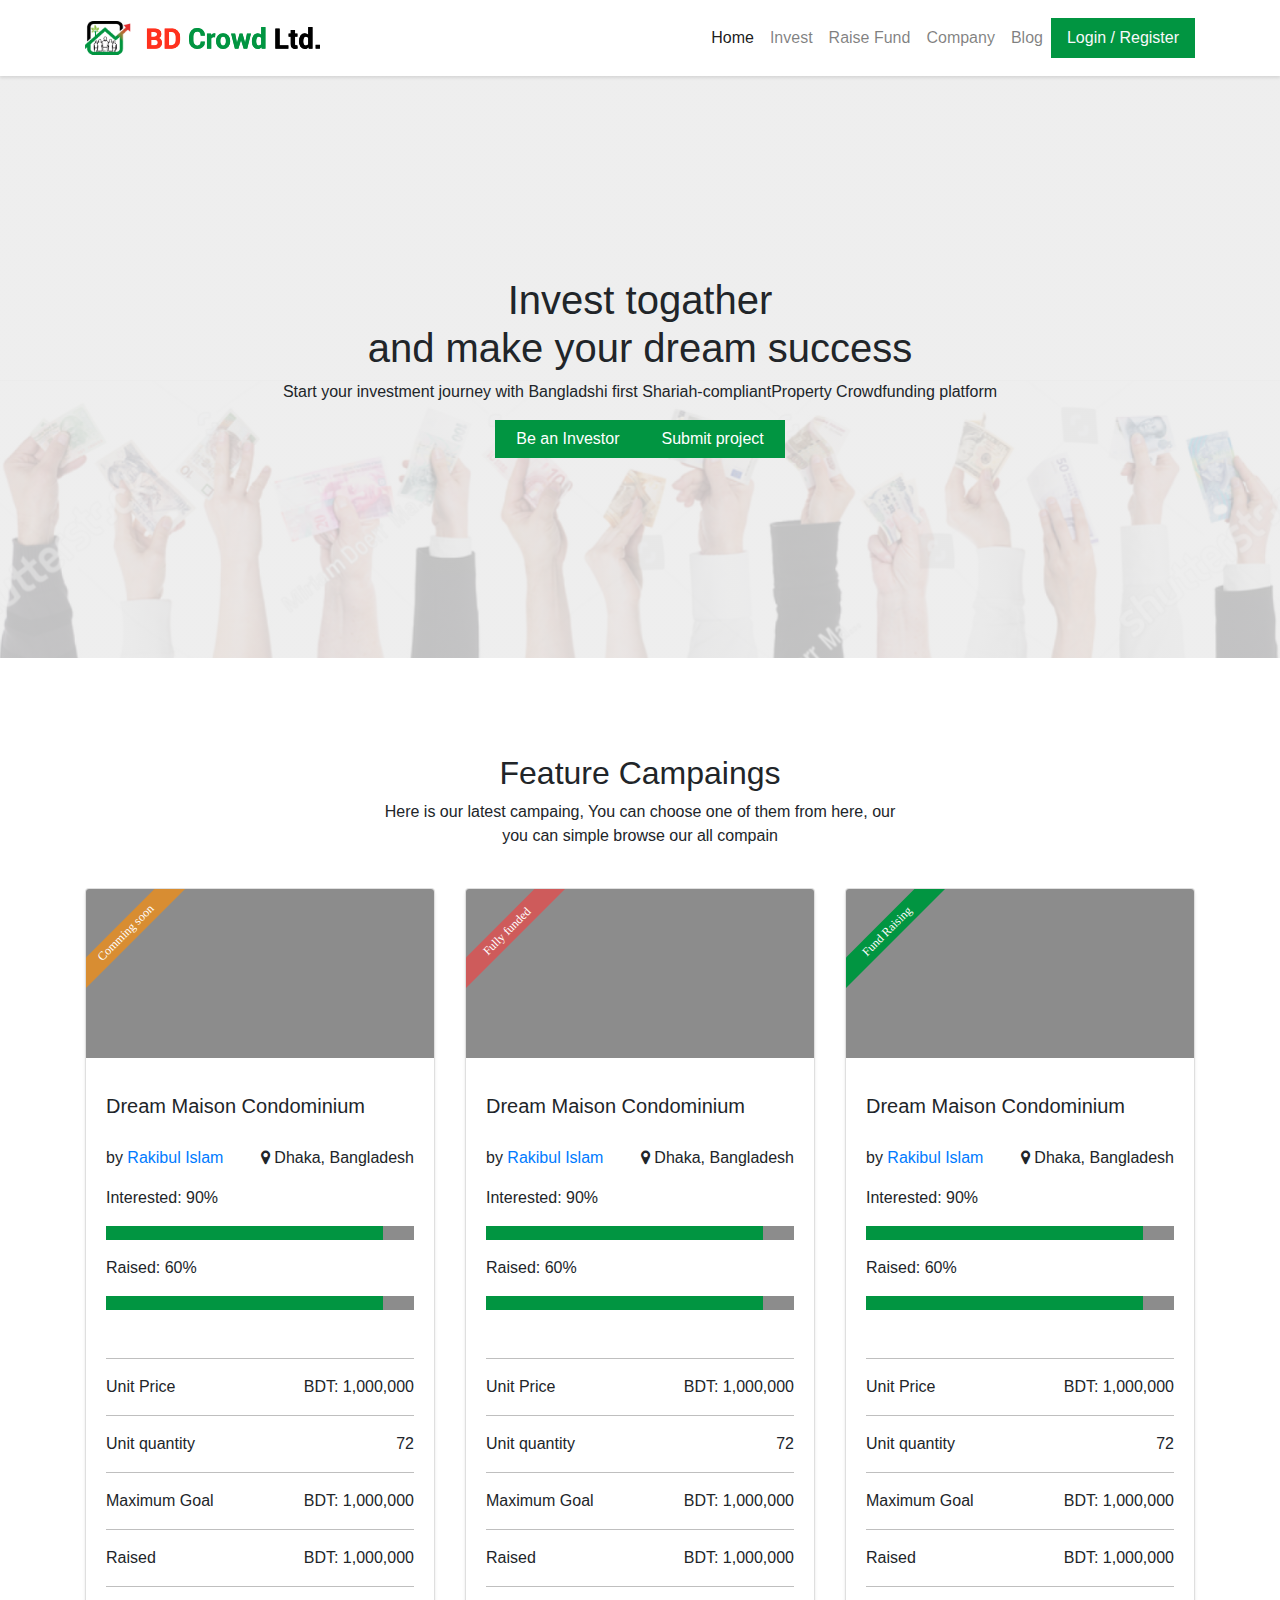
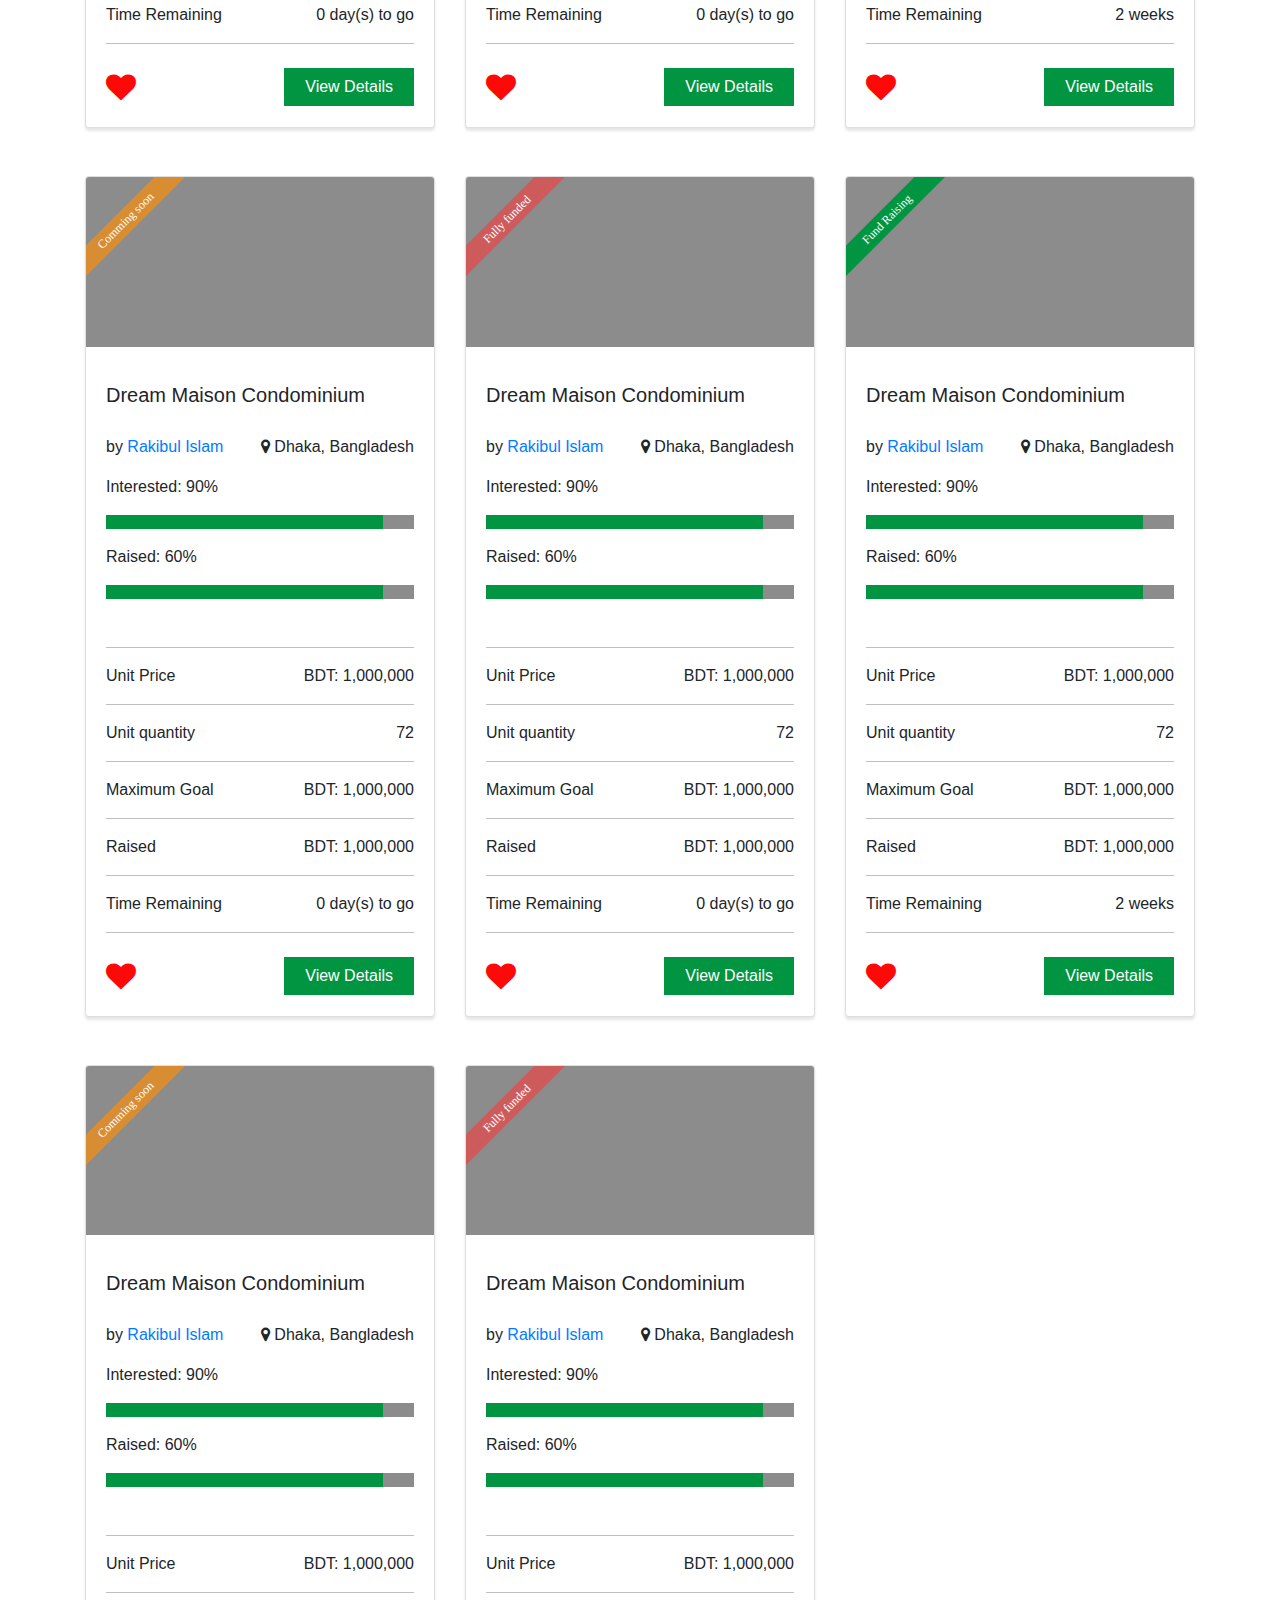
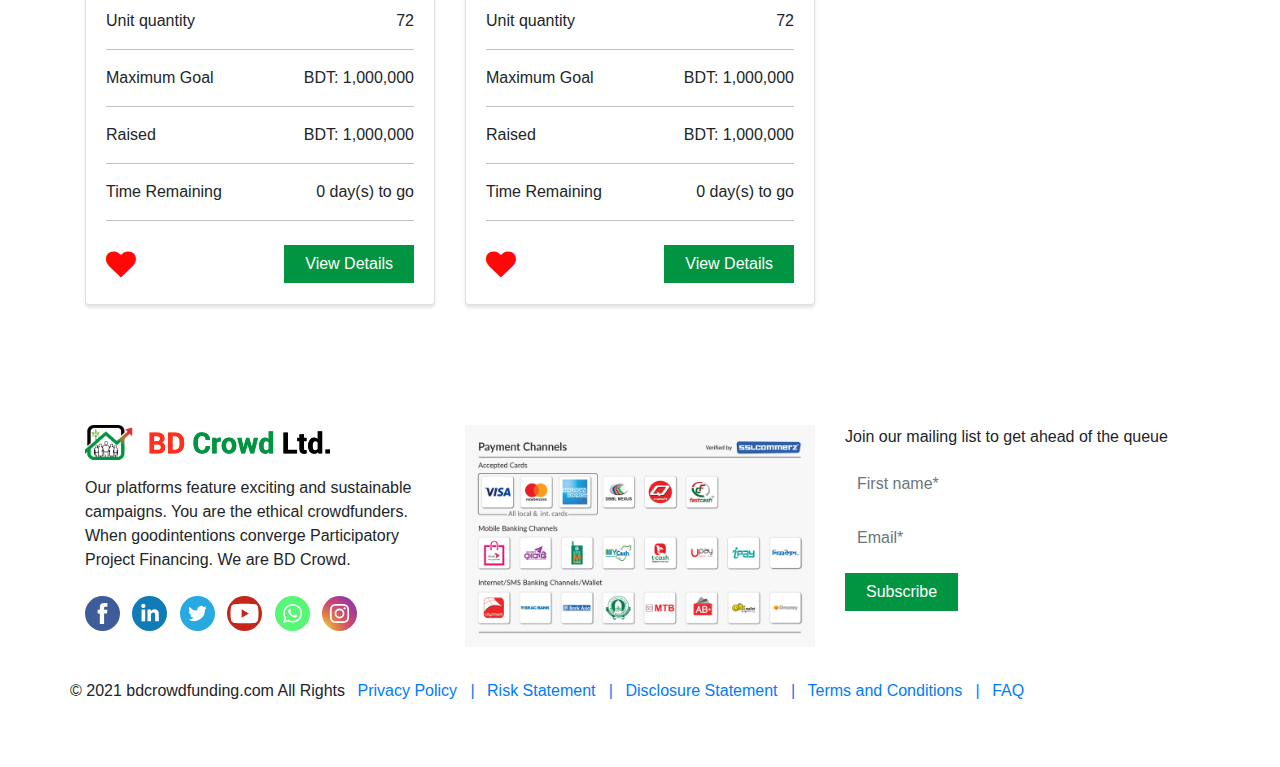
<file: investfull.html>
<!DOCTYPE html>
<html lang="en">

<head>
    <meta charset="UTF-8">
    <meta name="viewport" content="width=device-width, initial-scale=1.0">

    <!--====== Title ======-->
    <title>Invest full page</title>


    <!--====== favicon Icon ======-->
    <link rel="icon" href="assets/images/fabicon.svg">

    <!--====== font-awesome css ======-->
    <link rel="stylesheet" href="assets/font-awesome-icon/css/font-awesome.min.css">


    <!--====== Normalize css ======-->
    <link rel="stylesheet" href="assets/css/normalize.css">

    <!--====== Bootstrap css ======-->
    <link rel="stylesheet" href="assets/css/bootstrap.min.css">

    <!--====== style css ======-->
    <link rel="stylesheet" href="assets/css/style.css">

</head>

<body>
    <!--====== BODY WRAPPER  START ======-->
    <div class="bodyWrapper">

        <!--================== nabver section START ==================-->
        <nav class="navbar navbar-expand-lg navbar-light py-3">
            <div class="container">
                <a class="navbar-brand" href="#">
                    <img src="assets/images/logo.svg" alt="">
                </a>

                <button class="navbar-toggler" type="button" data-bs-toggle="collapse" data-bs-target="#navbarSupportedContent" aria-controls="navbarSupportedContent" aria-expanded="false" aria-label="Toggle navigation">
                        <span class="navbar-toggler-icon"></span>
                      </button>
                <div class="collapse navbar-collapse justify-content-end" id="navbarSupportedContent">
                    <ul class="navbar-nav mb-2 mb-lg-0 ">
                        <li class="nav-item">
                            <a class="nav-link active" aria-current="page" href="#">Home</a>
                        </li>
                        <li class="nav-item">
                            <a class="nav-link" href="#">Invest</a>
                        </li>
                        <li class="nav-item">
                            <a class="nav-link" href="#">Raise Fund</a>
                        </li>
                        <li class="nav-item">
                            <a class="nav-link" href="#">Company</a>
                        </li>
                        <li class="nav-item ">
                            <a class="nav-link" href="#">Blog</a>
                        </li>
                        <li class="nav-item btn-first ms-4 px-2 text-center ">
                            <a class="nav-link text-light " href="#">Login / Register </a>
                        </li>
                    </ul>
                </div>
            </div>
        </nav>
        <!--================== nabver section END ==================-->

        <!--================== Hero section START ==================-->
        <div class="invest-hero-section">
            <div class="container">
                <div class="row ">
                    <div class="col-12 col-md-8 offset-md-2 text-center">

                        <h1>Invest togather <br> and make your dream success</h1>
                        <p>Start your investment journey with Bangladshi first Shariah-compliantProperty Crowdfunding platform</p>
                        <div class="d-flex justify-content-center">
                            <a class="btn btn-first me-2 me-sm-3 me-md-4 me-lg-5" href="">
                                Be an Investor
                              </a>
                            <a class="btn btn-first " href="">
                              Submit project
                            </a>
                        </div>
                    </div>
                </div>
            </div>
        </div>
        <!--================== Hero section END ==================-->



        <!--============= invest full intro section start ===============-->
        <div class="container">
            <div class="row">
                <div class="col-md-6 offset-md-3 text-center pt-3 pt-md-5 mt-2 mt-md-5">
                    <h2>Feature Campaings</h2>
                    <p>Here is our latest campaing, You can choose one of them from here, our you can simple browse our all compain</p>
                </div>
            </div>
        </div>
        <!--============= invest intro section end ===============-->
        <!--============= invest project section start ===============-->
        <div class=" ">
            <div class="container ">
                <div class="row">
                    <div class="col-12 col-sm-6 col-md-6 col-lg-4 my-2 my-md-4 ">
                        <div class="card project-card">
                            <img class="founded-quet" src="assets/images/fundcomming.svg" alt="">
                            <img class="card-img-top" src="assets/images/project-thumnail.svg">
                            <div class="card-body ">
                                <h5 class="card-title py-3"> Dream Maison Condominium </h5>

                                <ul class="list-unstyled">
                                    <li class="d-flex justify-content-between">
                                        <div>
                                            <span>by</span>
                                            <a class="text-decoration-none" href="">Rakibul Islam</a>
                                        </div>
                                        <div>
                                            <i class="fa fa-map-marker" aria-hidden="true"></i>
                                            <span>Dhaka, Bangladesh</span>
                                        </div>
                                    </li>
                                </ul>

                                <p class="text-end">Interested: 90%</p>
                                <div class="progress mb-3">
                                    <div class="progress-bar bg-progress" role="progressbar" style="width: 90%" aria-valuenow="90" aria-valuemin="0" aria-valuemax="100"></div>
                                </div>

                                <p class="text-end">Raised: 60%</p>
                                <div class="progress mb-5">
                                    <div class="progress-bar bg-progress" role="progressbar" style="width: 90%" aria-valuenow="90" aria-valuemin="0" aria-valuemax="100"></div>
                                </div>

                                <ul class="list-unstyled project-info">
                                    <li class="d-flex justify-content-between  py-3">
                                        <span>Unit Price</span>
                                        <span>BDT: 1,000,000</span>
                                    </li>
                                    <li class="d-flex justify-content-between py-3">
                                        <span>Unit quantity</span>
                                        <span>72</span>
                                    </li>
                                    <li class="d-flex justify-content-between py-3">
                                        <span>Maximum Goal</span>
                                        <span>BDT: 1,000,000</span>
                                    </li>
                                    <li class="d-flex justify-content-between py-3">
                                        <span>Raised</span>
                                        <span>BDT: 1,000,000</span>
                                    </li>
                                    <li class="d-flex justify-content-between py-3">
                                        <span>Time Remaining</span>
                                        <span>0 day(s) to go</span>
                                    </li>
                                    <li class="d-flex justify-content-between align-items-center pt-4">
                                        <i class="fa fa-heart" aria-hidden="true"></i>
                                        <a href=""> <button class="btn btn-first">View Details</button></a>

                                    </li>
                                </ul>
                            </div>
                        </div>
                    </div>
                    <div class="col-12 col-sm-6 col-md-6 col-lg-4 my-2 my-md-4 ">
                        <div class="card project-card">
                            <img class="founded-quet" src="assets/images/fullyfunded.svg" alt="">
                            <img class="card-img-top" src="assets/images/project-thumnail.svg">
                            <div class="card-body ">
                                <h5 class="card-title py-3"> Dream Maison Condominium </h5>

                                <ul class="list-unstyled">
                                    <li class="d-flex justify-content-between">
                                        <div>
                                            <span>by</span>
                                            <a class="text-decoration-none" href="">Rakibul Islam</a>
                                        </div>
                                        <div>
                                            <i class="fa fa-map-marker" aria-hidden="true"></i>
                                            <span>Dhaka, Bangladesh</span>
                                        </div>
                                    </li>
                                </ul>

                                <p class="text-end">Interested: 90%</p>
                                <div class="progress mb-3">
                                    <div class="progress-bar bg-progress" role="progressbar" style="width: 90%" aria-valuenow="90" aria-valuemin="0" aria-valuemax="100"></div>
                                </div>

                                <p class="text-end">Raised: 60%</p>
                                <div class="progress mb-5">
                                    <div class="progress-bar bg-progress" role="progressbar" style="width: 90%" aria-valuenow="90" aria-valuemin="0" aria-valuemax="100"></div>
                                </div>

                                <ul class="list-unstyled project-info">
                                    <li class="d-flex justify-content-between  py-3">
                                        <span>Unit Price</span>
                                        <span>BDT: 1,000,000</span>
                                    </li>
                                    <li class="d-flex justify-content-between py-3">
                                        <span>Unit quantity</span>
                                        <span>72</span>
                                    </li>
                                    <li class="d-flex justify-content-between py-3">
                                        <span>Maximum Goal</span>
                                        <span>BDT: 1,000,000</span>
                                    </li>
                                    <li class="d-flex justify-content-between py-3">
                                        <span>Raised</span>
                                        <span>BDT: 1,000,000</span>
                                    </li>
                                    <li class="d-flex justify-content-between py-3">
                                        <span>Time Remaining</span>
                                        <span>0 day(s) to go</span>
                                    </li>
                                    <li class="d-flex justify-content-between align-items-center pt-4">
                                        <i class="fa fa-heart" aria-hidden="true"></i>
                                        <a href=""> <button class="btn btn-first">View Details</button></a>

                                    </li>
                                </ul>
                            </div>
                        </div>
                    </div>
                    <div class="col-12 col-sm-6 col-md-6 col-lg-4 my-2 my-md-4 ">
                        <div class="card project-card">
                            <img class="founded-quet" src="assets/images/fundrising.svg" alt="">
                            <img class="card-img-top" src="assets/images/project-thumnail.svg">
                            <div class="card-body ">
                                <h5 class="card-title py-3"> Dream Maison Condominium </h5>

                                <ul class="list-unstyled">
                                    <li class="d-flex justify-content-between">
                                        <div>
                                            <span>by</span>
                                            <a class="text-decoration-none" href="">Rakibul Islam</a>
                                        </div>
                                        <div>
                                            <i class="fa fa-map-marker" aria-hidden="true"></i>
                                            <span>Dhaka, Bangladesh</span>
                                        </div>
                                    </li>
                                </ul>

                                <p class="text-end">Interested: 90%</p>
                                <div class="progress mb-3">
                                    <div class="progress-bar bg-progress" role="progressbar" style="width: 90%" aria-valuenow="90" aria-valuemin="0" aria-valuemax="100"></div>
                                </div>

                                <p class="text-end">Raised: 60%</p>
                                <div class="progress mb-5">
                                    <div class="progress-bar bg-progress" role="progressbar" style="width: 90%" aria-valuenow="90" aria-valuemin="0" aria-valuemax="100"></div>
                                </div>

                                <ul class="list-unstyled project-info">
                                    <li class="d-flex justify-content-between  py-3">
                                        <span>Unit Price</span>
                                        <span>BDT: 1,000,000</span>
                                    </li>
                                    <li class="d-flex justify-content-between py-3">
                                        <span>Unit quantity</span>
                                        <span>72</span>
                                    </li>
                                    <li class="d-flex justify-content-between py-3">
                                        <span>Maximum Goal</span>
                                        <span>BDT: 1,000,000</span>
                                    </li>
                                    <li class="d-flex justify-content-between py-3">
                                        <span>Raised</span>
                                        <span>BDT: 1,000,000</span>
                                    </li>
                                    <li class="d-flex justify-content-between py-3">
                                        <span>Time Remaining</span>
                                        <span>2 weeks</span>
                                    </li>
                                    <li class="d-flex justify-content-between align-items-center pt-4">
                                        <i class="fa fa-heart" aria-hidden="true"></i>
                                        <a href=""> <button class="btn btn-first">View Details</button></a>

                                    </li>
                                </ul>
                            </div>
                        </div>
                    </div>
                    <div class="col-12 col-sm-6 col-md-6 col-lg-4 my-2 my-md-4 ">
                        <div class="card project-card">
                            <img class="founded-quet" src="assets/images/fundcomming.svg" alt="">
                            <img class="card-img-top" src="assets/images/project-thumnail.svg">
                            <div class="card-body ">
                                <h5 class="card-title py-3"> Dream Maison Condominium </h5>

                                <ul class="list-unstyled">
                                    <li class="d-flex justify-content-between">
                                        <div>
                                            <span>by</span>
                                            <a class="text-decoration-none" href="">Rakibul Islam</a>
                                        </div>
                                        <div>
                                            <i class="fa fa-map-marker" aria-hidden="true"></i>
                                            <span>Dhaka, Bangladesh</span>
                                        </div>
                                    </li>
                                </ul>

                                <p class="text-end">Interested: 90%</p>
                                <div class="progress mb-3">
                                    <div class="progress-bar bg-progress" role="progressbar" style="width: 90%" aria-valuenow="90" aria-valuemin="0" aria-valuemax="100"></div>
                                </div>

                                <p class="text-end">Raised: 60%</p>
                                <div class="progress mb-5">
                                    <div class="progress-bar bg-progress" role="progressbar" style="width: 90%" aria-valuenow="90" aria-valuemin="0" aria-valuemax="100"></div>
                                </div>

                                <ul class="list-unstyled project-info">
                                    <li class="d-flex justify-content-between  py-3">
                                        <span>Unit Price</span>
                                        <span>BDT: 1,000,000</span>
                                    </li>
                                    <li class="d-flex justify-content-between py-3">
                                        <span>Unit quantity</span>
                                        <span>72</span>
                                    </li>
                                    <li class="d-flex justify-content-between py-3">
                                        <span>Maximum Goal</span>
                                        <span>BDT: 1,000,000</span>
                                    </li>
                                    <li class="d-flex justify-content-between py-3">
                                        <span>Raised</span>
                                        <span>BDT: 1,000,000</span>
                                    </li>
                                    <li class="d-flex justify-content-between py-3">
                                        <span>Time Remaining</span>
                                        <span>0 day(s) to go</span>
                                    </li>
                                    <li class="d-flex justify-content-between align-items-center pt-4">
                                        <i class="fa fa-heart" aria-hidden="true"></i>
                                        <a href=""> <button class="btn btn-first">View Details</button></a>

                                    </li>
                                </ul>
                            </div>
                        </div>
                    </div>
                    <div class="col-12 col-sm-6 col-md-6 col-lg-4 my-2 my-md-4 ">
                        <div class="card project-card">
                            <img class="founded-quet" src="assets/images/fullyfunded.svg" alt="">
                            <img class="card-img-top" src="assets/images/project-thumnail.svg">
                            <div class="card-body ">
                                <h5 class="card-title py-3"> Dream Maison Condominium </h5>

                                <ul class="list-unstyled">
                                    <li class="d-flex justify-content-between">
                                        <div>
                                            <span>by</span>
                                            <a class="text-decoration-none" href="">Rakibul Islam</a>
                                        </div>
                                        <div>
                                            <i class="fa fa-map-marker" aria-hidden="true"></i>
                                            <span>Dhaka, Bangladesh</span>
                                        </div>
                                    </li>
                                </ul>

                                <p class="text-end">Interested: 90%</p>
                                <div class="progress mb-3">
                                    <div class="progress-bar bg-progress" role="progressbar" style="width: 90%" aria-valuenow="90" aria-valuemin="0" aria-valuemax="100"></div>
                                </div>

                                <p class="text-end">Raised: 60%</p>
                                <div class="progress mb-5">
                                    <div class="progress-bar bg-progress" role="progressbar" style="width: 90%" aria-valuenow="90" aria-valuemin="0" aria-valuemax="100"></div>
                                </div>

                                <ul class="list-unstyled project-info">
                                    <li class="d-flex justify-content-between  py-3">
                                        <span>Unit Price</span>
                                        <span>BDT: 1,000,000</span>
                                    </li>
                                    <li class="d-flex justify-content-between py-3">
                                        <span>Unit quantity</span>
                                        <span>72</span>
                                    </li>
                                    <li class="d-flex justify-content-between py-3">
                                        <span>Maximum Goal</span>
                                        <span>BDT: 1,000,000</span>
                                    </li>
                                    <li class="d-flex justify-content-between py-3">
                                        <span>Raised</span>
                                        <span>BDT: 1,000,000</span>
                                    </li>
                                    <li class="d-flex justify-content-between py-3">
                                        <span>Time Remaining</span>
                                        <span>0 day(s) to go</span>
                                    </li>
                                    <li class="d-flex justify-content-between align-items-center pt-4">
                                        <i class="fa fa-heart" aria-hidden="true"></i>
                                        <a href=""> <button class="btn btn-first">View Details</button></a>

                                    </li>
                                </ul>
                            </div>
                        </div>
                    </div>
                    <div class="col-12 col-sm-6 col-md-6 col-lg-4 my-2 my-md-4 ">
                        <div class="card project-card">
                            <img class="founded-quet" src="assets/images/fundrising.svg" alt="">
                            <img class="card-img-top" src="assets/images/project-thumnail.svg">
                            <div class="card-body ">
                                <h5 class="card-title py-3"> Dream Maison Condominium </h5>

                                <ul class="list-unstyled">
                                    <li class="d-flex justify-content-between">
                                        <div>
                                            <span>by</span>
                                            <a class="text-decoration-none" href="">Rakibul Islam</a>
                                        </div>
                                        <div>
                                            <i class="fa fa-map-marker" aria-hidden="true"></i>
                                            <span>Dhaka, Bangladesh</span>
                                        </div>
                                    </li>
                                </ul>

                                <p class="text-end">Interested: 90%</p>
                                <div class="progress mb-3">
                                    <div class="progress-bar bg-progress" role="progressbar" style="width: 90%" aria-valuenow="90" aria-valuemin="0" aria-valuemax="100"></div>
                                </div>

                                <p class="text-end">Raised: 60%</p>
                                <div class="progress mb-5">
                                    <div class="progress-bar bg-progress" role="progressbar" style="width: 90%" aria-valuenow="90" aria-valuemin="0" aria-valuemax="100"></div>
                                </div>

                                <ul class="list-unstyled project-info">
                                    <li class="d-flex justify-content-between  py-3">
                                        <span>Unit Price</span>
                                        <span>BDT: 1,000,000</span>
                                    </li>
                                    <li class="d-flex justify-content-between py-3">
                                        <span>Unit quantity</span>
                                        <span>72</span>
                                    </li>
                                    <li class="d-flex justify-content-between py-3">
                                        <span>Maximum Goal</span>
                                        <span>BDT: 1,000,000</span>
                                    </li>
                                    <li class="d-flex justify-content-between py-3">
                                        <span>Raised</span>
                                        <span>BDT: 1,000,000</span>
                                    </li>
                                    <li class="d-flex justify-content-between py-3">
                                        <span>Time Remaining</span>
                                        <span>2 weeks</span>
                                    </li>
                                    <li class="d-flex justify-content-between align-items-center pt-4">
                                        <i class="fa fa-heart" aria-hidden="true"></i>
                                        <a href=""> <button class="btn btn-first">View Details</button></a>

                                    </li>
                                </ul>
                            </div>
                        </div>
                    </div>
                    <div class="col-12 col-sm-6 col-md-6 col-lg-4 my-2 my-md-4 ">
                        <div class="card project-card">
                            <img class="founded-quet" src="assets/images/fundcomming.svg" alt="">
                            <img class="card-img-top" src="assets/images/project-thumnail.svg">
                            <div class="card-body ">
                                <h5 class="card-title py-3"> Dream Maison Condominium </h5>

                                <ul class="list-unstyled">
                                    <li class="d-flex justify-content-between">
                                        <div>
                                            <span>by</span>
                                            <a class="text-decoration-none" href="">Rakibul Islam</a>
                                        </div>
                                        <div>
                                            <i class="fa fa-map-marker" aria-hidden="true"></i>
                                            <span>Dhaka, Bangladesh</span>
                                        </div>
                                    </li>
                                </ul>

                                <p class="text-end">Interested: 90%</p>
                                <div class="progress mb-3">
                                    <div class="progress-bar bg-progress" role="progressbar" style="width: 90%" aria-valuenow="90" aria-valuemin="0" aria-valuemax="100"></div>
                                </div>

                                <p class="text-end">Raised: 60%</p>
                                <div class="progress mb-5">
                                    <div class="progress-bar bg-progress" role="progressbar" style="width: 90%" aria-valuenow="90" aria-valuemin="0" aria-valuemax="100"></div>
                                </div>

                                <ul class="list-unstyled project-info">
                                    <li class="d-flex justify-content-between  py-3">
                                        <span>Unit Price</span>
                                        <span>BDT: 1,000,000</span>
                                    </li>
                                    <li class="d-flex justify-content-between py-3">
                                        <span>Unit quantity</span>
                                        <span>72</span>
                                    </li>
                                    <li class="d-flex justify-content-between py-3">
                                        <span>Maximum Goal</span>
                                        <span>BDT: 1,000,000</span>
                                    </li>
                                    <li class="d-flex justify-content-between py-3">
                                        <span>Raised</span>
                                        <span>BDT: 1,000,000</span>
                                    </li>
                                    <li class="d-flex justify-content-between py-3">
                                        <span>Time Remaining</span>
                                        <span>0 day(s) to go</span>
                                    </li>
                                    <li class="d-flex justify-content-between align-items-center pt-4">
                                        <i class="fa fa-heart" aria-hidden="true"></i>
                                        <a href=""> <button class="btn btn-first">View Details</button></a>

                                    </li>
                                </ul>
                            </div>
                        </div>
                    </div>
                    <div class="col-12 col-sm-6 col-md-6 col-lg-4 my-2 my-md-4 ">
                        <div class="card project-card">
                            <img class="founded-quet" src="assets/images/fullyfunded.svg" alt="">
                            <img class="card-img-top" src="assets/images/project-thumnail.svg">
                            <div class="card-body ">
                                <h5 class="card-title py-3"> Dream Maison Condominium </h5>

                                <ul class="list-unstyled">
                                    <li class="d-flex justify-content-between">
                                        <div>
                                            <span>by</span>
                                            <a class="text-decoration-none" href="">Rakibul Islam</a>
                                        </div>
                                        <div>
                                            <i class="fa fa-map-marker" aria-hidden="true"></i>
                                            <span>Dhaka, Bangladesh</span>
                                        </div>
                                    </li>
                                </ul>

                                <p class="text-end">Interested: 90%</p>
                                <div class="progress mb-3">
                                    <div class="progress-bar bg-progress" role="progressbar" style="width: 90%" aria-valuenow="90" aria-valuemin="0" aria-valuemax="100"></div>
                                </div>

                                <p class="text-end">Raised: 60%</p>
                                <div class="progress mb-5">
                                    <div class="progress-bar bg-progress" role="progressbar" style="width: 90%" aria-valuenow="90" aria-valuemin="0" aria-valuemax="100"></div>
                                </div>

                                <ul class="list-unstyled project-info">
                                    <li class="d-flex justify-content-between  py-3">
                                        <span>Unit Price</span>
                                        <span>BDT: 1,000,000</span>
                                    </li>
                                    <li class="d-flex justify-content-between py-3">
                                        <span>Unit quantity</span>
                                        <span>72</span>
                                    </li>
                                    <li class="d-flex justify-content-between py-3">
                                        <span>Maximum Goal</span>
                                        <span>BDT: 1,000,000</span>
                                    </li>
                                    <li class="d-flex justify-content-between py-3">
                                        <span>Raised</span>
                                        <span>BDT: 1,000,000</span>
                                    </li>
                                    <li class="d-flex justify-content-between py-3">
                                        <span>Time Remaining</span>
                                        <span>0 day(s) to go</span>
                                    </li>
                                    <li class="d-flex justify-content-between align-items-center pt-4">
                                        <i class="fa fa-heart" aria-hidden="true"></i>
                                        <a href=""> <button class="btn btn-first">View Details</button></a>

                                    </li>
                                </ul>
                            </div>
                        </div>
                    </div>

                </div>
            </div>
        </div>
        <!--============= invest project section end ===============-->


        <!--============  footer  start ============-->

        <div class="container py-3 mt-3 py-md-5 mt-md-5">
            <div class="row">
                <div class="col-md-4">
                    <img class="footer-logo mb-3" src="assets/images/logo.svg" alt="">
                    <p>Our platforms feature exciting and sustainable campaigns. You are the ethical crowdfunders. When goodintentions converge Participatory Project Financing. We are BD Crowd.</p>
                    <ul class="list-inline my-3 my-md-4 footer-social">
                        <li class="list-inline-item">
                            <a href="">
                                <img src="assets/images/facebook.svg" alt="">
                            </a>
                        </li>
                        <li class="list-inline-item">
                            <a href="">
                                <img src="assets/images/linkdin.svg" alt="">
                            </a>
                        </li>
                        <li class="list-inline-item">
                            <a href="">
                                <img src="assets/images/twitter.svg" alt="">
                            </a>
                        </li>
                        <li class="list-inline-item">
                            <a href="">
                                <img src="assets/images/youtube.svg" alt="">
                            </a>
                        </li>
                        <li class="list-inline-item">
                            <a href="">
                                <img src="assets/images/whatsapp.svg" alt="">
                            </a>
                        </li>
                        <li class="list-inline-item">
                            <a href="">
                                <img src="assets/images/instragram.svg" alt="">
                            </a>
                        </li>
                    </ul>

                </div>
                <div class="col-md-4">
                    <img class="w-100" src="assets/images/payoment.svg" alt="">
                </div>
                <div class="col-md-4">
                    <p class="fs-5">Join our mailing list to get ahead of the queue</p>
                    <input class="form-control mb-3 border-0 border-bottom" placeholder="First name*" type="text">
                    <input class="border-0 border-bottom form-control mb-3" placeholder="Email*" type="email">
                    <button class="btn btn-first">Subscribe</button>
                </div>
            </div>
            <div class="row text-center mt-4 ">
                <ul class="list-inline">
                    <li class="list-inline-item">
                        <span>© 2021 bdcrowdfunding.com All Rights</span>
                    </li>
                    <li class="list-inline-item">
                        <a class="text-decoration-none link-dark" href="">Privacy Policy &nbsp | </a>
                    </li>
                    <li class="list-inline-item">
                        <a class="text-decoration-none link-dark" href="">Risk Statement &nbsp | </a>
                    </li>
                    <li class="list-inline-item">
                        <a class="text-decoration-none link-dark" href="">Disclosure Statement &nbsp | </a>
                    </li>
                    <li class="list-inline-item">
                        <a class="text-decoration-none link-dark" href="">Terms and Conditions &nbsp | </a>
                    </li>
                    <li class="list-inline-item">
                        <a class="text-decoration-none link-dark" href=""> FAQ  </a>
                    </li>
                </ul>
            </div>
        </div>
        <!--============  foooter  end============-->



    </div>
    <!--====== BODY WRAPPER END ======-->

    <!--====== javascript & jquery ======-->

    <!--====== html5shiv js ======-->
    <script src="assets/js/html5shiv.min.js "></script>

    <!--====== selectivizr js ======-->
    <script src="assets/js/selectivizr-min.js "></script>

    <!--====== Respond js ======-->
    <script src="assets/js/respond.min.js "></script>

    <!--====== JQuery js ======-->
    <script src="assets/js/jquery.min.js "></script>

    <!--====== Poper js ======-->
    <script src="assets/js/popper.min.js "></script>

    <!--====== Bootstrap js ======-->
    <script src="assets/js/bootstrap.min.js "></script>

    <!--====== Bootstrap js ======-->
    <!-- <script src="assets/js/bootstrap.bundle.min.js "></script> -->

    <!--====== Bootstrap js ======-->
    <!-- <script src="assets/js/bootstrap.esm.min.js "></script> -->

    <!--====== Main js ======-->
    <script src="assets/js/main.js "></script>

</body>

</html>

</html>
</file>
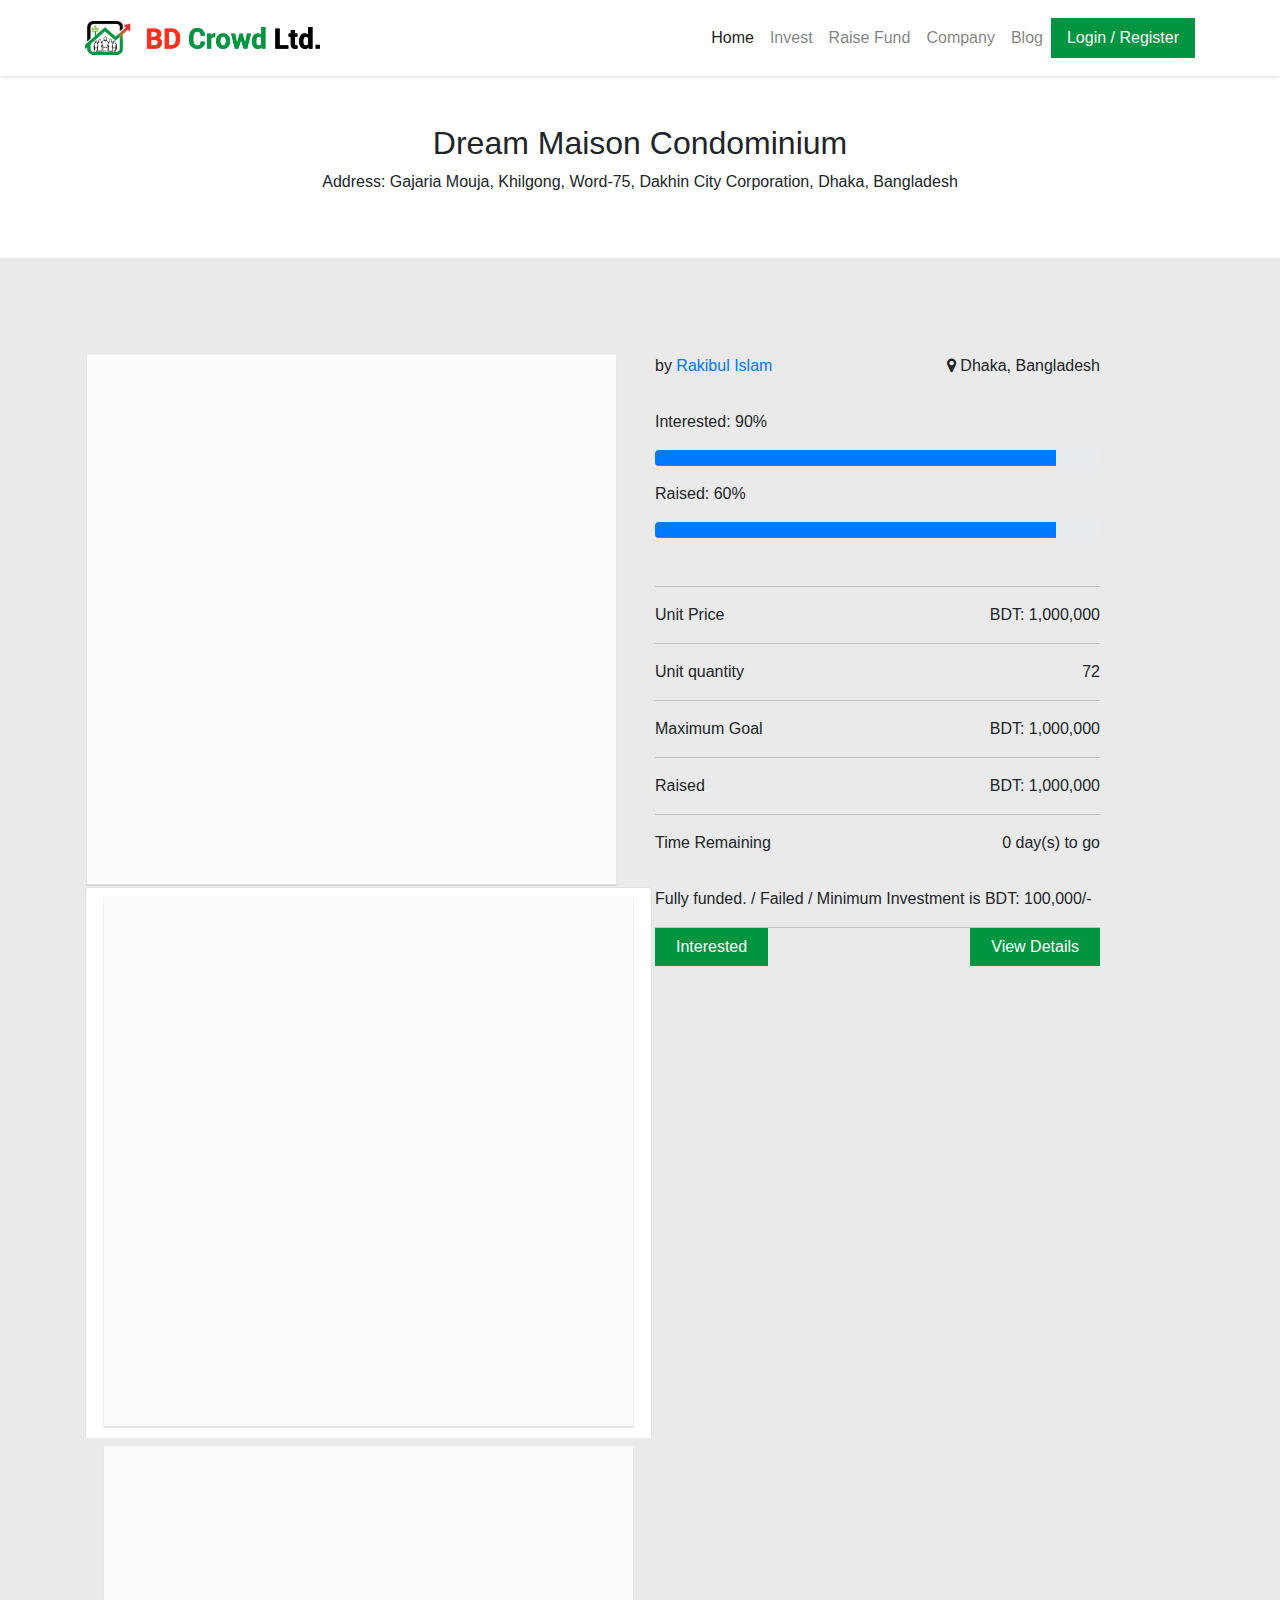
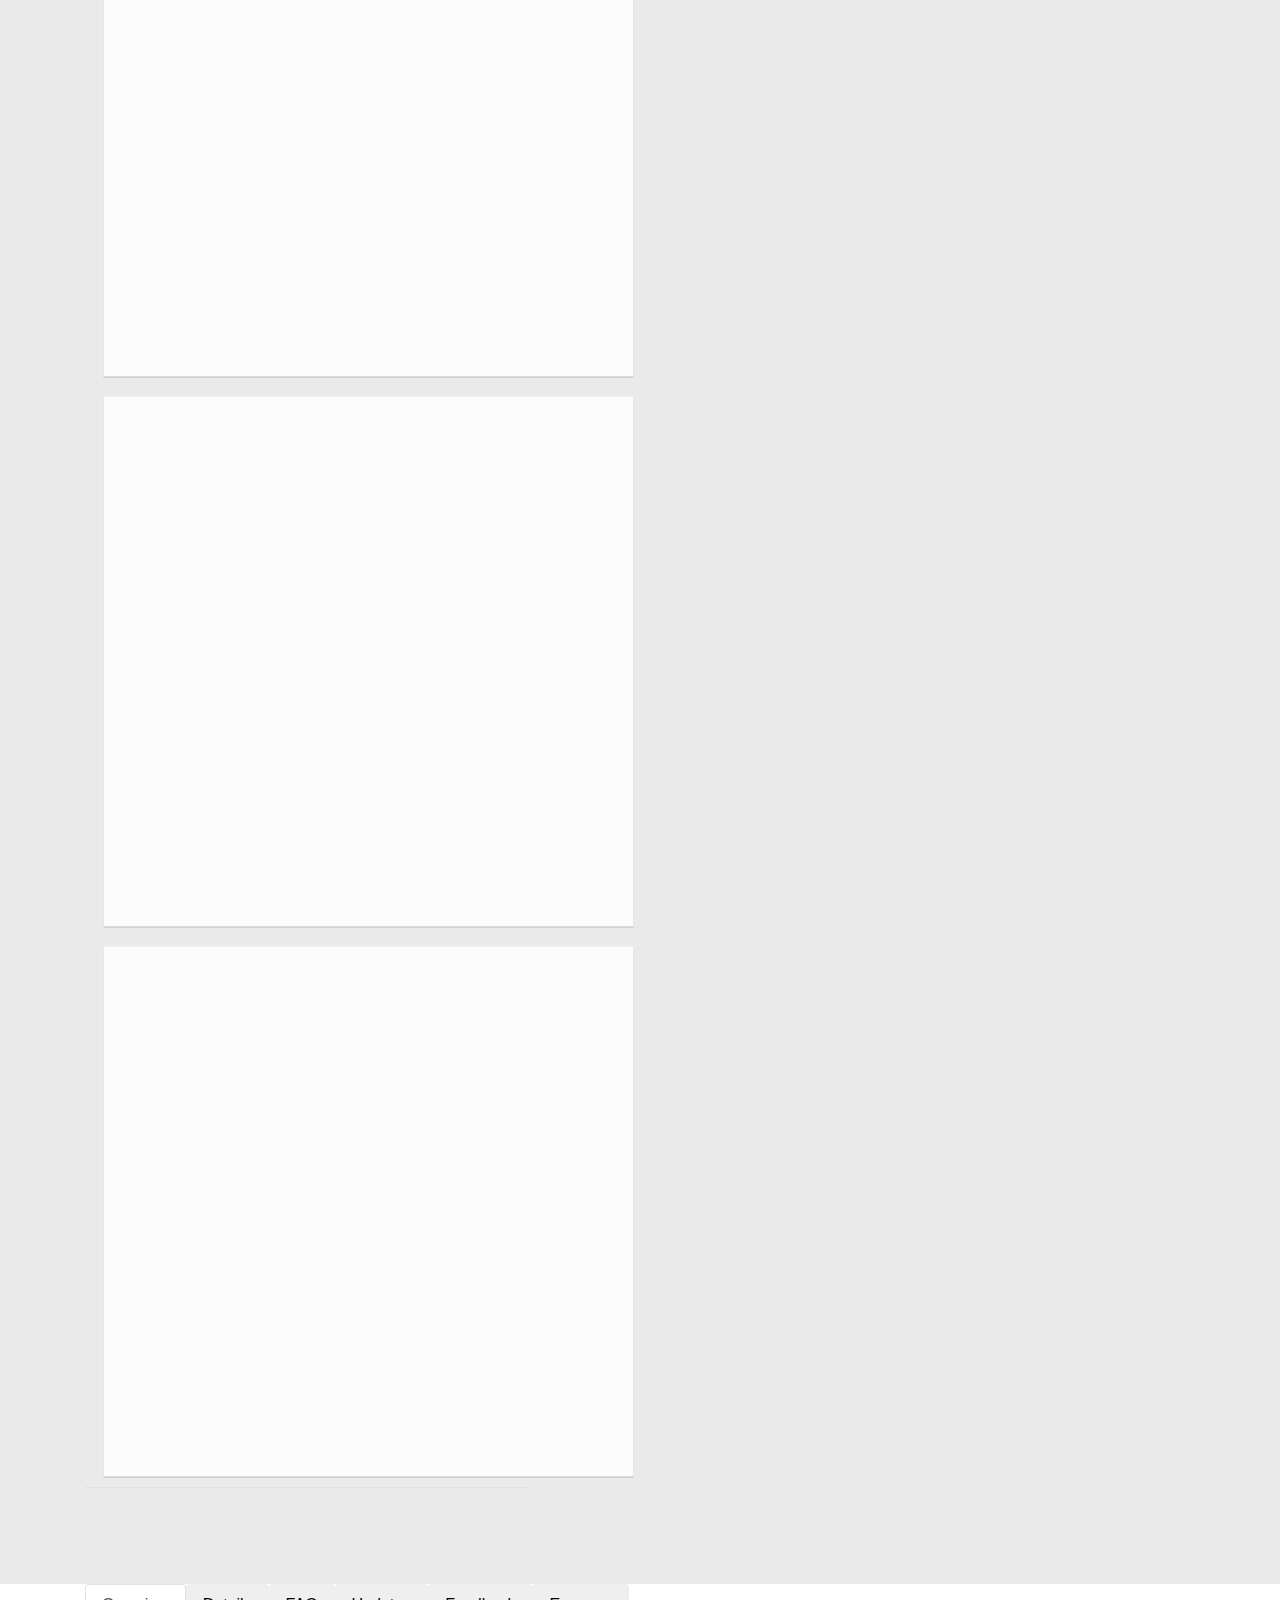
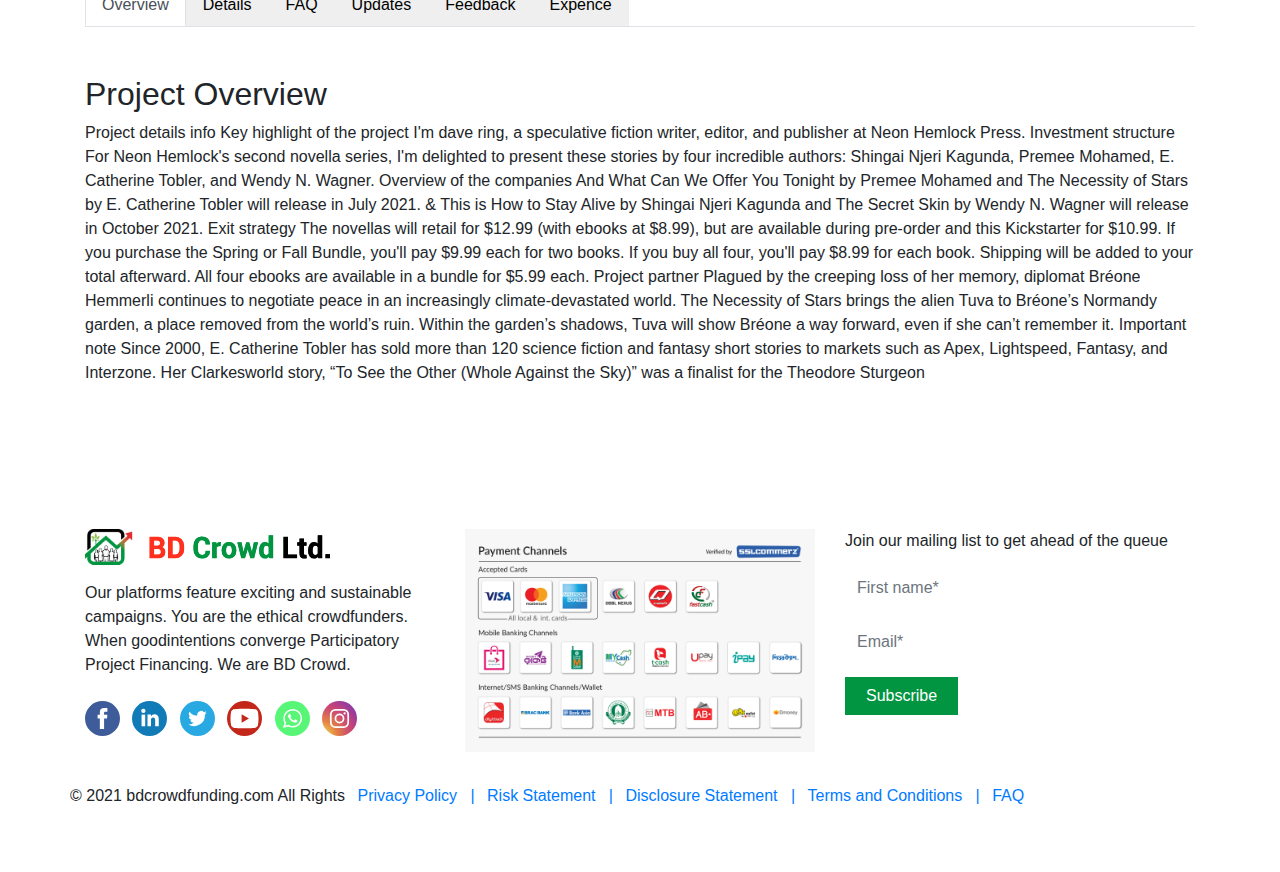
<file: updateDetails.html>
<!DOCTYPE html>
<html lang="en">

<head>
    <meta charset="UTF-8">
    <meta name="viewport" content="width=device-width, initial-scale=1.0">

    <!--====== Title ======-->
    <title>Invest page</title>


    <!--====== favicon Icon ======-->
    <link rel="icon" href="assets/images/fabicon.svg">

    <!--====== font-awesome css ======-->
    <link rel="stylesheet" href="assets/font-awesome-icon/css/font-awesome.min.css">


    <!--====== Normalize css ======-->
    <link rel="stylesheet" href="assets/css/normalize.css">

    <!--====== Bootstrap css ======-->
    <link rel="stylesheet" href="assets/css/bootstrap.min.css">

    <!--====== style css ======-->
    <link rel="stylesheet" href="assets/css/style.css">

</head>

<body>
    <!--====== BODY WRAPPER  START ======-->
    <div class="bodyWrapper">

        <!--================== nabver section START ==================-->
        <nav class="navbar navbar-expand-lg navbar-light py-3 ">
            <div class="container">
                <a class="navbar-brand" href="#">
                    <img src="assets/images/logo.svg" alt="">
                </a>

                <button class="navbar-toggler" type="button" data-bs-toggle="collapse" data-bs-target="#navbarSupportedContent" aria-controls="navbarSupportedContent" aria-expanded="false" aria-label="Toggle navigation">
                        <span class="navbar-toggler-icon"></span>
                      </button>
                <div class="collapse navbar-collapse justify-content-end" id="navbarSupportedContent">
                    <ul class="navbar-nav mb-2 mb-lg-0 ">
                        <li class="nav-item">
                            <a class="nav-link active" aria-current="page" href="#">Home</a>
                        </li>
                        <li class="nav-item">
                            <a class="nav-link" href="#">Invest</a>
                        </li>
                        <li class="nav-item">
                            <a class="nav-link" href="#">Raise Fund</a>
                        </li>
                        <li class="nav-item">
                            <a class="nav-link" href="#">Company</a>
                        </li>
                        <li class="nav-item ">
                            <a class="nav-link" href="#">Blog</a>
                        </li>
                        <li class="nav-item btn-first ms-4 px-2 text-center ">
                            <a class="nav-link text-light " href="#">Login / Register </a>
                        </li>
                    </ul>
                </div>
            </div>
        </nav>
        <!--================== nabver section END ==================-->

        <!--============= invest intro section start ===============-->
        <div class="container">
            <div class="row">
                <div class="col-md-8 offset-md-2 text-center py-3 py-md-5">
                    <h2>Dream Maison Condominium</h2>
                    <p>Address: Gajaria Mouja, Khilgong, Word-75, Dakhin City Corporation, Dhaka, Bangladesh</p>
                </div>
            </div>
        </div>
        <!--============= invest intro section end ===============-->

        <!--============= invest hero section start ===============-->
        <div class="py-3 py-md-5 bg-first">
            <div class="container py-3 py-md-5">
                <div class=" row">
                    <div class="preview col-md-5">
                        <div class="preview-pic tab-content">
                            <div class="tab-pane active" id="inv-one" role="tabpanel" aria-labelledby="inv-one-tab">
                                <img src="assets/images/projectdemo1.png" alt="">
                            </div>
                            <div class="tab-pane" id="inv-two" role="tabpanel" aria-labelledby="inv-two-tab">
                                <img src="assets/images/projectdemo1.png" alt="">
                            </div>
                            <div class="tab-pane " id="inv-three" role="tabpanel" aria-labelledby="inv-three-tab">
                                <img src="assets/images/projectdemo1.png" alt="">
                            </div>
                            <div class="tab-pane " id="inv-four" role="tabpanel" aria-labelledby="inv-four-tab">
                                <img src="assets/images/projectdemo1.png" alt="">
                            </div>
                        </div>

                        <ul class="preview-thumbnail nav nav-tabs" id="myTab" role="tablist">
                            <li class="nav-item" role="presentation">
                                <a class="nav-link active" id="inv-one-tab" data-bs-toggle="tab" data-bs-target="#inv-one" role="tab" aria-controls="inv-one" aria-selected="true">
                                    <img src="assets/images/projectdemo1.png" alt="">
                                </a>
                            </li>
                            <li class="nav-item" role="presentation">
                                <a class="nav-link" id="inv-two-tab" data-bs-toggle="tab" data-bs-target="#inv-two" role="tab" aria-controls="inv-two" aria-selected="false">
                                    <img src="assets/images/projectdemo1.png" alt="">

                                </a>
                            </li>
                            <li class="nav-item" role="presentation">
                                <a class="nav-link" id="inv-three-tab" data-bs-toggle="tab" data-bs-target="#inv-three" role="tab" aria-controls="inv-three" aria-selected="false">
                                    <img src="assets/images/projectdemo1.png" alt="">
                                </a>
                            </li>
                            <li class="nav-item" role="presentation">
                                <a class="nav-link" id="inv-four-tab" data-bs-toggle="tab" data-bs-target="#inv-four" role="tab" aria-controls="inv-four" aria-selected="false">
                                    <img src="assets/images/projectdemo1.png" alt="">
                                </a>
                            </li>
                        </ul>
                    </div>
                    <div class="col-md-5 offset-md-1">
                        <div class=" project-card-1">
                            <ul class="list-unstyled pb-3">
                                <li class="d-flex justify-content-between">
                                    <div>
                                        <span>by</span>
                                        <a class="text-decoration-none" href="">Rakibul Islam</a>
                                    </div>
                                    <div>
                                        <i class="fa fa-map-marker" aria-hidden="true"></i>
                                        <span>Dhaka, Bangladesh</span>
                                    </div>
                                </li>
                            </ul>

                            <p class="text-end">Interested: 90%</p>
                            <div class="progress mb-3">
                                <div class="progress-bar bg-progress" role="progressbar" style="width: 90%" aria-valuenow="90" aria-valuemin="0" aria-valuemax="100"></div>
                            </div>

                            <p class="text-end">Raised: 60%</p>
                            <div class="progress mb-5">
                                <div class="progress-bar bg-progress" role="progressbar" style="width: 90%" aria-valuenow="90" aria-valuemin="0" aria-valuemax="100"></div>
                            </div>

                            <ul class="list-unstyled project-info">
                                <li class="d-flex justify-content-between  py-3">
                                    <span>Unit Price</span>
                                    <span>BDT: 1,000,000</span>
                                </li>
                                <li class="d-flex justify-content-between py-3">
                                    <span>Unit quantity</span>
                                    <span>72</span>
                                </li>
                                <li class="d-flex justify-content-between py-3">
                                    <span>Maximum Goal</span>
                                    <span>BDT: 1,000,000</span>
                                </li>
                                <li class="d-flex justify-content-between py-3">
                                    <span>Raised</span>
                                    <span>BDT: 1,000,000</span>
                                </li>
                                <li class="d-flex justify-content-between py-3">
                                    <span>Time Remaining</span>
                                    <span>0 day(s) to go</span>
                                </li>

                                <p class="pt-3">Fully funded. / Failed / Minimum Investment is BDT: 100,000/-</p>

                                <li class="d-flex justify-content-between align-items-center ">

                                    <a href="" class="btn btn-first"> Interested</a>
                                    <a href="" class="btn btn-first"> View Details</a>

                                </li>
                            </ul>

                        </div>
                    </div>
                </div>
            </div>
        </div>
        <!--============= invest hero section end ===============-->

        <!--============= invest details section end ===============-->
        <div class="bg-second">
            <div class="invest-details-header">
                <div class="container">
                    <nav>
                        <div class="nav nav-tabs" id="nav-tab" role="tablist">
                            <!------- invest Overview  button ---------->
                            <button class="nav-link active" id="nav-Overview-tab" data-bs-toggle="tab" data-bs-target="#nav-Overview" type="button" role="tab" aria-controls="nav-Overview" aria-selected="true">Overview</button>

                            <!------- invest Details  button ---------->
                            <button class="nav-link" id="nav-Details-tab" data-bs-toggle="tab" data-bs-target="#nav-Details" type="button" role="tab" aria-controls="nav-Details" aria-selected="false">Details</button>


                            <!------- invest FAQ  button ---------->
                            <button class="nav-link" id="nav-faq-tab" data-bs-toggle="tab" data-bs-target="#nav-faq" type="button" role="tab" aria-controls="nav-faq" aria-selected="false">FAQ</button>

                            <!------- invest Updates  button ---------->
                            <button class="nav-link" id="nav-updates-tab" data-bs-toggle="tab" data-bs-target="#nav-updates" type="button" role="tab" aria-controls="nav-updates" aria-selected="false">Updates</button>

                            <!------- invest Feedback  button ---------->
                            <button class="nav-link" id="nav-feedback-tab" data-bs-toggle="tab" data-bs-target="#nav-feedback" type="button" role="tab" aria-controls="nav-feedback" aria-selected="false">Feedback</button>

                            <!------- invest Expence  button ---------->
                            <button class="nav-link" id="nav-expence-tab" data-bs-toggle="tab" data-bs-target="#nav-expence" type="button" role="tab" aria-controls="nav-expence" aria-selected="false">Expence</button>
                        </div>
                    </nav>
                </div>
            </div>
            <div class="container py-3 py-md-5 ">
                <div class="tab-content" id="nav-tabContent">
                    <!------------- invest Overview ------------->
                    <div class="tab-pane fade show active" id="nav-Overview" role="tabpane2" aria-labelledby="nav-Overview-tab">

                        <h2>Project Overview</h2>
                        Project details info Key highlight of the project I'm dave ring, a speculative fiction writer, editor, and publisher at Neon Hemlock Press. Investment structure For Neon Hemlock's second novella series, I'm delighted to present these stories by four incredible
                        authors: Shingai Njeri Kagunda, Premee Mohamed, E. Catherine Tobler, and Wendy N. Wagner. Overview of the companies And What Can We Offer You Tonight by Premee Mohamed and The Necessity of Stars by E. Catherine Tobler will release
                        in July 2021. & This is How to Stay Alive by Shingai Njeri Kagunda and The Secret Skin by Wendy N. Wagner will release in October 2021. Exit strategy The novellas will retail for $12.99 (with ebooks at $8.99), but are available
                        during pre-order and this Kickstarter for $10.99. If you purchase the Spring or Fall Bundle, you'll pay $9.99 each for two books. If you buy all four, you'll pay $8.99 for each book. Shipping will be added to your total afterward.
                        All four ebooks are available in a bundle for $5.99 each. Project partner Plagued by the creeping loss of her memory, diplomat Bréone Hemmerli continues to negotiate peace in an increasingly climate-devastated world. The Necessity
                        of Stars brings the alien Tuva to Bréone’s Normandy garden, a place removed from the world’s ruin. Within the garden’s shadows, Tuva will show Bréone a way forward, even if she can’t remember it. Important note Since 2000, E. Catherine
                        Tobler has sold more than 120 science fiction and fantasy short stories to markets such as Apex, Lightspeed, Fantasy, and Interzone. Her Clarkesworld story, “To See the Other (Whole Against the Sky)” was a finalist for the Theodore
                        Sturgeon

                    </div>
                    <!------------- invest Details ------------->
                    <div class="tab-pane fade" id="nav-Details" role="tabpane2" aria-labelledby="nav-Details-tab">
                        <h2>Project Details</h2>
                        Project details info Key highlight of the project I'm dave ring, a speculative fiction writer, editor, and publisher at Neon Hemlock Press. Investment structure For Neon Hemlock's second novella series, I'm delighted to present these stories by four incredible
                        authors: Shingai Njeri Kagunda, Premee Mohamed, E. Catherine Tobler, and Wendy N. Wagner. Overview of the companies And What Can We Offer You Tonight by Premee Mohamed and The Necessity of Stars by E. Catherine Tobler will release
                        in July 2021. & This is How to Stay Alive by Shingai Njeri Kagunda and The Secret Skin by Wendy N. Wagner will release in October 2021. Exit strategy The novellas will retail for $12.99 (with ebooks at $8.99), but are available
                        during pre-order and this Kickstarter for $10.99. If you purchase the Spring or Fall Bundle, you'll pay $9.99 each for two books. If you buy all four, you'll pay $8.99 for each book. Shipping will be added to your total afterward.
                        All four ebooks are available in a bundle for $5.99 each. Project partner Plagued by the creeping loss of her memory, diplomat Bréone Hemmerli continues to negotiate peace in an increasingly climate-devastated world. The Necessity
                        of Stars brings the alien Tuva to Bréone’s Normandy garden, a place removed from the world’s ruin. Within the garden’s shadows, Tuva will show Bréone a way forward, even if she can’t remember it. Important note Since 2000, E. Catherine
                        Tobler has sold more than 120 science fiction and fantasy short stories to markets such as Apex, Lightspeed, Fantasy, and Interzone. Her Clarkesworld story, “To See the Other (Whole Against the Sky)” was a finalist for the Theodore
                        Sturgeon
                    </div>

                    <!------------- invest FAQ ------------->
                    <div class="tab-pane fade" id="nav-faq" role="tabpane2" aria-labelledby="nav-faq-tab">
                        <h2>Frequently Asked Questions</h2>
                        <div class="accordion accordion-flush pt-3 " id="accordionFlushExample">
                            <div class="accordion-item">
                                <h2 class="accordion-header" id="flush-headingOne">
                                    <button class="accordion-button collapsed" type="button" data-bs-toggle="collapse" data-bs-target="#flush-collapseOne" aria-expanded="false" aria-controls="flush-collapseOne">
                                        What is COMRADE HIMBO?
                        </button>
                                </h2>
                                <div id="flush-collapseOne" class="accordion-collapse collapse show" aria-labelledby="flush-headingOne" data-bs-parent="#accordionFlushExample">
                                    <div class="accordion-body">
                                        <p class="fw5">What is COMRADE HIMBO?</p>The past year has really hammered home the fact that no one accomplishes anything alone. As we watch mutual aid organizations fill in the gaps of our failing capitalist government, it has
                                        never been so clear that collective, community-centered action is the only way forward. And how else would we (comics people) naturally seek to celebrate that drive than through comics and illustrations?
                                        <span class="py-3 d-block text-one">Last updated: Sat, May 1 2021 10:49 PM UTC +06:00</span>
                                    </div>

                                </div>
                            </div>
                            <div class="accordion-item">
                                <h2 class="accordion-header" id="flush-headingTwo">
                                    <button class="accordion-button collapsed" type="button" data-bs-toggle="collapse" data-bs-target="#flush-collapseTwo" aria-expanded="false" aria-controls="flush-collapseTwo">
                                        What is COMRADE HIMBO?
                        </button>
                                </h2>
                                <div id="flush-collapseTwo" class="accordion-collapse collapse" aria-labelledby="flush-headingTwo" data-bs-parent="#accordionFlushExample">
                                    <div class="accordion-body">Placeholder content for this accordion, which is intended to demonstrate the <code>.accordion-flush</code> class. This is the second item's accordion body. Let's imagine this being filled with some actual content.</div>
                                </div>
                            </div>
                            <div class="accordion-item">
                                <h2 class="accordion-header" id="flush-headingTwo">
                                    <button class="accordion-button collapsed" type="button" data-bs-toggle="collapse" data-bs-target="#flush-collapseThree" aria-expanded="false" aria-controls="flush-collapseThree">
                                        What is COMRADE HIMBO?
                        </button>
                                </h2>
                                <div id="flush-collapseThree" class="accordion-collapse collapse" aria-labelledby="flush-headingTwo" data-bs-parent="#accordionFlushExample">
                                    <div class="accordion-body">Placeholder content for this accordion, which is intended to demonstrate the <code>.accordion-flush</code> class. This is the second item's accordion body. Let's imagine this being filled with some actual content.</div>
                                </div>
                            </div>
                            <div class="accordion-item">
                                <h2 class="accordion-header" id="flush-headingTwo">
                                    <button class="accordion-button collapsed" type="button" data-bs-toggle="collapse" data-bs-target="#flush-collapseFour" aria-expanded="false" aria-controls="flush-collapseFour">
                                        What is COMRADE HIMBO?
                        </button>
                                </h2>
                                <div id="flush-collapseFour" class="accordion-collapse collapse" aria-labelledby="flush-headingTwo" data-bs-parent="#accordionFlushExample">
                                    <div class="accordion-body">Placeholder content for this accordion, which is intended to demonstrate the <code>.accordion-flush</code> class. This is the second item's accordion body. Let's imagine this being filled with some actual content.</div>
                                </div>
                            </div>
                            <div class="accordion-item">
                                <h2 class="accordion-header" id="flush-headingTwo">
                                    <button class="accordion-button collapsed" type="button" data-bs-toggle="collapse" data-bs-target="#flush-collapseFive" aria-expanded="false" aria-controls="flush-collapseFive">
                                        What is COMRADE HIMBO?
                        </button>
                                </h2>
                                <div id="flush-collapseFive" class="accordion-collapse collapse" aria-labelledby="flush-headingTwo" data-bs-parent="#accordionFlushExample">
                                    <div class="accordion-body">Placeholder content for this accordion, which is intended to demonstrate the <code>.accordion-flush</code> class. This is the second item's accordion body. Let's imagine this being filled with some actual content.</div>
                                </div>
                            </div>
                            <div class="accordion-item">
                                <h2 class="accordion-header" id="flush-headingTwo">
                                    <button class="accordion-button collapsed" type="button" data-bs-toggle="collapse" data-bs-target="#flush-collapseSix" aria-expanded="false" aria-controls="flush-collapseSix">
                                        What is COMRADE HIMBO?
                        </button>
                                </h2>
                                <div id="flush-collapseSix" class="accordion-collapse collapse" aria-labelledby="flush-headingTwo" data-bs-parent="#accordionFlushExample">
                                    <div class="accordion-body">Placeholder content for this accordion, which is intended to demonstrate the <code>.accordion-flush</code> class. This is the second item's accordion body. Let's imagine this being filled with some actual content.</div>
                                </div>
                            </div>

                        </div>
                    </div>

                    <!------------- invest Updates ------------->
                    <div class="tab-pane fade" id="nav-updates" role="tabpane2" aria-labelledby="nav-updates-tab">

                        <div class=" my-3 my-md-4 p-3 p-md-5">

                            <div class="pb-4 pb-md-5">
                                <a class="btn btn-thard" href="investdetails.html">
                                    <i class="fa fa-angle-left" aria-hidden="true"></i> &nbsp; All updates
                                </a>
                            </div>
                            <div class="d-flex">
                                <img class="creator-img" src="assets/images/placeholder.svg" alt="">
                                <div class="d-flex flex-column px-3">
                                    <span>Forhadul Islam</span>
                                    <span class="text-one">May 3, 2021</span>
                                </div>
                                <div>
                                    <button class="btn btn-second">Creator</button>
                                </div>
                            </div>
                            <div class="update-body">
                                <h1 class="py-3">We’re going off deep end now</h1>
                                <p class=" body-text">Gwenpool knows perfectly well she’s in a comic book (or in this case, a game). This awareness of her medium allows her to manipulate it in unusual and powerful ways, like going through the Storyline and flipping a couple
                                    cards there (either faceup or facedown). She can travel to Gutter Space, an extra multiversal dimension between the comic pages, taking a Henchman with her. They are both removed from the game, returning to any free
                                    Location on her next turn (the Henchman all the worse for wear). Knowing she’s in a fictional universe, Gwenpool has little regard for the consequences of her actions, casually discarding her own cards in order to rain
                                    down destruction to everything around her.</p>
                                <p class=" body-text">Gwenpool knows perfectly well she’s in a comic book (or in this case, a game). This awareness of her medium allows her to manipulate it in unusual and powerful ways, like going through the Storyline and flipping a couple
                                    cards there (either faceup or facedown). She can travel to Gutter Space, an extra multiversal dimension between the comic pages, taking a Henchman with her. They are both removed from the game, returning to any free
                                    Location on her next turn (the Henchman all the worse for wear). Knowing she’s in a fictional universe, Gwenpool has little regard for the consequences of her actions, casually discarding her own cards in order to rain
                                    down destruction to everything around her.</p>
                                <p class=" body-text">Gwenpool knows perfectly well she’s in a comic book (or in this case, a game). This awareness of her medium allows her to manipulate it in unusual and powerful ways, like going through the Storyline and flipping a couple
                                    cards there (either faceup or facedown). She can travel to Gutter Space, an extra multiversal dimension between the comic pages, taking a Henchman with her. They are both removed from the game, returning to any free
                                    Location on her next turn (the Henchman all the worse for wear). Knowing she’s in a fictional universe, Gwenpool has little regard for the consequences of her actions, casually discarding her own cards in order to rain
                                    down destruction to everything around her.</p>
                                <div class="d-flex pt-5 justify-content-between">
                                    <div class="d-flex">
                                        <p class="pt-2 me-3 me-md-5">UPDATE #03</p>
                                        <div class="d-flex align-items-center">
                                            <i class="me-2 fa fa-heart" aria-hidden="true"></i>
                                            <span>234</span>
                                        </div>
                                    </div>
                                    <div class="d-flex">
                                        <div class="pe-4 pe-md-5">
                                            <a class="btn btn-thard" href="">
                                                <i class="fa fa-angle-left" aria-hidden="true"></i> &nbsp; Previous
                                            </a>
                                        </div>
                                        <div>
                                            <a class="btn btn-thard" href="">Next
                                        <i class="fa fa-angle-right" aria-hidden="true"></i>
                                         </a>
                                        </div>
                                    </div>
                                </div>
                            </div>
                        </div>

                    </div>

                    <!------------- invest Feedback ------------->
                    <div class="tab-pane fade" id="nav-feedback" role="tabpane2" aria-labelledby="nav-feedback-tab">
                        <div class="invest-feedback bg-first p-3 p-md-5">
                            <div class="feedback-general bg-second my-4 p-3 p-md-4 ">
                                <div class="d-flex">
                                    <img class="creator-img" src="assets/images/placeholder.svg" alt="">
                                    <div class="d-flex flex-column px-3">
                                        <span>Forhadul Islam</span>
                                        <span class="text-one">May 3, 2021</span>
                                    </div>
                                </div>
                                <div class="pt-3">
                                    <p>Congrats for funding in just three minutes!! This game looks phenomenal! I can really tell you all have put a lot of thought, planning, and love into this project!</p>
                                </div>
                            </div>
                            <div class="feedback-admin bg-second mt-4 p-3 p-md-4 ">
                                <div class="d-flex">
                                    <img class="creator-img" src="assets/images/placeholder.svg" alt="">
                                    <div class="d-flex flex-column px-3">
                                        <span>Forhadul Islam</span>
                                        <span class="text-one">May 3, 2021</span>
                                    </div>
                                    <div>
                                        <button class="btn btn-second">Creator</button>
                                    </div>
                                </div>
                                <div class="pt-3">
                                    <p>Congrats for funding in just three minutes!! This game looks phenomenal! I can really tell you all have put a lot of thought, planning, and love into this project!</p>
                                </div>
                                <div class="d-flex justify-content-end">
                                    <button class="btn btn-second">Reply</button>
                                </div>
                            </div>
                            <div class="feedback-general bg-second my-4 p-3 p-md-4 ">
                                <div class="d-flex">
                                    <img class="creator-img" src="assets/images/placeholder.svg" alt="">
                                    <div class="d-flex flex-column px-3">
                                        <span>Forhadul Islam</span>
                                        <span class="text-one">May 3, 2021</span>
                                    </div>
                                </div>
                                <div class="pt-3">
                                    <p>Congrats for funding in just three minutes!! This game looks phenomenal! I can really tell you all have put a lot of thought, planning, and love into this project!</p>
                                </div>
                            </div>
                            <div class="feedback-general bg-second my-4 p-3 p-md-4 ">
                                <div class="d-flex">
                                    <img class="creator-img" src="assets/images/placeholder.svg" alt="">
                                    <div class="d-flex flex-column px-3">
                                        <span>Forhadul Islam</span>
                                        <span class="text-one">May 3, 2021</span>
                                    </div>
                                </div>
                                <div class="pt-3">
                                    <p>Congrats for funding in just three minutes!! This game looks phenomenal! I can really tell you all have put a lot of thought, planning, and love into this project!</p>
                                </div>
                            </div>
                            <div class="feedback-general bg-second my-4 p-3 p-md-4 ">
                                <div class="d-flex">
                                    <img class="creator-img" src="assets/images/placeholder.svg" alt="">
                                    <div class="d-flex flex-column px-3">
                                        <span>Forhadul Islam</span>
                                        <span class="text-one">May 3, 2021</span>
                                    </div>
                                </div>
                                <div class="pt-3">
                                    <p>Congrats for funding in just three minutes!! This game looks phenomenal! I can really tell you all have put a lot of thought, planning, and love into this project!</p>
                                </div>
                            </div>
                            <div class="feedback-admin bg-second mt-4 p-3 p-md-4 ">
                                <div class="d-flex">
                                    <img class="creator-img" src="assets/images/placeholder.svg" alt="">
                                    <div class="d-flex flex-column px-3">
                                        <span>Forhadul Islam</span>
                                        <span class="text-one">May 3, 2021</span>
                                    </div>
                                    <div>
                                        <button class="btn btn-second">Creator</button>
                                    </div>
                                </div>
                                <div class="pt-3">
                                    <p>Congrats for funding in just three minutes!! This game looks phenomenal! I can really tell you all have put a lot of thought, planning, and love into this project!</p>
                                </div>
                                <div class="d-flex justify-content-end">
                                    <button class="btn btn-second">Reply</button>
                                </div>
                            </div>
                            <div class="feedback-comment-imput mt-4">
                                <div class="form-floating">
                                    <textarea class="form-control" placeholder="Leave a comment here" id="floatingTextarea2"></textarea>
                                    <label class="text-one" for="floatingTextarea2">Write your feedback here!</label>
                                </div>
                            </div>
                        </div>
                        <p class="pt-3">We encourage you to submit your valuable feeback, It will help others a lot</p>
                        <button class="btn btn-first">Submit Feedback</button>

                    </div>

                    <!------------- invest Expence ------------->
                    <div class="tab-pane fade" id="nav-expence" role="tabpane2" aria-labelledby="nav-expence-tab">

                        <div class="project-Expence-details my-3 my-md-4 p-3 p-md-5">
                            <div class="d-flex">
                                <img class="creator-img" src="assets/images/placeholder.svg" alt="">
                                <div class="d-flex flex-column px-3">
                                    <span>Forhadul Islam</span>
                                    <span class="text-one">May 3, 2021</span>
                                </div>
                                <div>
                                    <button class="btn btn-second">Creator</button>
                                </div>
                            </div>
                            <div class="Expence-body">
                                <h1 class="py-3">January Expence</h1>
                                <table class="table text-center  table-bordered">
                                    <thead>
                                        <tr>
                                            <th scope="col">SL</th>
                                            <th scope="col">Date</th>
                                            <th scope="col">Description</th>
                                            <th scope="col">Amount</th>
                                        </tr>
                                    </thead>
                                    <tbody>
                                        <tr>
                                            <th scope="row">01</th>
                                            <td>02-02-21</td>
                                            <td class="w-75">Lorem Ipsum has been the industry's standard dummy text ever since the 1500s, when an </td>
                                            <td>10,00,000/-</td>
                                        </tr>
                                        <tr>
                                            <th scope="row">02</th>
                                            <td>02-02-21</td>
                                            <td class="w-75">Lorem Ipsum has been the industry's standard dummy text ever since the 1500s, when an </td>
                                            <td>10,00,000/-</td>
                                        </tr>
                                        <tr>
                                            <th scope="row">03</th>
                                            <td>02-02-21</td>
                                            <td class="w-75">Lorem Ipsum has been the industry's standard dummy text ever since the 1500s, when an </td>
                                            <td>10,00,000/-</td>
                                        </tr>
                                        <tr>
                                            <th scope="row">04</th>
                                            <td>02-02-21</td>
                                            <td class="w-75">Lorem Ipsum has been the industry's standard dummy text ever since the 1500s, when an </td>
                                            <td>10,00,000/-</td>
                                        </tr>
                                        <tr>
                                            <th scope="row">05</th>
                                            <td>02-02-21</td>
                                            <td class="w-75">Lorem Ipsum has been the industry's standard dummy text ever since the 1500s, when an </td>
                                            <td>10,00,000/-</td>
                                        </tr>


                                    </tbody>
                                </table>
                                <div class="d-flex expences-footer justify-content-between">
                                    <div class="d-flex">
                                        <p class="me-3 me-md-5">January</p>
                                        <div>
                                            <img class="gry-love" src="assets/images/graylove.svg" alt="">
                                            <span>234</span>
                                        </div>
                                    </div>

                                    <a class="btn btn-thard" href="">Read more
                                        <i class="fa fa-angle-right" aria-hidden="true"></i>
                                    </a>
                                </div>
                            </div>
                        </div>
                        <div class="project-Expence-details my-3 my-md-4 p-3 p-md-5">
                            <div class="d-flex">
                                <img class="creator-img" src="assets/images/placeholder.svg" alt="">
                                <div class="d-flex flex-column px-3">
                                    <span>Forhadul Islam</span>
                                    <span class="text-one">May 3, 2021</span>
                                </div>
                                <div>
                                    <button class="btn btn-second">Creator</button>
                                </div>
                            </div>
                            <div class="Expence-body">
                                <h1 class="py-3">January Expence</h1>
                                <table class="table text-center  table-bordered">
                                    <thead>
                                        <tr>
                                            <th scope="col">SL</th>
                                            <th scope="col">Date</th>
                                            <th scope="col">Description</th>
                                            <th scope="col">Amount</th>
                                        </tr>
                                    </thead>
                                    <tbody>
                                        <tr>
                                            <th scope="row">01</th>
                                            <td>02-02-21</td>
                                            <td class="w-75">Lorem Ipsum has been the industry's standard dummy text ever since the 1500s, when an </td>
                                            <td>10,00,000/-</td>
                                        </tr>
                                        <tr>
                                            <th scope="row">02</th>
                                            <td>02-02-21</td>
                                            <td class="w-75">Lorem Ipsum has been the industry's standard dummy text ever since the 1500s, when an </td>
                                            <td>10,00,000/-</td>
                                        </tr>
                                        <tr>
                                            <th scope="row">03</th>
                                            <td>02-02-21</td>
                                            <td class="w-75">Lorem Ipsum has been the industry's standard dummy text ever since the 1500s, when an </td>
                                            <td>10,00,000/-</td>
                                        </tr>
                                        <tr>
                                            <th scope="row">04</th>
                                            <td>02-02-21</td>
                                            <td class="w-75">Lorem Ipsum has been the industry's standard dummy text ever since the 1500s, when an </td>
                                            <td>10,00,000/-</td>
                                        </tr>
                                        <tr>
                                            <th scope="row">05</th>
                                            <td>02-02-21</td>
                                            <td class="w-75">Lorem Ipsum has been the industry's standard dummy text ever since the 1500s, when an </td>
                                            <td>10,00,000/-</td>
                                        </tr>


                                    </tbody>
                                </table>
                                <div class="d-flex expences-footer justify-content-between">
                                    <div class="d-flex">
                                        <p class="me-3 me-md-5">January</p>
                                        <div>
                                            <img class="gry-love" src="assets/images/graylove.svg" alt="">
                                            <span>234</span>
                                        </div>
                                    </div>

                                    <a class="btn btn-thard" href="">Read more
                                        <i class="fa fa-angle-right" aria-hidden="true"></i>
                                    </a>
                                </div>
                            </div>
                        </div>
                        <div class="project-Expence-details my-3 my-md-4 p-3 p-md-5">
                            <div class="d-flex">
                                <img class="creator-img" src="assets/images/placeholder.svg" alt="">
                                <div class="d-flex flex-column px-3">
                                    <span>Forhadul Islam</span>
                                    <span class="text-one">May 3, 2021</span>
                                </div>
                                <div>
                                    <button class="btn btn-second">Creator</button>
                                </div>
                            </div>
                            <div class="Expence-body">
                                <h1 class="py-3">January Expence</h1>
                                <table class="table text-center  table-bordered">
                                    <thead>
                                        <tr>
                                            <th scope="col">SL</th>
                                            <th scope="col">Date</th>
                                            <th scope="col">Description</th>
                                            <th scope="col">Amount</th>
                                        </tr>
                                    </thead>
                                    <tbody>
                                        <tr>
                                            <th scope="row">01</th>
                                            <td>02-02-21</td>
                                            <td class="w-75">Lorem Ipsum has been the industry's standard dummy text ever since the 1500s, when an </td>
                                            <td>10,00,000/-</td>
                                        </tr>
                                        <tr>
                                            <th scope="row">02</th>
                                            <td>02-02-21</td>
                                            <td class="w-75">Lorem Ipsum has been the industry's standard dummy text ever since the 1500s, when an </td>
                                            <td>10,00,000/-</td>
                                        </tr>
                                        <tr>
                                            <th scope="row">03</th>
                                            <td>02-02-21</td>
                                            <td class="w-75">Lorem Ipsum has been the industry's standard dummy text ever since the 1500s, when an </td>
                                            <td>10,00,000/-</td>
                                        </tr>
                                        <tr>
                                            <th scope="row">04</th>
                                            <td>02-02-21</td>
                                            <td class="w-75">Lorem Ipsum has been the industry's standard dummy text ever since the 1500s, when an </td>
                                            <td>10,00,000/-</td>
                                        </tr>
                                        <tr>
                                            <th scope="row">05</th>
                                            <td>02-02-21</td>
                                            <td class="w-75">Lorem Ipsum has been the industry's standard dummy text ever since the 1500s, when an </td>
                                            <td>10,00,000/-</td>
                                        </tr>


                                    </tbody>
                                </table>
                                <div class="d-flex expences-footer justify-content-between">
                                    <div class="d-flex">
                                        <p class="me-3 me-md-5">January</p>
                                        <div>
                                            <img class="gry-love" src="assets/images/graylove.svg" alt="">
                                            <span>234</span>
                                        </div>
                                    </div>

                                    <a class="btn btn-thard" href="">Read more
                                        <i class="fa fa-angle-right" aria-hidden="true"></i>
                                    </a>
                                </div>
                            </div>
                        </div>
                        <div class="project-Expence-details my-3 my-md-4 p-3 p-md-5">
                            <div class="d-flex">
                                <img class="creator-img" src="assets/images/placeholder.svg" alt="">
                                <div class="d-flex flex-column px-3">
                                    <span>Forhadul Islam</span>
                                    <span class="text-one">May 3, 2021</span>
                                </div>
                                <div>
                                    <button class="btn btn-second">Creator</button>
                                </div>
                            </div>
                            <div class="Expence-body">
                                <h1 class="py-3">January Expence</h1>
                                <table class="table text-center  table-bordered">
                                    <thead>
                                        <tr>
                                            <th scope="col">SL</th>
                                            <th scope="col">Date</th>
                                            <th scope="col">Description</th>
                                            <th scope="col">Amount</th>
                                        </tr>
                                    </thead>
                                    <tbody>
                                        <tr>
                                            <th scope="row">01</th>
                                            <td>02-02-21</td>
                                            <td class="w-75">Lorem Ipsum has been the industry's standard dummy text ever since the 1500s, when an </td>
                                            <td>10,00,000/-</td>
                                        </tr>
                                        <tr>
                                            <th scope="row">02</th>
                                            <td>02-02-21</td>
                                            <td class="w-75">Lorem Ipsum has been the industry's standard dummy text ever since the 1500s, when an </td>
                                            <td>10,00,000/-</td>
                                        </tr>
                                        <tr>
                                            <th scope="row">03</th>
                                            <td>02-02-21</td>
                                            <td class="w-75">Lorem Ipsum has been the industry's standard dummy text ever since the 1500s, when an </td>
                                            <td>10,00,000/-</td>
                                        </tr>
                                        <tr>
                                            <th scope="row">04</th>
                                            <td>02-02-21</td>
                                            <td class="w-75">Lorem Ipsum has been the industry's standard dummy text ever since the 1500s, when an </td>
                                            <td>10,00,000/-</td>
                                        </tr>
                                        <tr>
                                            <th scope="row">05</th>
                                            <td>02-02-21</td>
                                            <td class="w-75">Lorem Ipsum has been the industry's standard dummy text ever since the 1500s, when an </td>
                                            <td>10,00,000/-</td>
                                        </tr>


                                    </tbody>
                                </table>
                                <div class="d-flex expences-footer justify-content-between">
                                    <div class="d-flex">
                                        <p class="me-3 me-md-5">January</p>
                                        <div>
                                            <img class="gry-love" src="assets/images/graylove.svg" alt="">
                                            <span>234</span>
                                        </div>
                                    </div>

                                    <a class="btn btn-thard" href="">Read more
                                        <i class="fa fa-angle-right" aria-hidden="true"></i>
                                    </a>
                                </div>
                            </div>
                        </div>
                    </div>

                </div>
            </div>
        </div>
    </div>
    <!--============= invest details section end ===============-->

    <!--============  footer  start ============-->

    <div class="bg-thard">
        <div class="container py-3 mt-3 py-md-5 mt-md-5">
            <div class="row">
                <div class="col-md-4">
                    <img class="footer-logo mb-3" src="assets/images/logo.svg" alt="">
                    <p>Our platforms feature exciting and sustainable campaigns. You are the ethical crowdfunders. When goodintentions converge Participatory Project Financing. We are BD Crowd.</p>
                    <ul class="list-inline my-3 my-md-4 footer-social">
                        <li class="list-inline-item">
                            <a href="">
                                <img src="assets/images/facebook.svg" alt="">
                            </a>
                        </li>
                        <li class="list-inline-item">
                            <a href="">
                                <img src="assets/images/linkdin.svg" alt="">
                            </a>
                        </li>
                        <li class="list-inline-item">
                            <a href="">
                                <img src="assets/images/twitter.svg" alt="">
                            </a>
                        </li>
                        <li class="list-inline-item">
                            <a href="">
                                <img src="assets/images/youtube.svg" alt="">
                            </a>
                        </li>
                        <li class="list-inline-item">
                            <a href="">
                                <img src="assets/images/whatsapp.svg" alt="">
                            </a>
                        </li>
                        <li class="list-inline-item">
                            <a href="">
                                <img src="assets/images/instragram.svg" alt="">
                            </a>
                        </li>
                    </ul>

                </div>
                <div class="col-md-4">
                    <img class="w-100" src="assets/images/payoment.svg" alt="">
                </div>
                <div class="col-md-4">
                    <p class="fs-5">Join our mailing list to get ahead of the queue</p>
                    <input class="form-control mb-3 border-0 border-bottom" placeholder="First name*" type="text">
                    <input class="border-0 border-bottom form-control mb-3" placeholder="Email*" type="email">
                    <button class="btn btn-first">Subscribe</button>
                </div>
            </div>
            <div class="row text-center mt-4 ">
                <ul class="list-inline">
                    <li class="list-inline-item">
                        <span>© 2021 bdcrowdfunding.com All Rights</span>
                    </li>
                    <li class="list-inline-item">
                        <a class="text-decoration-none link-dark" href="">Privacy Policy &nbsp | </a>
                    </li>
                    <li class="list-inline-item">
                        <a class="text-decoration-none link-dark" href="">Risk Statement &nbsp | </a>
                    </li>
                    <li class="list-inline-item">
                        <a class="text-decoration-none link-dark" href="">Disclosure Statement &nbsp | </a>
                    </li>
                    <li class="list-inline-item">
                        <a class="text-decoration-none link-dark" href="">Terms and Conditions &nbsp | </a>
                    </li>
                    <li class="list-inline-item">
                        <a class="text-decoration-none link-dark" href=""> FAQ  </a>
                    </li>
                </ul>
            </div>
        </div>
    </div>
    <!--============  foooter  end============-->



    </div>
    <!--====== BODY WRAPPER END ======-->

    <!--====== javascript & jquery ======-->

    <!--====== html5shiv js ======-->
    <script src="assets/js/html5shiv.min.js "></script>

    <!--====== selectivizr js ======-->
    <script src="assets/js/selectivizr-min.js "></script>

    <!--====== Respond js ======-->
    <script src="assets/js/respond.min.js "></script>

    <!--====== JQuery js ======-->
    <script src="assets/js/jquery.min.js "></script>

    <!--====== Poper js ======-->
    <script src="assets/js/popper.min.js "></script>

    <!--====== Bootstrap js ======-->
    <script src="assets/js/bootstrap.min.js "></script>

    <!--====== Bootstrap js ======-->
    <!-- <script src="assets/js/bootstrap.bundle.min.js "></script> -->

    <!--====== Bootstrap js ======-->
    <!-- <script src="assets/js/bootstrap.esm.min.js "></script> -->

    <!--====== Main js ======-->
    <script src="assets/js/main.js "></script>

</body>

</html>

</html>

</html>
</file>
<file: assets/css/style.css>
/* --================== home page ==================--*/

.navbar {
    box-shadow: 0px 2px 3px rgba(0, 0, 0, 0.1);
}

.btn-first {
    background-color: #019541;
    color: #ffffff !important;
    border-radius: 0px !important;
    -webkit-border-radius: 0px !important;
    -moz-border-radius: 0px !important;
    -ms-border-radius: 0px !important;
    -o-border-radius: 0px !important;
    padding-right: 20px;
    padding-left: 20px;
}

.btn-first:hover {
    background-color: #019541;
    color: #ffffff;
}

.bg-first {
    background-color: #EAEAEA;
}


/* hero section */

.hero-section img {
    width: 40%;
}

.hero-section {
    background: linear-gradient(0deg, #eaeaead0, #eaeaead0), url(../images/home-hero.svg);
    background-size: cover;
    background-position: center;
}

.intro .card {
    background-color: #FCFCFC !important;
}


/* --================== about page ==================--*/

.about-hero {
    background: linear-gradient(0deg, #eaeaead0, #eaeaead0), url(../images/about-hero.svg) no-repeat;
    background-size: cover;
    background-position: center;
}

.mission {
    background-color: #EAEAEA;
}

.mission p {
    padding-left: 25px;
}

.founder img,
.team img {
    width: 200px;
    height: 200px;
}

.founder .sub-title {
    letter-spacing: 3px;
    font-weight: 500;
}

.team {
    background-color: #EAEAEA;
}

.team h2 {
    color: #D2D2D2;
}

.team .sub-title {
    letter-spacing: 3px;
}

.team .fa-facebook,
.founder .fa-facebook {
    color: #6078A9;
}

.team .fa-linkedin,
.founder .fa-linkedin {
    color: #478BC7;
}

.team .fa-twitter,
.founder .fa-twitter {
    color: #4FB5E2;
}


/* --================== contact page ==================--*/

.contact-form label,
.contact-form span {
    color: #989898;
}

.contact-box {
    border-bottom: 1px solid #989898;
}


/* --================== inverst page ==================--*/

.project-card {
    box-shadow: 0px 3px 3px rgba(0, 0, 0, 0.1);
    position: relative;
}

.founded-quet {
    position: absolute;
    z-index: 1;
}

.project-card .progress {
    height: 14px !important;
    border-radius: 0px !important;
    -webkit-border-radius: 0px !important;
    -moz-border-radius: 0px !important;
    -ms-border-radius: 0px !important;
    -o-border-radius: 0px !important;
    background-color: #8C8C8C !important;
}

.project-card .bg-progress {
    background-color: #019541 !important;
}

.project-info li {
    border-top: 1px solid #BFBFBF;
}

.project-card .fa-heart {
    font-size: 30px;
    color: #FF0808;
    cursor: pointer;
}

.project-card .card-body {
    padding-bottom: 5px !important;
}


/* --================== inverst full page ==================--*/

.invest-hero-section {
    background: linear-gradient(0deg, #eaeaead0, #eaeaead0), url(../images/investfullhero.svg);
    background-size: cover;
    background-position: center;
}


/* --================== footer page ==================--*/


/* --================================= =============== =========== =============== =============== =============== =============== ===============  responsive  media query ============= ============ =============== =============== =============== ==============--*/

@media screen and (max-width: 576px) {
    /* header */
    .navbar-brand {
        width: 60% !important;
    }
    .navbar-brand img {
        width: 70% !important;
    }
    /* home page */
    .hero-section {
        padding: 40px 0px;
    }
    /* absout page */
    .about-hero {
        padding: 60px 0px;
    }
    /* invest full */
    .invest-hero-section {
        padding: 80px 0px;
    }
    /* footer */
    .footer-social img {
        width: 30px;
    }
    .footer-logo {
        width: 40%;
    }
}

@media screen and (min-width: 576px) {
    /* header */
    .navbar-brand img {
        width: 70% !important;
    }
    /* home page */
    .hero-section {
        padding: 80px 0px;
    }
    /* absout page */
    .about-hero {
        padding: 80px 0px;
    }
    /* invest full */
    .invest-hero-section {
        padding: 100px 0px;
    }
    /* footer */
    .footer-social img {
        width: 35px;
    }
    .footer-logo {
        width: 50%;
    }
}

@media screen and (min-width: 768px) {
    /* home page */
    .hero-section {
        padding: 120px 0px;
    }
    /* absout page */
    .about-hero {
        padding: 120px 0px;
    }
    /* invest full */
    .invest-hero-section {
        padding: 150px 0px;
    }
    /* footer */
    .footer-logo {
        width: 70%;
    }
}

@media screen and (min-width: 992px) {
    /* home page */
    .hero-section {
        padding: 150px 0px;
    }
    .hero-section h1 {
        font-size: 2.8rem;
    }
    /* absout page */
    .about-hero {
        padding: 150px 0px;
    }
    /* invest full */
    .invest-hero-section {
        padding: 200px 0px;
    }
}

@media screen and (min-width: 1200px) {}

@media screen and (min-width: 1400px) {}

@media (max-width: 576px) {
    .container,
    .container-sm {
        max-width: 615px !important;
    }
}
</file>
